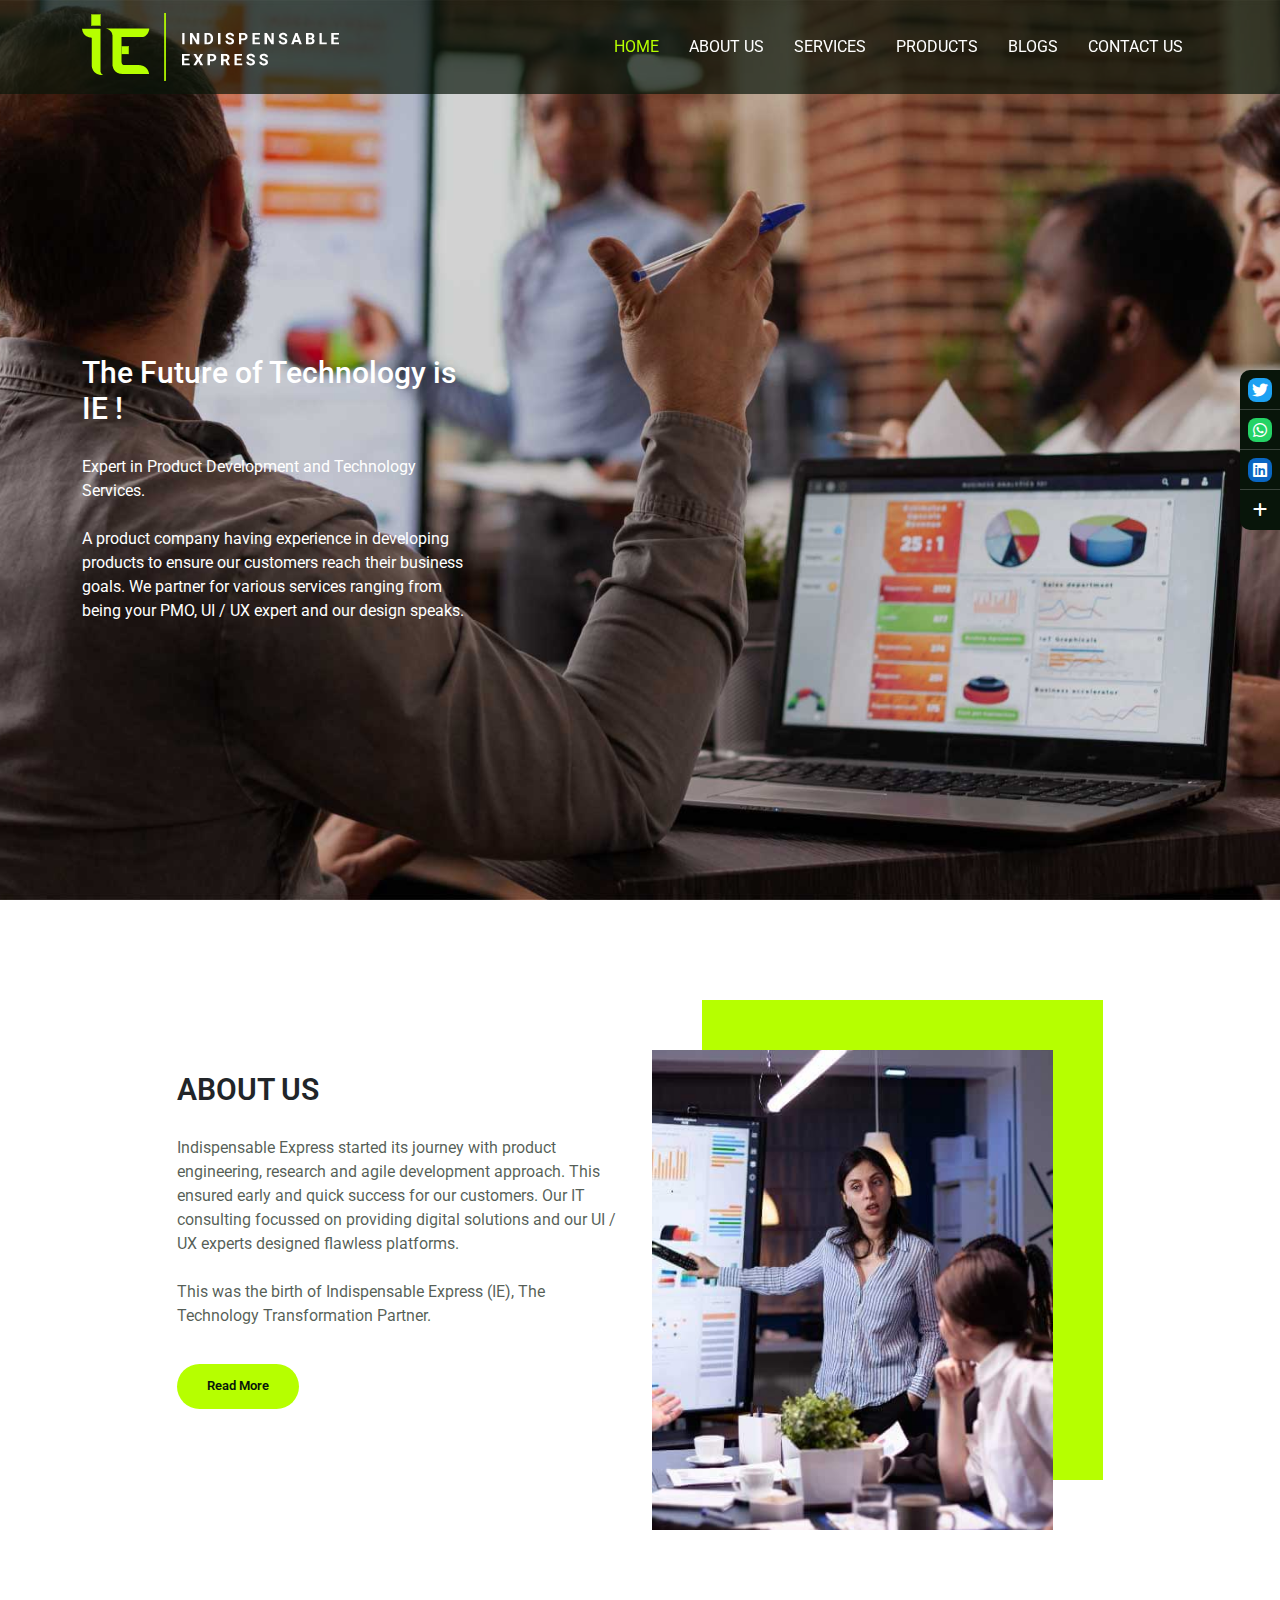
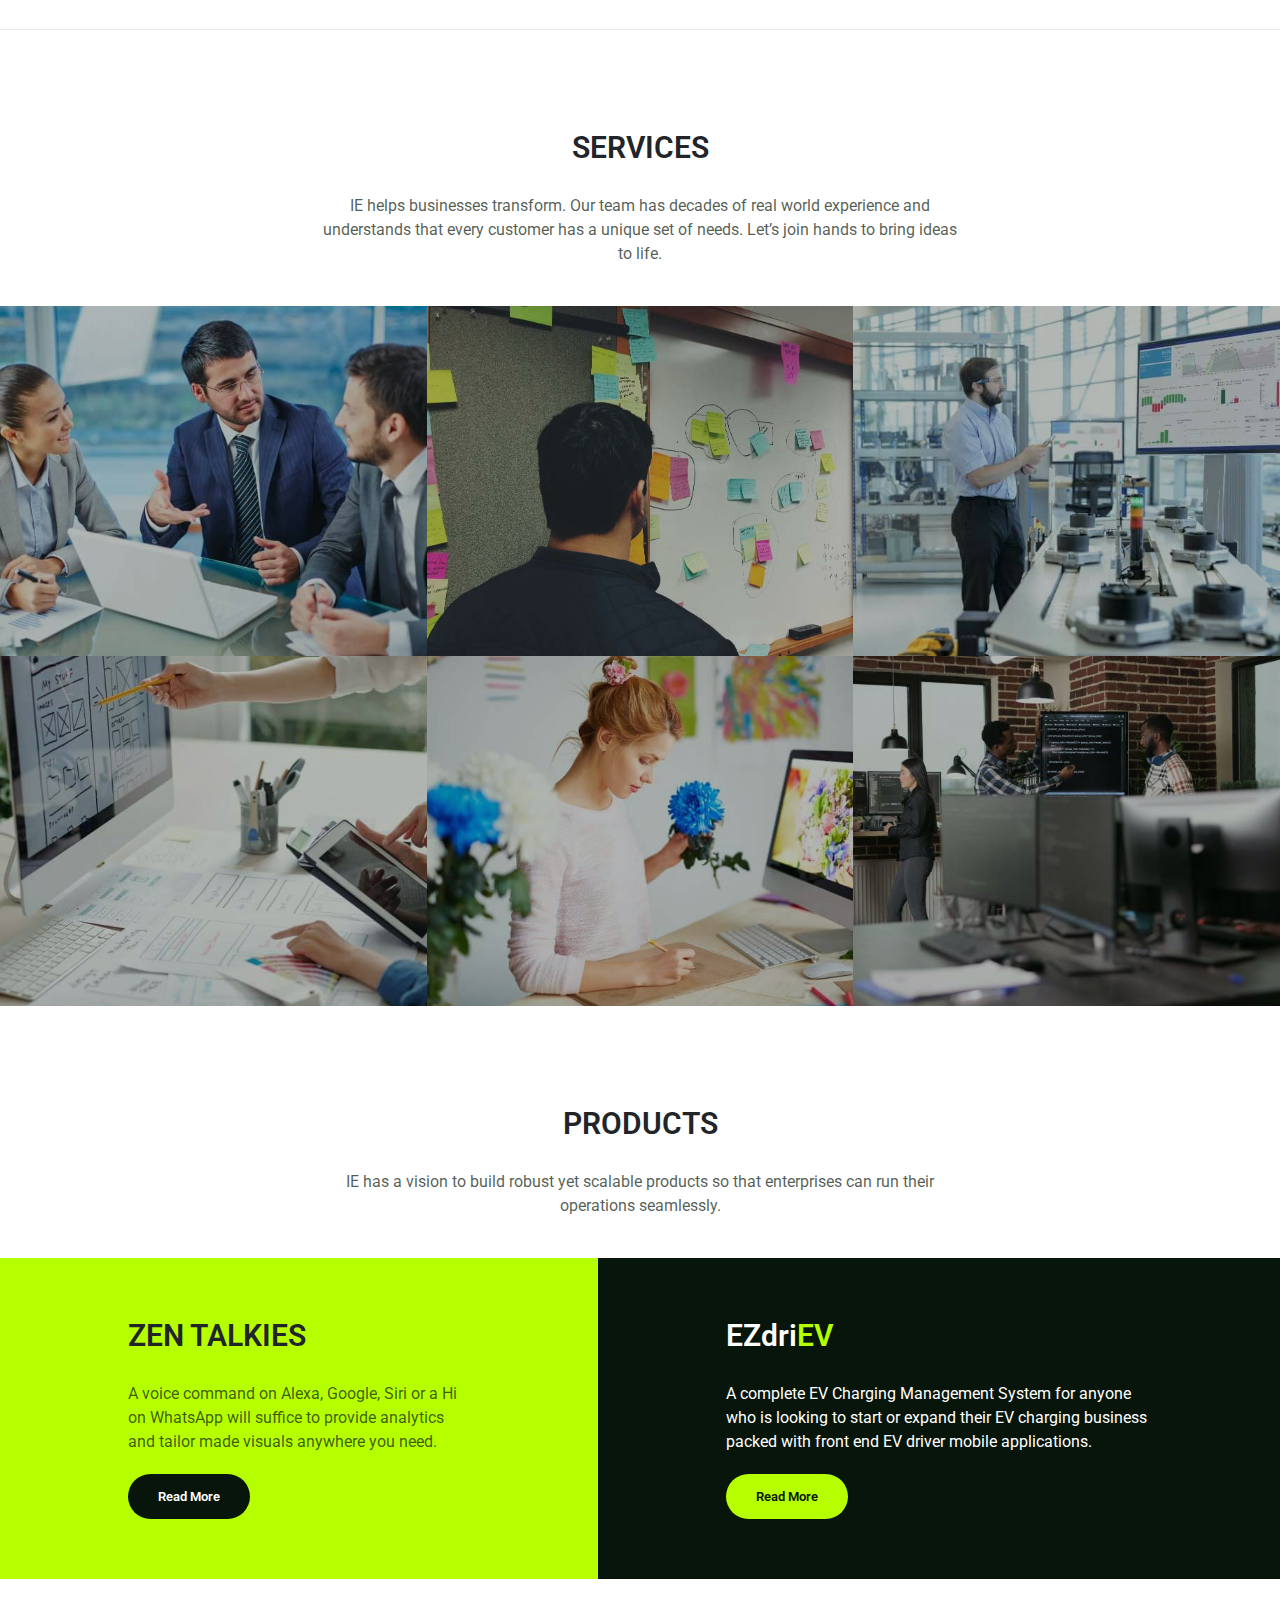
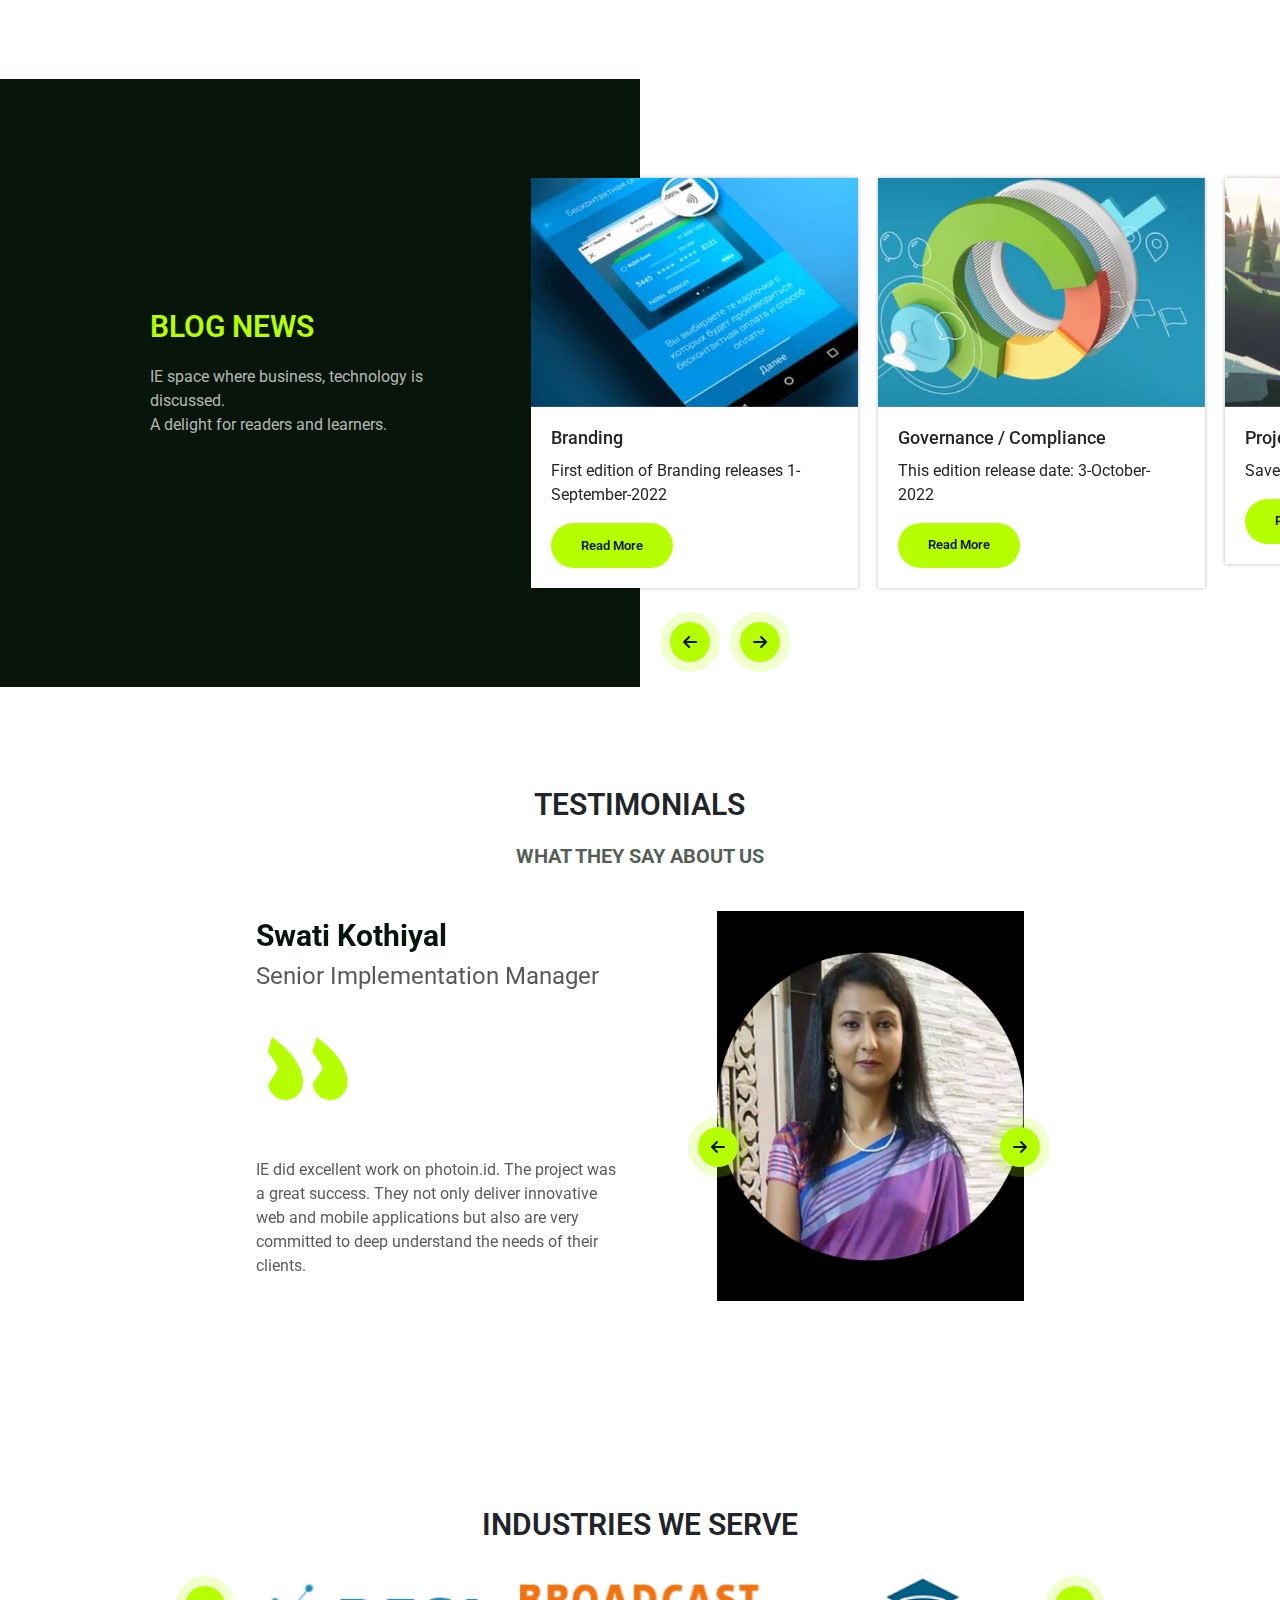
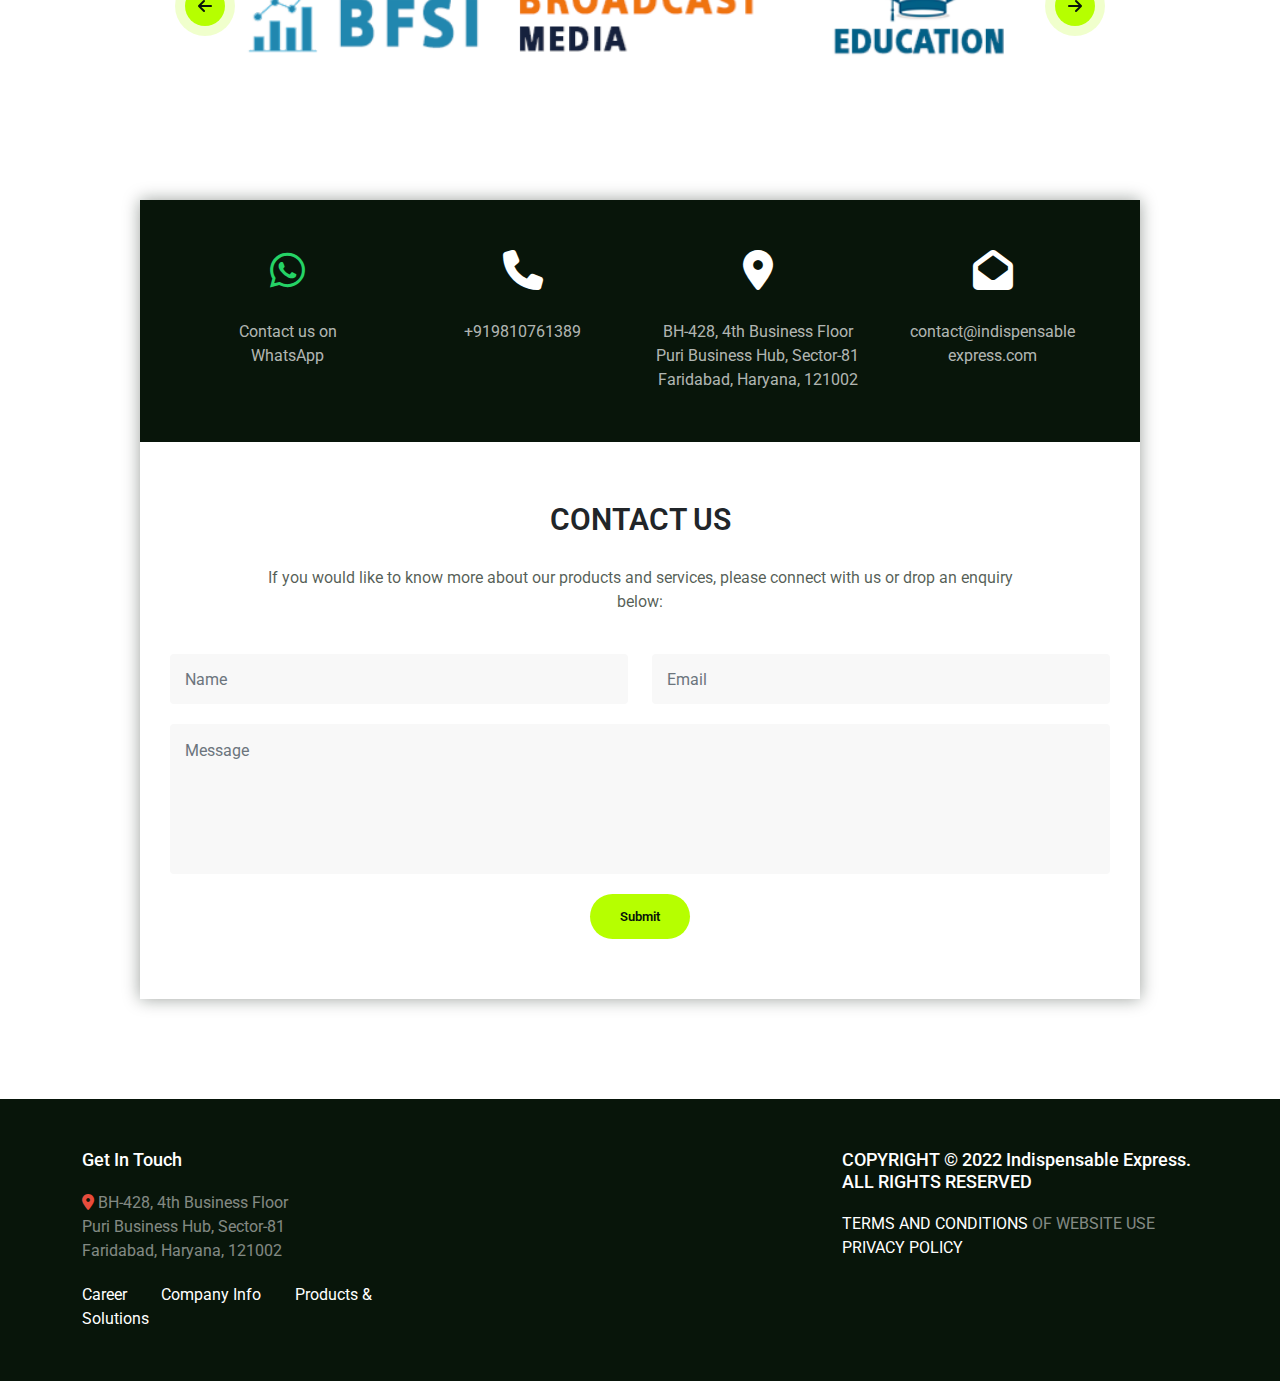
<file: index.html>
<!DOCTYPE html>
<html>
<head>
    <meta charset='utf-8'>
    <meta http-equiv='X-UA-Compatible' content='IE=edge'>
    <title>Indispensable Express | Home</title>
    <meta name="viewport" content="width=device-width, initial-scale=1, maximum-scale=1, user-scalable=no">
    <link rel="icon" type="image/x-icon" href="assets/images/icon.jpg">
    <link rel='stylesheet' type='text/css' href='assets/css/bootstrap.min.css'>
    <link rel="stylesheet" href="https://cdnjs.cloudflare.com/ajax/libs/font-awesome/6.1.2/css/all.min.css"  />
    <link rel='stylesheet' type='text/css' href='assets/css/main.css'>
    <link rel="stylesheet" href="https://cdnjs.cloudflare.com/ajax/libs/OwlCarousel2/2.3.4/assets/owl.carousel.min.css">
</head>
<body>
    <section class="socialLinks">
        <a class="tw" target="_blank" href="https://twitter.com/IEpvtltd"><i class="tw fab fa-twitter"></i></a>
        <a class="wp" target="_blank" href="https://api.whatsapp.com/send?phone=919810761389"><i class="wp fab fa-whatsapp"></i></a>
        <a class="ln" target="_blank" href="https://www.linkedin.com/company/indispensable-express/?viewAsMember=true"><i class="ln fab fa-linkedin"></i></a>
        <span class="more" style="display:none;">
            <!--<a class="ig" target="_blank" href="javascript:void(0)"><i class="ig fab fa-instagram"></i></a> -->
            <!--<a class="fb" target="_blank" href="javascript:void(0)"><i class="fb fab fa-facebook-f"></i></a> -->
            <!-- <a class="sp" target="_blank" href="javascript:void(0)"><i class="sp fab fa-snapchat"></i></a> -->
        </span>
        <a href="javascript:void(0)" class="moreSocial"><i class="fas fa-plus"></i></a>
    </section>

    
    <nav class="navbar navbar-expand-lg fixed-top customNavbar">
        <div class="container">
          <a class="navbar-brand" href="index.html"><img src="assets/images/logo.png"></a>
          <button class="navbar-toggler" type="button" data-bs-toggle="collapse" data-bs-target="#customNavbar" aria-controls="customNavbar" aria-expanded="false" aria-label="Toggle navigation">
            <i class="fas fa-bars"></i>
          </button>
          <div class="collapse navbar-collapse" id="customNavbar">
            <ul class="navbar-nav ms-auto mb-2 mb-lg-0">
              <li class="nav-item"><a class="nav-link active" href="index.html">Home</a></li>
              <li class="nav-item"><a class="nav-link" href="about.html">About Us</a></li>
              <li class="nav-item"><a class="nav-link" href="services.html">Services</a></li>
              <li class="nav-item"><a class="nav-link" href="product.html">Products</a></li>
              <li class="nav-item"><a class="nav-link" href="blog_detail1.html">Blogs</a></li>
              <li class="nav-item"><a class="nav-link" href="contact.html">Contact Us</a></li>
            </ul>
          </div>
        </div>
    </nav>

    <section class="mainBanner">
        <div class="container bannerCaption">
            <span class="h2">The Future of Technology is IE ! </span>
            <p class="text">Expert in Product Development and Technology Services. <br><br>A product company having experience in developing products to ensure our customers reach their business goals. We partner for various services ranging from being your PMO, UI / UX expert and our design  speaks.</p>
        </div>
        <img src="assets/images/banner.jpg">
    </section>

    <section class="aboutUs">
        <div class="container">
            <div class="row">
                <div class="col-lg-5 offset-lg-1 aboutInfo">
                    <span class="h2">About Us</span>
                    <p class="text">Indispensable Express started its journey with product engineering, research and agile development approach. This ensured early and quick success for our customers. Our IT consulting focussed on providing digital solutions and our UI / UX experts designed flawless platforms. <br><br> This was the birth of Indispensable Express (IE), The Technology Transformation Partner.</p>
                    <a class="btn btn-primary" href="about.html">Read More</a>
                </div>
                <div class="col-lg-5">
                    <div class="aboutImage">
                        <img src="assets/images/about-home.jpg">
                    </div>
                </div>
            </div>
        </div>
    </section>

    <section class="services">
        <span class="h2">Services</span>
        <p class="text">IE helps businesses transform. Our team has decades of real world experience and understands that every customer has a unique set of needs.
            Let’s join hands to bring ideas to life.</p>
        <div class="servicesView">
            <div class="item">
                <div class="itemCaption">
                    <span class="h3">IT Consulting</span>
                    <p class="text">Our qualitative consulting approach ensure customers business or process advancement covering all dimension of technology.</p>
                    <a class="btn btn-secondary" href="services.html">Read More</a>
                </div>
                <img src="assets/images/gallery1.jpg">
            </div>
            <div class="item">
                <div class="itemCaption">
                    <span class="h3">PMO/Agile</span>
                    <p class="text">Our PMI certified, experienced project managers have a modern take on project management. We facilitate product delivery by becoming bridge between project sponsor, development team and all the project stakeholders.</p>
                    <a class="btn btn-secondary" href="services.html">Read More</a>
                </div>
                <img src="assets/images/gallery2.jpg">
            </div>
            <div class="item">
                <div class="itemCaption">
                    <span class="h3">Data Science & Anlytics</span>
                    <p class="text">We have the art of extracting knowledge and insights from raw, structured or unstructured ocean of data. Further helping consumers of our analytics to take better business decisions.</p>
                    <a class="btn btn-secondary" href="services.html">Read More</a>
                </div>
                <img src="assets/images/gallery3.jpg">
            </div>
            <div class="item">
                <div class="itemCaption">
                    <span class="h3">UI/UX</span>
                    <p class="text">Our team spends time researching and then designing, developing beautifully looking GUI with priority for smooth and logical navigation yet delivering the brand value.</p>
                    <a class="btn btn-secondary" href="services.html">Read More</a>
                </div>
                <img src="assets/images/gallery4.jpg">
            </div>
            <div class="item">
                <div class="itemCaption">
                    <span class="h3">Branding</span>
                    <p class="text">Partner with us and witness your brand, design or symbol getting distinctive yet positive perception from others throughout marketing communications, channels.</p>
                    <a class="btn btn-secondary" href="services.html">Read More</a>
                </div>
                <img src="assets/images/gallery5.jpg">
            </div>
            <div class="item">
                <div class="itemCaption">
                    <span class="h3">Product Engineering</span>
                    <p class="text">We are an engineering firm where scoping of innovative ideas are transformed into prototype. They are developed, tested, deployed and constantly serviced guaranteeing our customers are ahead of competitors.</p>
                    <a class="btn btn-secondary" href="services.html">Read More</a>
                </div>
                <img src="assets/images/gallery6.jpg">
            </div>
        </div>
    </section>

    <section class="products">
        <span class="h2">Products</span>
        <p class="text">IE has a vision to build robust yet scalable products so that enterprises can run their operations seamlessly.</p>
        <div class="productView">
            <div class="item">
                <span class="h2">ZEN TALKIES</span>
                <p class="text">A voice command on Alexa, Google, Siri or a Hi on WhatsApp will suffice to provide analytics and tailor made visuals anywhere you need.</p>
                <a class="btn btn-secondary" href="product.html">Read More</a>
            </div>
            <div class="item">
                <span class="h2">EZdri<span>EV</span></span>
                <p class="text">A complete EV Charging Management System for anyone who is looking to start or expand their EV charging business packed with front end EV driver mobile applications.</p>
                <a class="btn btn-primary" href="product.html">Read More</a>
            </div>
        </div>
    </section>

    <section class="blogs">
        <div class="blogsTitle">
            <span class="h2">Blog News</span>
            <p class="text">IE space where business, technology is discussed. <br> A delight for readers and learners.</p>
            <a class="controls left" href="javascript:void(0)"><i class="fas fa-arrow-left"></i></a>
            <a class="controls right" href="javascript:void(0)"><i class="fas fa-arrow-right"></i></a>
        </div>
        <div class="owl-carousel owl-theme blogsSlide">
            <div class="item">
                <div class="thumb"><img src="assets/images/blog1.jpg"></div>
                <span class="h4">Branding</span>
                <p class="text">First edition of Branding releases 1-September-2022</p>
                <a href="blog_detail1.html" class="btn btn-primary">Read More</a>
            </div>
            <div class="item">
                <div class="thumb"><img src="assets/images/blog2.jpg"></div>
                <span class="h4">Governance / Compliance</span>
                <p class="text">This edition release date: 3-October-2022</p>
                <a href="blog_detail2.html" class="btn btn-primary">Read More</a>
            </div>
            <div class="item">
                <div class="thumb"><img src="assets/images/blog3.jpg"></div>
                <span class="h4">Project Methodologies</span>
                <p class="text">Save the date: 4-November-2022</p>
                <a href="blog_detail3.html" class="btn btn-primary">Read More</a>
            </div>
        </div>
    </section>

    <div class="container-fluid">
        <div class="row">
            <div class="col-lg-8 offset-lg-2">
                <section class="testimonial">
                    <span class="h2">Testimonials</span>
                    <p class="text">What they say about us</p>
                    <a class="controls left" href="javascript:void(0)"><i class="fas fa-arrow-left"></i></a>
                    <a class="controls right" href="javascript:void(0)"><i class="fas fa-arrow-right"></i></a>
                    <div class="owl-carousel owl-theme">
                        <div class="item">
                            <div class="testimonialView">
                                <div class="info">
                                    <span class="h3">Swati Kothiyal</span>
                                    <span class="h4">Senior Implementation Manager</span>
                                    <p class="text">IE did excellent work on photoin.id. The project was a great success. They not only deliver innovative web and mobile applications but also are very committed to deep understand the needs of their clients.</p>
                                </div>
                                <div class="img"><img src="assets/images/user1.jpeg"></div>
                            </div>
                        </div>
                        <div class="item">
                            <div class="testimonialView">
                                <div class="info">
                                    <span class="h3">Reema Sharma</span>
                                    <span class="h4">Senior Technical Manager</span>
                                    <p class="text">I want to thank IE for timely delivery with top notch quality. Their commitment is outstanding.</p>
                                </div>
                                <div class="img"><img src="assets/images/user2.jpeg"></div>
                            </div>
                        </div>
                        <div class="item">
                            <div class="testimonialView">
                                <div class="info">
                                    <span class="h3">Salim Charania</span>
                                    <span class="h4">Business Head</span>
                                    <p class="text">Perfection is not a myth. IE is true exception. Technology transformation with agile mindset, solving real world problem while empathizing with your problem is what IE did.</p>
                                </div>
                                <div class="img"><img src="assets/images/user3.jpeg"></div>
                            </div>
                        </div>
                    </div>
                </section>
            </div>
        </div>
    </div>

    <div class="container-fluid">
        <div class="row">
            <div class="col-md-8 offset-md-2">
                <section class="ourClient">
                    <div class="sectionTitle">
                        <span class="h2">Industries We Serve</span> <br>
                        <a class="controls left" href="javascript:void(0)"><i class="fas fa-arrow-left"></i></a>
                        <a class="controls right" href="javascript:void(0)"><i class="fas fa-arrow-right"></i></a>
                        <div class="owl-carousel clientSlide">
                            <div class="item"><img src="assets/Industries/Bfsi.png"></div>
                            <div class="item"><img src="assets/Industries/Broadcast Media.png"></div>
                            <div class="item"><img src="assets/Industries/Education.png"></div>
                            <div class="item"><img src="assets/Industries/Fintech.png"></div>
                            <div class="item"><img src="assets/Industries/Health tech.png"></div>
                            <div class="item"><img src="assets/Industries/Travel.png"></div>
                        </div>
                    </div>
                </section>
            </div>
        </div>
    </div>

    <section class="contactUs">
        <div class="contactUsForm">
            <div class="contactView">
                <div class="contactInfo">
                    <a target="_blank" href="https://api.whatsapp.com/send?phone=919810761389"><i class="fab fa-whatsapp"></i> Contact us on <br> WhatsApp</a>
                    <a href="tel:+919810761389"><i class="fas fa-phone"></i> +919810761389</a>
                    <a href="https://goo.gl/maps/MqLNaZSNCMxMQ8M9A" target="_blank"><i class="fa-solid fa-location-dot"></i> BH-428, 4th Business Floor Puri Business Hub, Sector-81 Faridabad, Haryana, 121002</a>
                    <a href="mailto:contact@indispensableexpress.com"><i class="fa-solid fa-envelope-open"></i> contact@indispensable<br>express.com</a>
                </div>
                <div class="contactForm">
                    <span class="h2">Contact Us</span>
                    <p class="text">If you would like to know more about our products and services, please connect with us or drop an enquiry below:</p>
                    <form action="contact-form-handler.php" method="POST">
                        <div class="row">
                            <div class="col-md-6">
                                <div class="form-group">
                                    <input type="text" placeholder="Name" class="form-control" required>
                                </div>
                            </div>
                            <div class="col-md-6">
                                <div class="form-group">
                                    <input type="email" placeholder="Email" class="form-control" required>
                                </div>
                            </div>
                        </div>
                        <div class="col-12">
                            <div class="form-group">
                                <textarea class="form-control" placeholder="Message"></textarea>
                            </div>
                        </div>
                        <button class="btn btn-primary">Submit</button>
                    </form>
                </div>
            </div>
            <iframe id="gmap_canvas" src="https://maps.google.com/maps?q=sector%2081%20faridabad&t=&z=17&ie=UTF8&iwloc=&output=embed" frameborder="0" scrolling="no" marginheight="0" marginwidth="0"></iframe>
        </div>
    </section>

    <footer class="mainFooter">
        <div class="container">
            <div class="row">
                <div class="col-lg-4">
                    <span class="h3">Get In Touch</span>
                    <a href="https://goo.gl/maps/MqLNaZSNCMxMQ8M9A" target="_blank"><i class="fa-solid fa-location-dot"></i> BH-428, 4th Business Floor <br> Puri Business Hub, Sector-81 <br> Faridabad, Haryana, 121002</a>
                    <span class="quickLinks">
                        <a href="career.html">Career</a>
                        <a href="about.html">Company Info</a>
                        <a href="product.html">Products & Solutions</a>
                    </span>
                </div>
                <div class="col-lg-4 offset-lg-4">
                    <span class="h3">COPYRIGHT © 2022 Indispensable Express. <br> ALL RIGHTS RESERVED</span>
                    <span><a href="t_c.html">TERMS AND CONDITIONS</a> OF WEBSITE USE <br> <a href="privacy_policy.html">PRIVACY POLICY</a></span>
                </div>
            </div>
        </div>
    </footer>

    <script src='https://code.jquery.com/jquery-3.6.0.min.js'></script>
    <script src='assets/js/bootstrap.min.js'></script>
    <script src="https://cdnjs.cloudflare.com/ajax/libs/OwlCarousel2/2.3.4/owl.carousel.min.js"></script>
    <script src="assets/js/custom.js"></script>
</body>
</html>
</file>
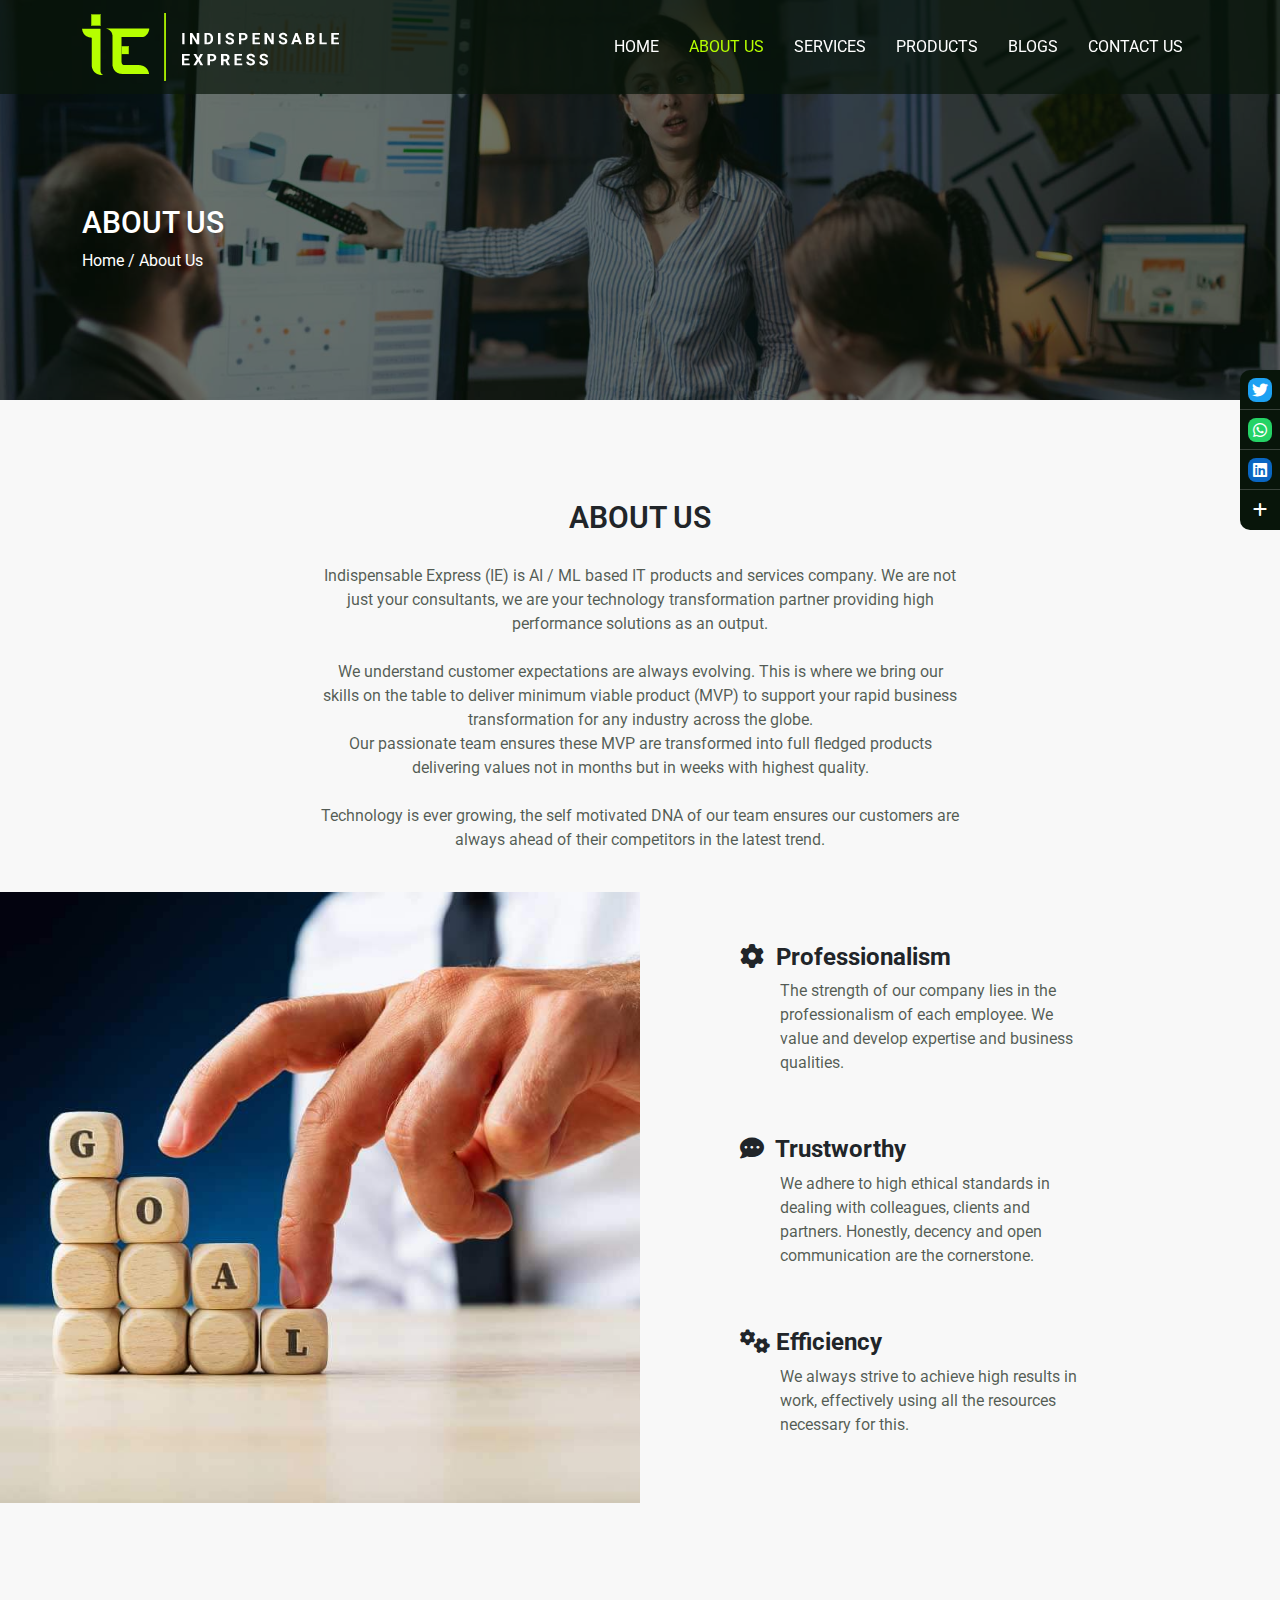
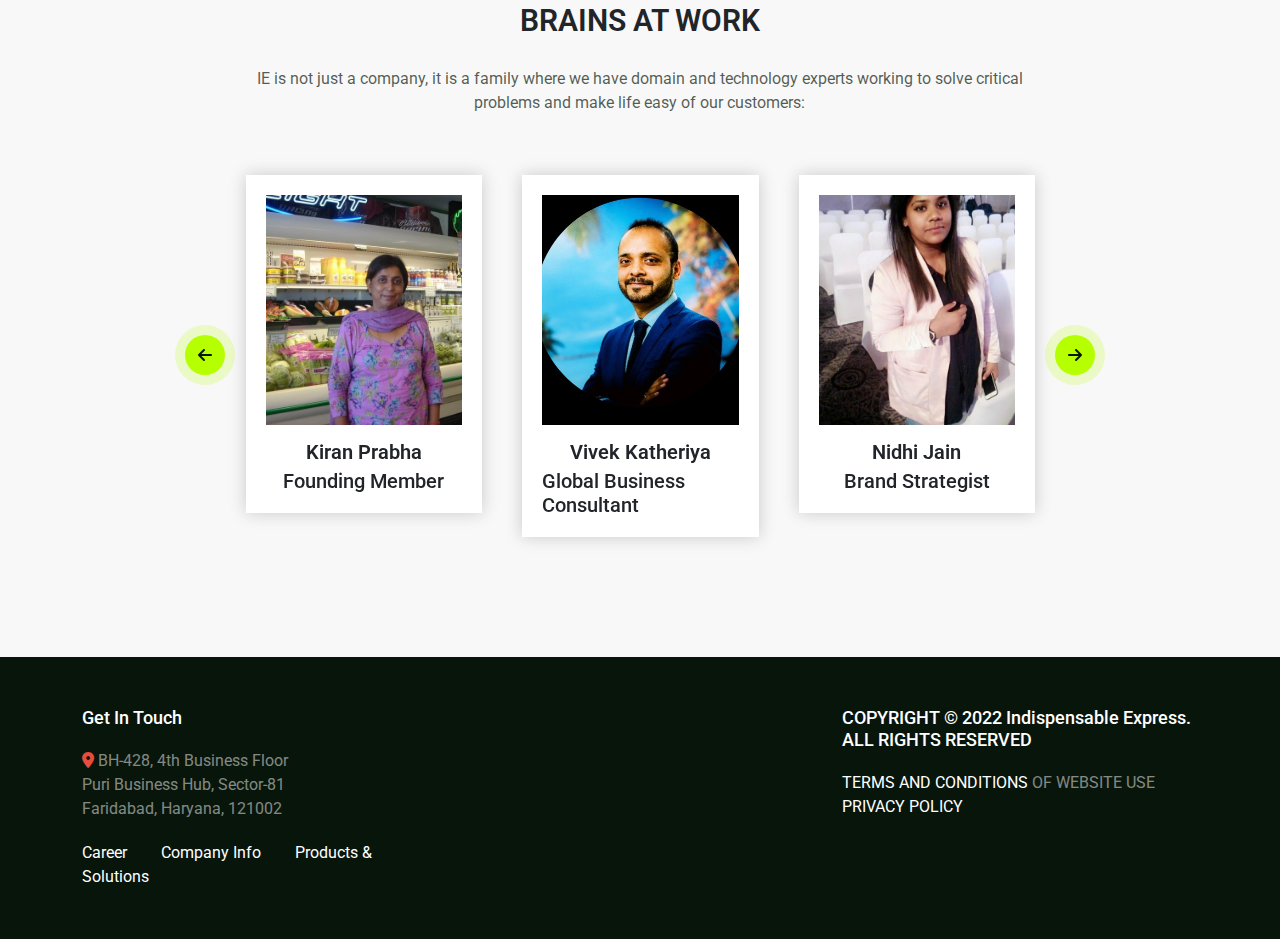
<file: about.html>
<!DOCTYPE html>
<html>
<head>
    <meta charset='utf-8'>
    <meta http-equiv='X-UA-Compatible' content='IE=edge'>
    <title>Indispensable Express | About Us</title>
    <meta name="viewport" content="width=device-width, initial-scale=1, maximum-scale=1, user-scalable=no">
    <link rel="icon" type="image/x-icon" href="assets/images/icon.jpg">
    <link rel='stylesheet' type='text/css' href='assets/css/bootstrap.min.css'>
    <link rel="stylesheet" href="https://cdnjs.cloudflare.com/ajax/libs/font-awesome/6.1.2/css/all.min.css"  />
    <link rel="stylesheet" href="https://cdnjs.cloudflare.com/ajax/libs/OwlCarousel2/2.3.4/assets/owl.carousel.min.css">
    <link rel='stylesheet' type='text/css' href='assets/css/main.css'>
</head>
<body style="background-color: #F8F8F8;">
    <section class="socialLinks">
        <a class="tw" target="_blank" href="https://twitter.com/IEpvtltd"><i class="tw fab fa-twitter"></i></a>
        <a class="wp" target="_blank" href="https://api.whatsapp.com/send?phone=919810761389"><i class="wp fab fa-whatsapp"></i></a>
        <a class="ln" target="_blank" href="https://www.linkedin.com/company/indispensable-express/?viewAsMember=true"><i class="ln fab fa-linkedin"></i></a>
        <span class="more" style="display:none;">
            <!--<a class="ig" target="_blank" href="javascript:void(0)"><i class="ig fab fa-instagram"></i></a> -->
            <!--<a class="fb" target="_blank" href="javascript:void(0)"><i class="fb fab fa-facebook-f"></i></a> -->
            <!-- <a class="sp" target="_blank" href="javascript:void(0)"><i class="sp fab fa-snapchat"></i></a> -->
        </span>
        <a href="javascript:void(0)" class="moreSocial"><i class="fas fa-plus"></i></a>
    </section>
    <nav class="navbar navbar-expand-lg fixed-top customNavbar">
        <div class="container">
          <a class="navbar-brand" href="index.html"><img src="assets/images/logo.png"></a>
          <button class="navbar-toggler" type="button" data-bs-toggle="collapse" data-bs-target="#customNavbar" aria-controls="customNavbar" aria-expanded="false" aria-label="Toggle navigation">
            <i class="fas fa-bars"></i>
          </button>
          <div class="collapse navbar-collapse" id="customNavbar">
            <ul class="navbar-nav ms-auto mb-2 mb-lg-0">
              <li class="nav-item"><a class="nav-link" href="index.html">Home</a></li>
              <li class="nav-item"><a class="nav-link active" href="about.html">About Us</a></li>
              <li class="nav-item"><a class="nav-link" href="services.html">Services</a></li>
              <li class="nav-item"><a class="nav-link" href="product.html">Products</a></li>
              <li class="nav-item"><a class="nav-link" href="blog_detail1.html">Blogs</a></li>
              <li class="nav-item"><a class="nav-link" href="contact.html">Contact Us</a></li>
            </ul>
          </div>
        </div>
      </nav>


    <section class="mainBanner small">
        <div class="container bannerCaption">
            <span class="h2">About Us</span>
            <p class="text"><a href="index.html">Home</a> / About Us</p>
        </div>
        <img src="assets/images/aboutbg.jpg">
    </section>

    <section class="aboutPage">
        <span class="h2">About Us</span>
        <p class="text">Indispensable Express (IE) is AI / ML based IT products and services company. We are not just your consultants, we are your technology transformation partner providing high performance solutions as an output. <br> <br> We understand customer expectations are always evolving. This is where we bring our skills on the table to deliver minimum viable product (MVP) to support your rapid business transformation for any industry across the globe. <br> Our passionate team ensures these MVP are transformed into full fledged products delivering values not in months but in weeks with highest quality. <br> <br> Technology is ever growing, the self motivated DNA of our team ensures our customers are always ahead of their competitors in the latest trend. </p>
        <div class="aboutView">
            <div class="aboutThumb">
                <img src="assets/images/aboutUs.jpg">
            </div>
            <div class="aboutText">
                <span class="h3"><i class="fas fa-cog"></i> Professionalism</span>
                <p class="text">The strength of our company lies in the professionalism of each employee. We value and develop expertise and business qualities.</p>
                <span class="h3"><i class="fas fa-comment-dots"></i> Trustworthy</span>
                <p class="text">We adhere to high ethical standards in dealing with colleagues, clients and partners. Honestly, decency and open communication are the cornerstone.</p>
                <span class="h3"><i class="fas fa-cogs"></i> Efficiency</span>
                <p class="text">We always strive to achieve high results in work, effectively using all the resources necessary for this.</p>
            </div>
        </div>
    </section>

    <div class="container-fluid">
        <div class="row">
            <div class="col-lg-8 offset-lg-2">
                <section class="teamView">
                    <a class="controls left" href="javascript:void(0)"><i class="fas fa-arrow-left"></i></a>
                    <a class="controls right" href="javascript:void(0)"><i class="fas fa-arrow-right"></i></a>
                    <span class="h2">Brains at work</span>
                    <p class="text">IE is not just a company, it is a family where we have domain and technology experts working to solve critical problems and make life easy of our customers:</p>
                    <div class="owl-carousel owl-theme teamSlide">
                        <div class="item">
                            <div class="teamList">
                                <span class="thumb"><img src="assets/images/founding_member.jpeg"></span>
                                <span class="h3">Kiran Prabha</span>
                                <span class="h4">Founding Member</span>
                            </div>
                        </div>
                        <div class="item">
                            <div class="teamList">
                                <span class="thumb"><img src="assets/images/vivek.jpeg"></span>
                                <span class="h3">Vivek Katheriya</span>
                                <span class="h4">Global Business Consultant</span>
                            </div>
                        </div>
                        <div class="item">
                            <div class="teamList">
                                <span class="thumb"><img src="assets/images/nidhi.jpeg"></span>
                                <span class="h3">Nidhi Jain</span>
                                <span class="h4">Brand Strategist</span>
                            </div>
                        </div>
                    </div>
                </section>
            </div>
        </div>
    </div>

    <footer class="mainFooter">
        <div class="container">
            <div class="row">
                <div class="col-lg-4">
                    <span class="h3">Get In Touch</span>
                    <a href="https://goo.gl/maps/MqLNaZSNCMxMQ8M9A" target="_blank"><i class="fa-solid fa-location-dot"></i> BH-428, 4th Business Floor <br> Puri Business Hub, Sector-81 <br> Faridabad, Haryana, 121002</a>
                    <span class="quickLinks">
                        <a href="career.html">Career</a>
                        <a href="about.html">Company Info</a>
                        <a href="product.html">Products & Solutions</a>
                    </span>
                </div>
                <div class="col-lg-4 offset-lg-4">
                    <span class="h3">COPYRIGHT © 2022 Indispensable Express. <br> ALL RIGHTS RESERVED</span>
                    <span><a href="t_c.html">TERMS AND CONDITIONS</a> OF WEBSITE USE <br> <a href="privacy_policy.html">PRIVACY POLICY</a></span>
                </div>
            </div>
        </div>
    </footer>

    <script src='https://code.jquery.com/jquery-3.6.0.min.js'></script>
    <script src='assets/js/bootstrap.min.js'></script>
    <script src="https://cdnjs.cloudflare.com/ajax/libs/OwlCarousel2/2.3.4/owl.carousel.min.js"></script>
    <script src="assets/js/custom.js"></script>
</body>
</html>
</file>
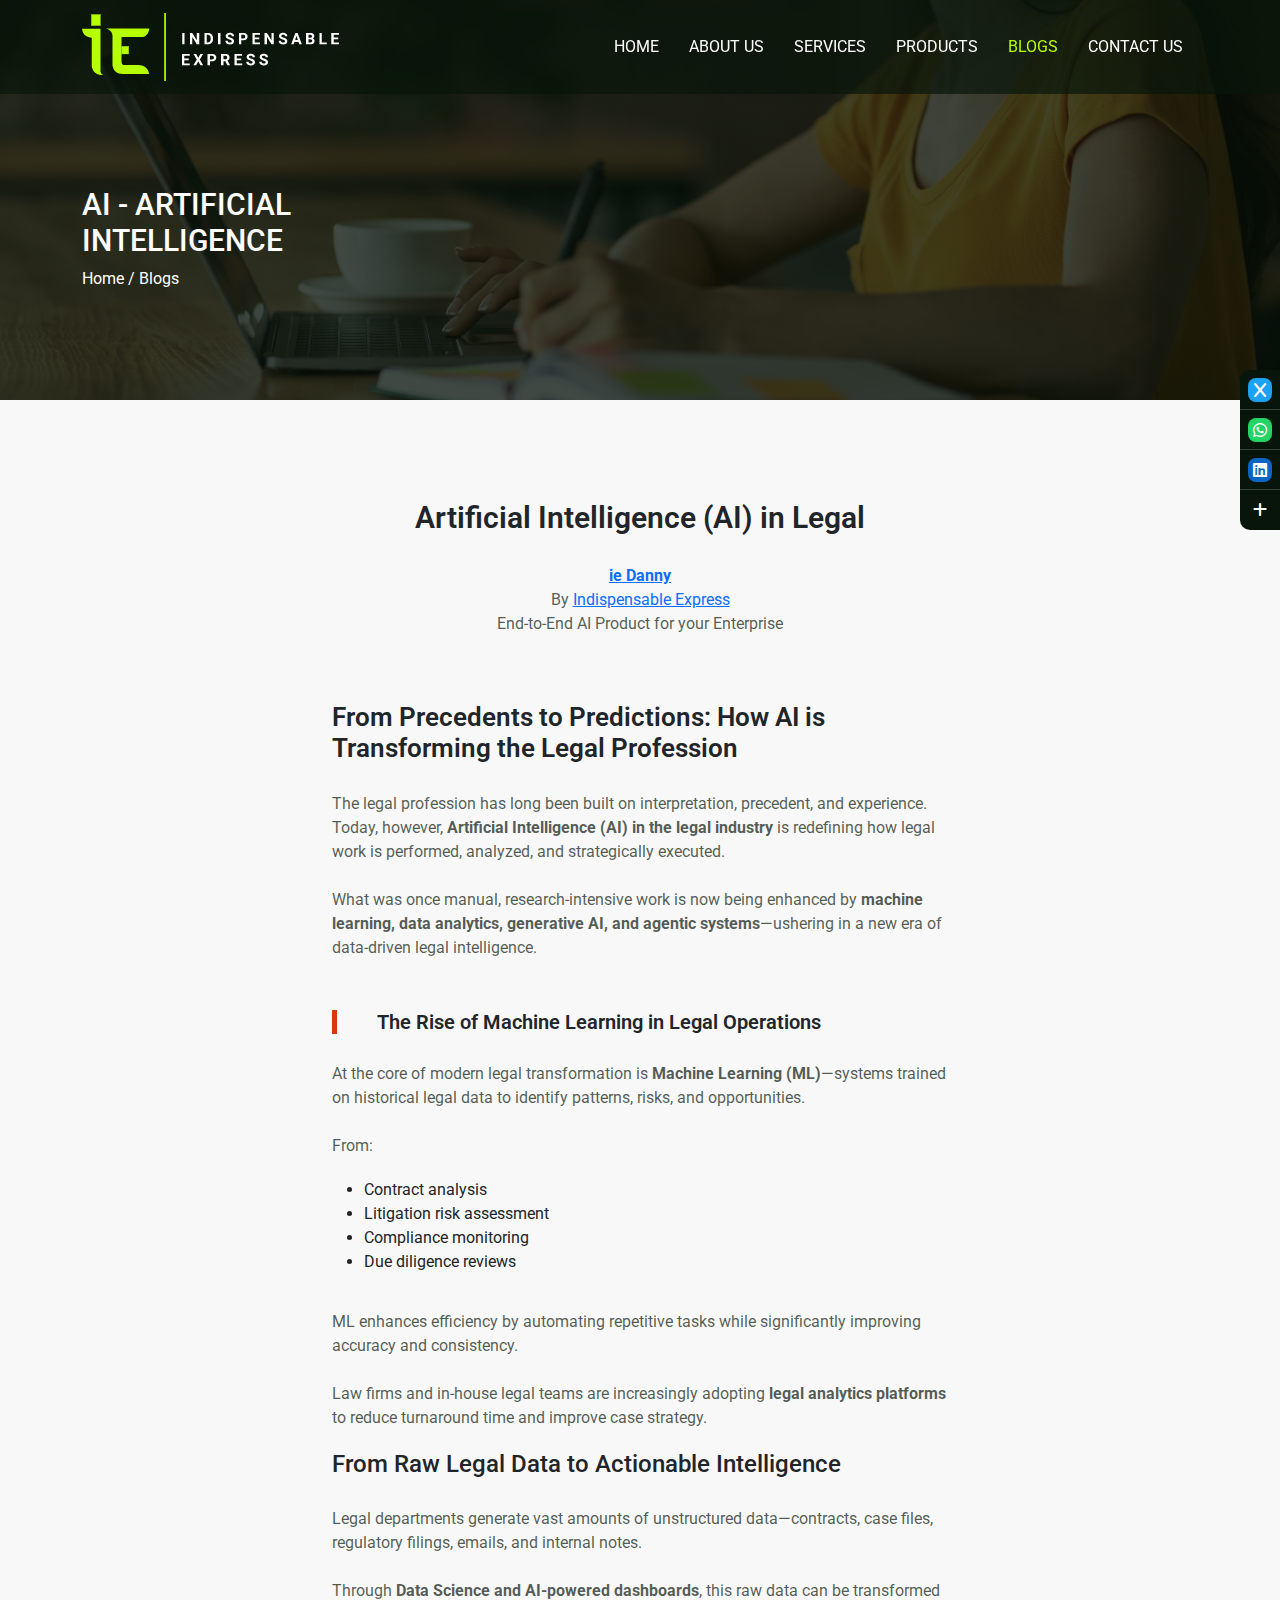
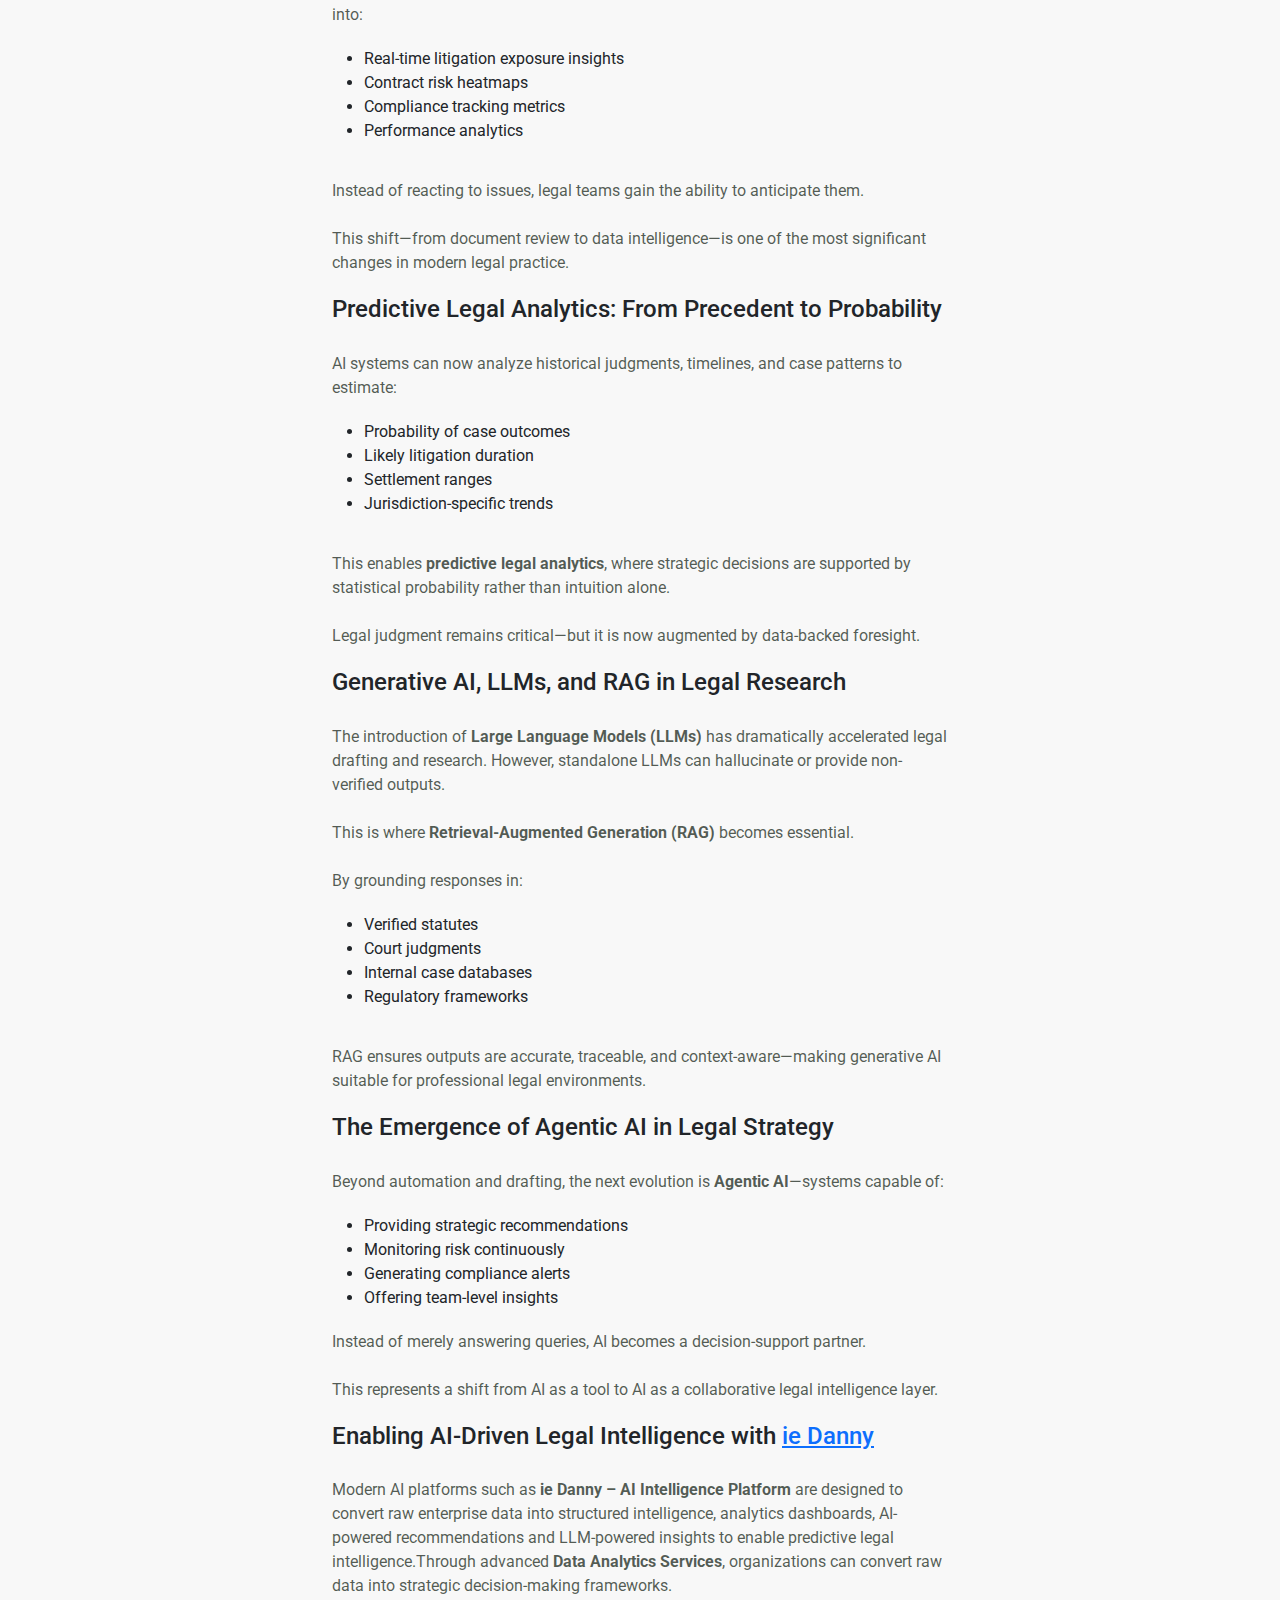
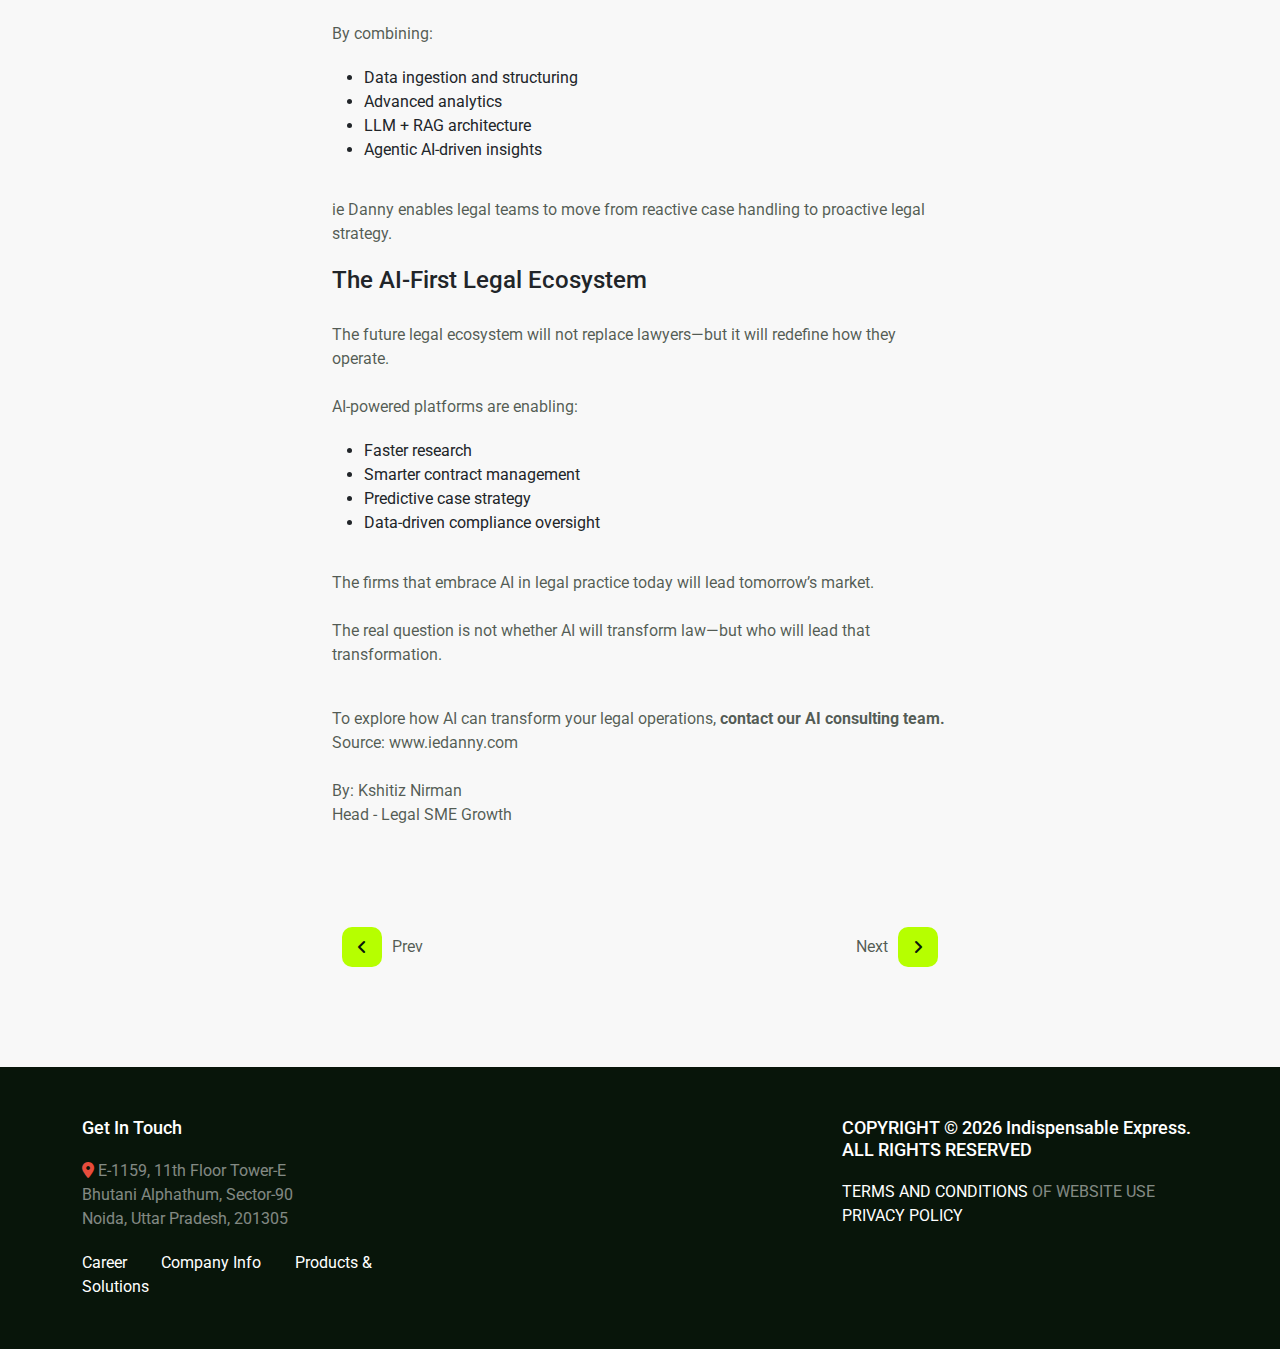
<file: ai-in-legal-industry-predictive-analytics.html>
<!DOCTYPE html>
<html>
<head>
    <meta charset='utf-8'>
    <meta http-equiv='X-UA-Compatible' content='IE=edge'>
    <title>AI in Legal Industry: From Predictive Analytics to Agentic AI</title>
    <meta name="viewport" content="width=device-width, initial-scale=1, maximum-scale=1, user-scalable=no">
    <meta name="description"Explore how AI, predictive legal analytics, LLMs, RAG, and Agentic AI are transforming the legal profession and enabling data-driven legal strategy.>
    <link rel="icon" type="image/x-icon" href="assets/images/icon.jpg">
    <link rel='stylesheet' type='text/css' href='assets/css/bootstrap.min.css'>
    <link rel="stylesheet" href="https://cdnjs.cloudflare.com/ajax/libs/font-awesome/6.1.2/css/all.min.css"  />
    <link rel="stylesheet" href="https://cdnjs.cloudflare.com/ajax/libs/OwlCarousel2/2.3.4/assets/owl.carousel.min.css">
    <link rel='stylesheet' type='text/css' href='assets/css/main.css'>
</head>
<body style="background-color: #F8F8F8;">
    <section class="socialLinks">
        <a class="tw" target="_blank" href="https://x.com/IEpvtltd"><i class="tw fab fa-x"></i></a>
        <a class="wp" target="_blank" href="https://api.whatsapp.com/send?phone=919810761389"><i class="wp fab fa-whatsapp"></i></a>
        <a class="ln" target="_blank" href="https://www.linkedin.com/company/indispensable-express/?viewAsMember=true"><i class="ln fab fa-linkedin"></i></a>
        <span class="more" style="display:none;">
            <!--<a class="ig" target="_blank" href="javascript:void(0)"><i class="ig fab fa-instagram"></i></a> -->
            <!--<a class="fb" target="_blank" href="javascript:void(0)"><i class="fb fab fa-facebook-f"></i></a> -->
            <!-- <a class="sp" target="_blank" href="javascript:void(0)"><i class="sp fab fa-snapchat"></i></a> -->
        </span>
        <a href="javascript:void(0)" class="moreSocial"><i class="fas fa-plus"></i></a>
    </section>
    <nav class="navbar navbar-expand-lg fixed-top customNavbar">
        <div class="container">
          <a class="navbar-brand" href="index.html"><img src="assets/images/logo.png"></a>
          <button class="navbar-toggler" type="button" data-bs-toggle="collapse" data-bs-target="#customNavbar" aria-controls="customNavbar" aria-expanded="false" aria-label="Toggle navigation">
            <i class="fas fa-bars"></i>
          </button>
          <div class="collapse navbar-collapse" id="customNavbar">
            <ul class="navbar-nav ms-auto mb-2 mb-lg-0">
              <li class="nav-item"><a class="nav-link" href="index.html">Home</a></li>
              <li class="nav-item"><a class="nav-link" href="about.html">About Us</a></li>
              <li class="nav-item"><a class="nav-link" href="services.html">Services</a></li>
              <li class="nav-item"><a class="nav-link" href="product.html">Products</a></li>
              <li class="nav-item"><a class="nav-link active" href="ai-in-legal-industry-predictive-analytics.html">Blogs</a></li>
              <li class="nav-item"><a class="nav-link" href="contact.html">Contact Us</a></li>
            </ul>
          </div>
        </div>
    </nav>

    <section class="mainBanner small">
        <div class="container bannerCaption">
            <span class="h2">AI - Artificial Intelligence</span>
            <p class="text"><a href="index.html">Home</a> / Blogs</p>
        </div>
        <img src="assets/images/BlogBanner.png">
    </section>

    <div class="container-fluid">
        <div class="row">
            <div class="col-lg-6 offset-lg-3">
                <section class="ourBlogDetail">
                    <span class="h2">Artificial Intelligence (AI) in Legal</span>
                    <p class="text"><a href="https://iedanny.com/"><strong>ie Danny</strong></a><br>By <a href="https://indispensableexpress.com/">Indispensable Express</a><br>End-to-End AI Product for your Enterprise</p>
                    <div class="detailText">
                        <span class="h1">From Precedents to Predictions: How AI is Transforming the Legal Profession</span>
                        <p class="text">The legal profession has long been built on interpretation, precedent, and experience. Today, however, <strong>Artificial Intelligence (AI) in the legal industry</strong> is redefining how legal work is performed, analyzed, and strategically executed.<br><br>What was once manual, research-intensive work is now being enhanced by <strong>machine learning, data analytics, generative AI, and agentic systems</strong>—ushering in a new era of data-driven legal intelligence.</p>
                        <span class="h2">The Rise of Machine Learning in Legal Operations</span>
                        <p class="text">At the core of modern legal transformation is <strong>Machine Learning (ML)</strong>—systems trained on historical legal data to identify patterns, risks, and opportunities.<br><br>From:
                            <ul style="margin-top: 0; margin-bottom: 0">
                                <li>Contract analysis</li>
                                <li>Litigation risk assessment</li>
                                <li>Compliance monitoring</li>
                                <li>Due diligence reviews</li>
                            </ul></p><p class="text">ML enhances efficiency by automating repetitive tasks while significantly improving accuracy and consistency.<br><br>Law firms and in-house legal teams are increasingly adopting <strong>legal analytics platforms</strong> to reduce turnaround time and improve case strategy.</p>
                        <!--<img src="assets/images/blog1.jpg">-->
                        <span class="h4">From Raw Legal Data to Actionable Intelligence</span>
                        <p class="text">Legal departments generate vast amounts of unstructured data—contracts, case files, regulatory filings, emails, and internal notes.<br><br>Through <strong>Data Science and AI-powered dashboards</strong>, this raw data can be transformed into:
                        <ul style="margin-top: 0; margin-bottom: 0">
                            <li>Real-time litigation exposure insights</li>
                            <li>Contract risk heatmaps</li>
                            <li>Compliance tracking metrics</li>
                            <li>Performance analytics</li>
                        </ul></p><p class="text">Instead of reacting to issues, legal teams gain the ability to anticipate them.<br><br>This shift—from document review to data intelligence—is one of the most significant changes in modern legal practice.</p>
                        <span class="h4">Predictive Legal Analytics: From Precedent to Probability</span>
                        <p class="text">AI systems can now analyze historical judgments, timelines, and case patterns to estimate:
                            <ul style="margin-top: 0; margin-bottom: 0">
                                <li>Probability of case outcomes</li>
                                <li>Likely litigation duration</li>
                                <li>Settlement ranges</li>
                                <li>Jurisdiction-specific trends</li>
                            </ul></p><p class="text">This enables <strong>predictive legal analytics</strong>, where strategic decisions are supported by statistical probability rather than intuition alone.<br><br>Legal judgment remains critical—but it is now augmented by data-backed foresight.</p>
                        <p class="h4">Generative AI, LLMs, and RAG in Legal Research</p>
                        <p class="text">The introduction of <strong>Large Language Models (LLMs)</strong> has dramatically accelerated legal drafting and research. However, standalone LLMs can hallucinate or provide non-verified outputs.<br><br>This is where <strong>Retrieval-Augmented Generation (RAG)</strong> becomes essential.<br><br>By grounding responses in:
                            <ul style="margin-top: 0; margin-bottom: 0">
                                <li>Verified statutes</li>
                                <li>Court judgments</li>
                                <li>Internal case databases</li>
                                <li>Regulatory frameworks</li>
                            </ul></p><p class="text">RAG ensures outputs are accurate, traceable, and context-aware—making generative AI suitable for professional legal environments.</p>
                        <span class="h4">The Emergence of Agentic AI in Legal Strategy</span>
                        <p class="text">Beyond automation and drafting, the next evolution is <strong>Agentic AI</strong>—systems capable of:</p>
                            <ul style="margin-top: 0; margin-bottom: 0">
                                <li>Providing strategic recommendations</li>
                                <li>Monitoring risk continuously</li>
                                <li>Generating compliance alerts</li>
                                <li>Offering team-level insights</li>
                            </ul><p class="text">Instead of merely answering queries, AI becomes a decision-support partner.<br><br>This represents a shift from AI as a tool to AI as a collaborative legal intelligence layer.</p>
                        <span class="h4">Enabling AI-Driven Legal Intelligence with <a href="https://iedanny.com/">ie Danny</a></span>
                        <p class="text">Modern AI platforms such as <a href="https://iedanny.com/"><strong>ie Danny – AI Intelligence Platform</strong></a> are designed to convert raw enterprise data into structured intelligence, analytics dashboards, AI-powered recommendations and LLM-powered insights to enable predictive legal intelligence.Through advanced <strong><a href="https://indispensableexpress.com/services.html">Data Analytics Services</a></strong>, organizations can convert raw data into strategic decision-making frameworks.<br><br>By combining:
                            <ul style="margin-top: 0; margin-bottom: 0">
                                <li>Data ingestion and structuring</li>
                                <li>Advanced analytics</li>
                                <li>LLM + RAG architecture</li>
                                <li>Agentic AI-driven insights</li>
                            </ul></p><p class="text"><a href="https://iedanny.com/">ie Danny</a> enables legal teams to move from reactive case handling to proactive legal strategy.</p>
                        <span class="h4">The AI-First Legal Ecosystem</span>
                        <p class="text">The future legal ecosystem will not replace lawyers—but it will redefine how they operate.<br><br>AI-powered platforms are enabling:
                            <ul style="margin-top: 0; margin-bottom: 0">
                                <li>Faster research</li>
                                <li>Smarter contract management</li>
                                <li>Predictive case strategy</li>
                                <li>Data-driven compliance oversight</li>
                            </ul></p><p class="text">The firms that embrace AI in legal practice today will lead tomorrow’s market.<br><br>The real question is not whether AI will transform law—but who will lead that transformation.</p>


                        <p class="text">To explore how AI can transform your legal operations, <strong><a href="https://indispensableexpress.com/contact.html">contact our AI consulting team.</a></strong><br>Source: <a target="_blank" href="https://iedanny.com/">www.iedanny.com</a><br><br>By: Kshitiz Nirman<br>Head - Legal SME Growth</p>
                    </div>
                    <div class="controls">
                        <a href="https://indispensableexpress.com/blog_detail3.html"><i class="fa fa-angle-left"></i> Prev</a>
                        <a href="https://indispensableexpress.com/blog_detail2.html">Next <i class="fa fa-angle-right"></i></a>
                    </div>
                </section>
            </div>
        </div>
    </div>

    <footer class="mainFooter">
        <div class="container">
            <div class="row">
                <div class="col-lg-4">
                    <span class="h3">Get In Touch</span>
                    <a href="https://maps.google.com/maps?q=Bhutani%20Alphathum%20Sector%2090%20Noida&z=17" target="_blank"><i class="fa-solid fa-location-dot"></i> E-1159, 11th Floor Tower-E <br> Bhutani Alphathum, Sector-90 <br> Noida, Uttar Pradesh, 201305</a>
                    <span class="quickLinks">
                        <a href="career.html">Career</a>
                        <a href="about.html">Company Info</a>
                        <a href="product.html">Products & Solutions</a>
                    </span>
                </div>
                <div class="col-lg-4 offset-lg-4">
                    <span class="h3">COPYRIGHT © 2026 Indispensable Express. <br> ALL RIGHTS RESERVED</span>
                    <span><a href="terms-and-conditions.html">TERMS AND CONDITIONS</a> OF WEBSITE USE <br> <a href="privacy-policy.html">PRIVACY POLICY</a></span>
                </div>
            </div>
        </div>
    </footer>

    <script src='https://code.jquery.com/jquery-3.6.0.min.js'></script>
    <script src='assets/js/bootstrap.min.js'></script>
    <script src="https://cdnjs.cloudflare.com/ajax/libs/OwlCarousel2/2.3.4/owl.carousel.min.js"></script>
    <script src="assets/js/custom.js"></script>
</body>
</html>
</file>
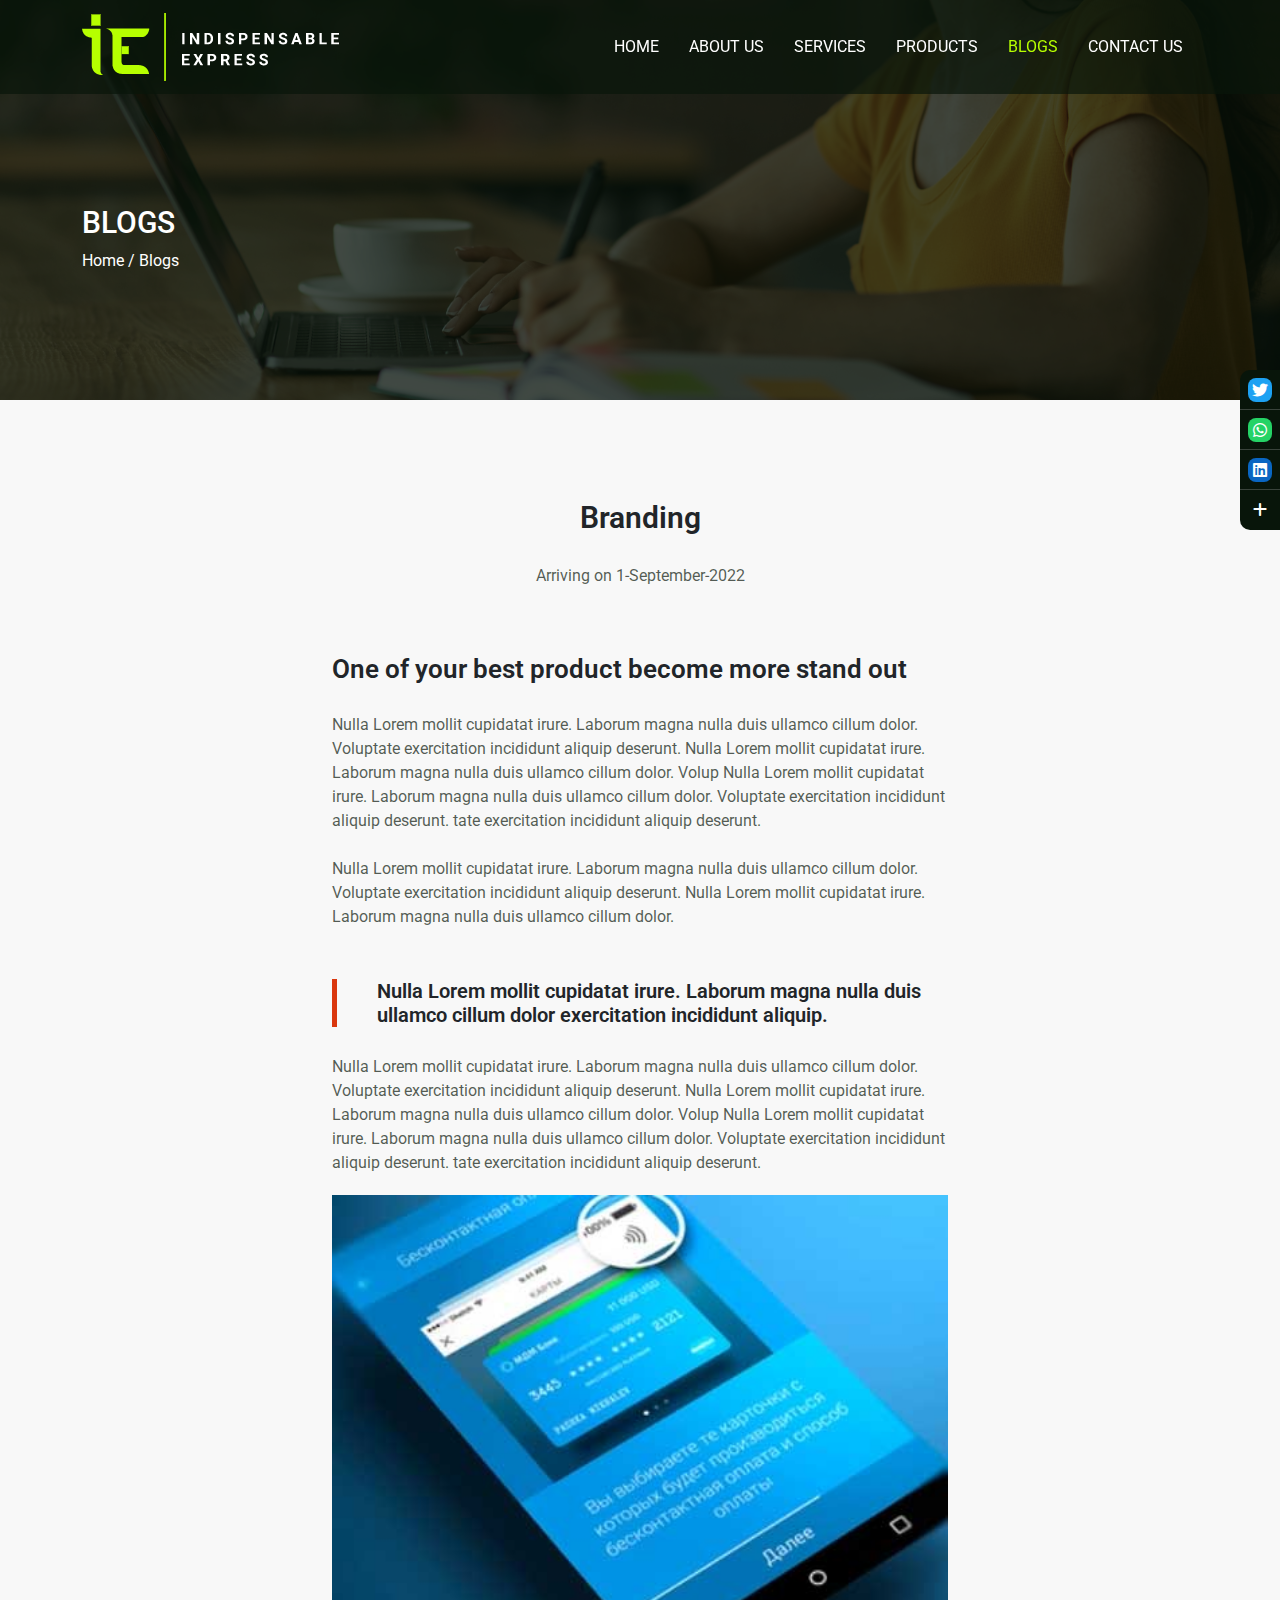
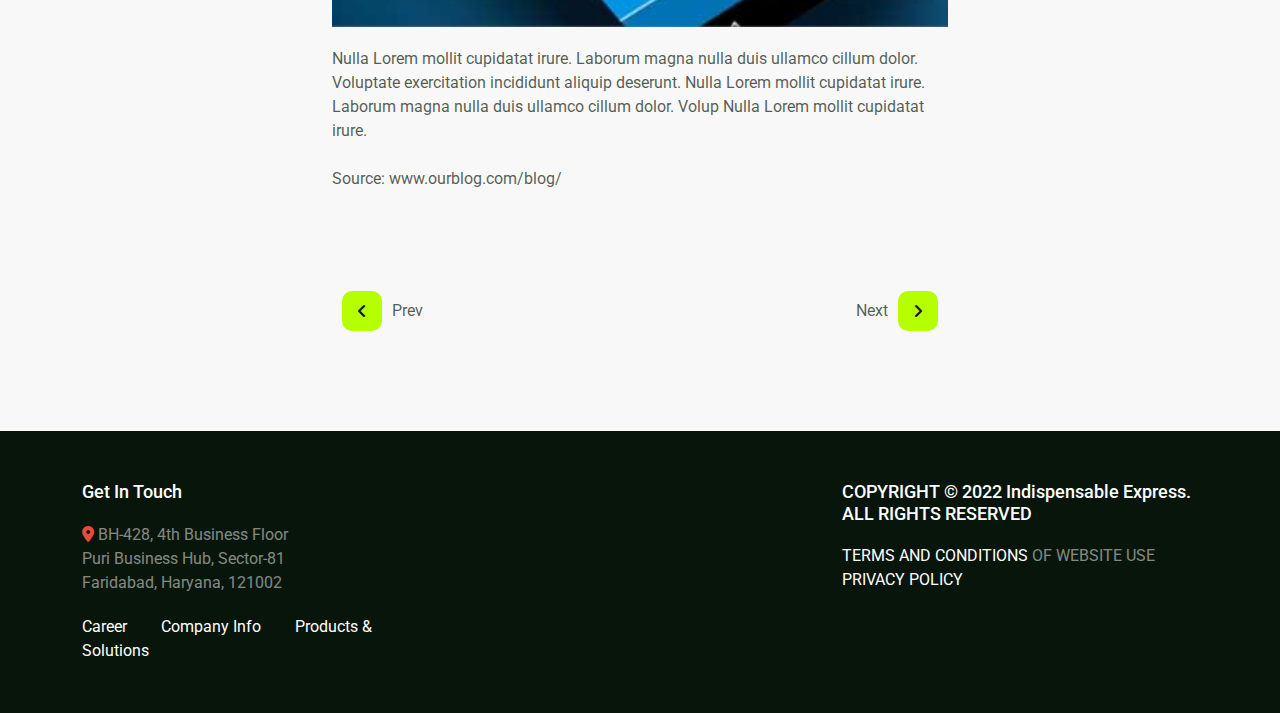
<file: blog_detail1.html>
<!DOCTYPE html>
<html>
<head>
    <meta charset='utf-8'>
    <meta http-equiv='X-UA-Compatible' content='IE=edge'>
    <title>Indispensable Express | Blog Detail</title>
    <meta name="viewport" content="width=device-width, initial-scale=1, maximum-scale=1, user-scalable=no">
    <link rel="icon" type="image/x-icon" href="assets/images/icon.jpg">
    <link rel='stylesheet' type='text/css' href='assets/css/bootstrap.min.css'>
    <link rel="stylesheet" href="https://cdnjs.cloudflare.com/ajax/libs/font-awesome/6.1.2/css/all.min.css"  />
    <link rel="stylesheet" href="https://cdnjs.cloudflare.com/ajax/libs/OwlCarousel2/2.3.4/assets/owl.carousel.min.css">
    <link rel='stylesheet' type='text/css' href='assets/css/main.css'>
</head>
<body style="background-color: #F8F8F8;">
    <section class="socialLinks">
        <a class="tw" target="_blank" href="https://twitter.com/IEpvtltd"><i class="tw fab fa-twitter"></i></a>
        <a class="wp" target="_blank" href="https://api.whatsapp.com/send?phone=919810761389"><i class="wp fab fa-whatsapp"></i></a>
        <a class="ln" target="_blank" href="https://www.linkedin.com/company/indispensable-express/?viewAsMember=true"><i class="ln fab fa-linkedin"></i></a>
        <span class="more" style="display:none;">
            <!--<a class="ig" target="_blank" href="javascript:void(0)"><i class="ig fab fa-instagram"></i></a> -->
            <!--<a class="fb" target="_blank" href="javascript:void(0)"><i class="fb fab fa-facebook-f"></i></a> -->
            <!-- <a class="sp" target="_blank" href="javascript:void(0)"><i class="sp fab fa-snapchat"></i></a> -->
        </span>
        <a href="javascript:void(0)" class="moreSocial"><i class="fas fa-plus"></i></a>
    </section>
    <nav class="navbar navbar-expand-lg fixed-top customNavbar">
        <div class="container">
          <a class="navbar-brand" href="index.html"><img src="assets/images/logo.png"></a>
          <button class="navbar-toggler" type="button" data-bs-toggle="collapse" data-bs-target="#customNavbar" aria-controls="customNavbar" aria-expanded="false" aria-label="Toggle navigation">
            <i class="fas fa-bars"></i>
          </button>
          <div class="collapse navbar-collapse" id="customNavbar">
            <ul class="navbar-nav ms-auto mb-2 mb-lg-0">
              <li class="nav-item"><a class="nav-link" href="index.html">Home</a></li>
              <li class="nav-item"><a class="nav-link" href="about.html">About Us</a></li>
              <li class="nav-item"><a class="nav-link" href="services.html">Services</a></li>
              <li class="nav-item"><a class="nav-link" href="product.html">Products</a></li>
              <li class="nav-item"><a class="nav-link active" href="blog_detail1.html">Blogs</a></li>
              <li class="nav-item"><a class="nav-link" href="contact.html">Contact Us</a></li>
            </ul>
          </div>
        </div>
    </nav>

    <section class="mainBanner small">
        <div class="container bannerCaption">
            <span class="h2">Blogs</span>
            <p class="text"><a href="index.html">Home</a> / Blogs</p>
        </div>
        <img src="assets/images/BlogBanner.png">
    </section>

    <div class="container-fluid">
        <div class="row">
            <div class="col-lg-6 offset-lg-3">
                <section class="ourBlogDetail">
                    <span class="h2">Branding</span>
                    <p class="text">Arriving on 1-September-2022</p>
                    <div class="detailText">
                        <span class="h1">One of your best product become more stand out</span>
                        <p class="text">Nulla Lorem mollit cupidatat irure. Laborum magna nulla duis ullamco cillum dolor. Voluptate exercitation incididunt aliquip deserunt. Nulla Lorem mollit cupidatat irure. Laborum magna nulla duis ullamco cillum dolor. Volup Nulla Lorem mollit cupidatat irure. Laborum magna nulla duis ullamco cillum dolor. Voluptate exercitation incididunt aliquip deserunt. tate exercitation incididunt aliquip deserunt. <br><br>Nulla Lorem mollit cupidatat irure. Laborum magna nulla duis ullamco cillum dolor. Voluptate exercitation incididunt aliquip deserunt. Nulla Lorem mollit cupidatat irure. Laborum magna nulla duis ullamco cillum dolor.</p>
                        <span class="h2">Nulla Lorem mollit cupidatat irure. Laborum magna nulla duis ullamco cillum dolor exercitation incididunt aliquip.</span>
                        <p class="text">Nulla Lorem mollit cupidatat irure. Laborum magna nulla duis ullamco cillum dolor. Voluptate exercitation incididunt aliquip deserunt. Nulla Lorem mollit cupidatat irure. Laborum magna nulla duis ullamco cillum dolor. Volup Nulla Lorem mollit cupidatat irure. Laborum magna nulla duis ullamco cillum dolor. Voluptate exercitation incididunt aliquip deserunt. tate exercitation incididunt aliquip deserunt.</p>
                        <img src="assets/images/blog1.jpg">
                        <p class="text">Nulla Lorem mollit cupidatat irure. Laborum magna nulla duis ullamco cillum dolor. Voluptate exercitation incididunt aliquip deserunt. Nulla Lorem mollit cupidatat irure. Laborum magna nulla duis ullamco cillum dolor. Volup Nulla Lorem mollit cupidatat irure. <br><br>Source: <a target="_blank" href="www.ourblog.com/blog/">www.ourblog.com/blog/</a></p>
                    </div>
                    <div class="controls">
                        <a href="javascript:void(0)"><i class="fa fa-angle-left"></i> Prev</a>
                        <a href="javascript:void(0)">Next <i class="fa fa-angle-right"></i></a>
                    </div>
                </section>
            </div>
        </div>
    </div>

    <footer class="mainFooter">
        <div class="container">
            <div class="row">
                <div class="col-lg-4">
                    <span class="h3">Get In Touch</span>
                    <a href="https://goo.gl/maps/MqLNaZSNCMxMQ8M9A" target="_blank"><i class="fa-solid fa-location-dot"></i> BH-428, 4th Business Floor <br> Puri Business Hub, Sector-81 <br> Faridabad, Haryana, 121002</a>
                    <span class="quickLinks">
                        <a href="career.html">Career</a>
                        <a href="about.html">Company Info</a>
                        <a href="product.html">Products & Solutions</a>
                    </span>
                </div>
                <div class="col-lg-4 offset-lg-4">
                    <span class="h3">COPYRIGHT © 2022 Indispensable Express. <br> ALL RIGHTS RESERVED</span>
                    <span><a href="t_c.html">TERMS AND CONDITIONS</a> OF WEBSITE USE <br> <a href="privacy_policy.html">PRIVACY POLICY</a></span>
                </div>
            </div>
        </div>
    </footer>

    <script src='https://code.jquery.com/jquery-3.6.0.min.js'></script>
    <script src='assets/js/bootstrap.min.js'></script>
    <script src="https://cdnjs.cloudflare.com/ajax/libs/OwlCarousel2/2.3.4/owl.carousel.min.js"></script>
    <script src="assets/js/custom.js"></script>
</body>
</html>
</file>
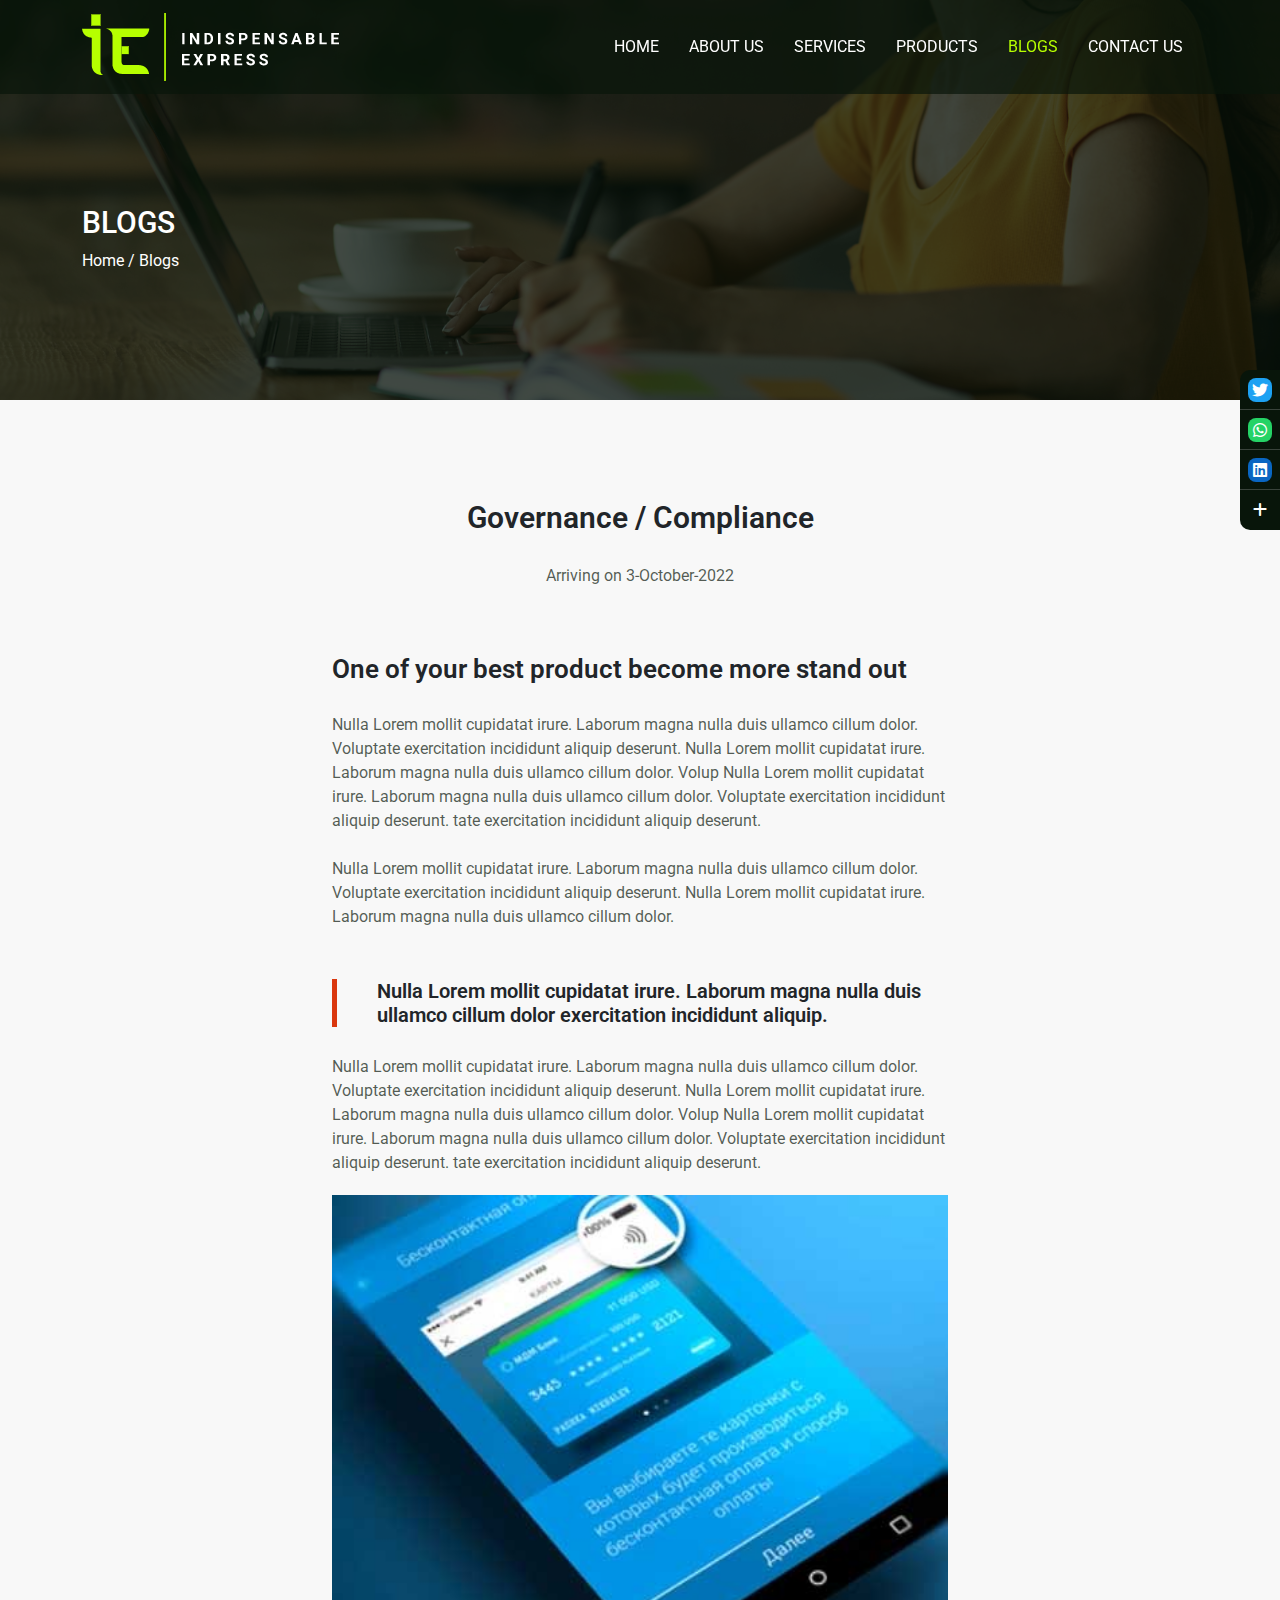
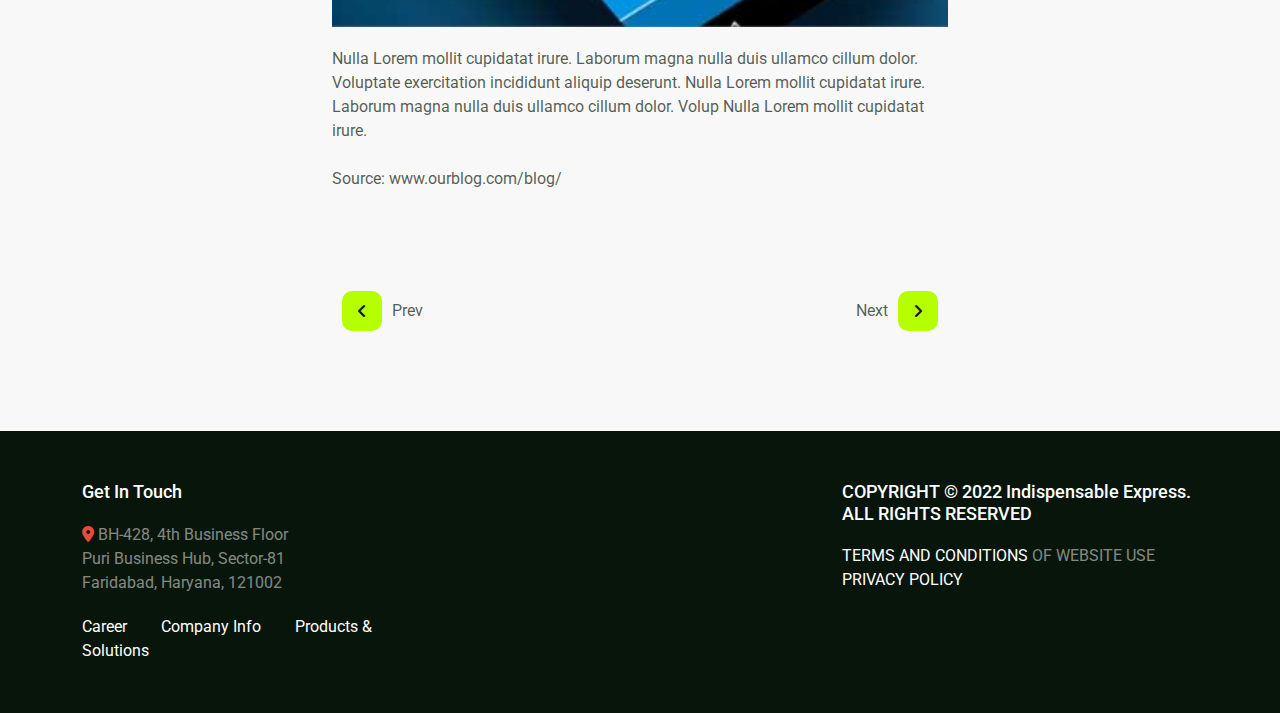
<file: blog_detail2.html>
<!DOCTYPE html>
<html>
<head>
    <meta charset='utf-8'>
    <meta http-equiv='X-UA-Compatible' content='IE=edge'>
    <title>Indispensable Express | Blog Detail</title>
    <meta name="viewport" content="width=device-width, initial-scale=1, maximum-scale=1, user-scalable=no">
    <link rel="icon" type="image/x-icon" href="assets/images/icon.jpg">
    <link rel='stylesheet' type='text/css' href='assets/css/bootstrap.min.css'>
    <link rel="stylesheet" href="https://cdnjs.cloudflare.com/ajax/libs/font-awesome/6.1.2/css/all.min.css"  />
    <link rel="stylesheet" href="https://cdnjs.cloudflare.com/ajax/libs/OwlCarousel2/2.3.4/assets/owl.carousel.min.css">
    <link rel='stylesheet' type='text/css' href='assets/css/main.css'>
</head>
<body style="background-color: #F8F8F8;">
    <section class="socialLinks">
        <a class="tw" target="_blank" href="https://twitter.com/IEpvtltd"><i class="tw fab fa-twitter"></i></a>
        <a class="wp" target="_blank" href="https://api.whatsapp.com/send?phone=919810761389"><i class="wp fab fa-whatsapp"></i></a>
        <a class="ln" target="_blank" href="https://www.linkedin.com/company/indispensable-express/?viewAsMember=true"><i class="ln fab fa-linkedin"></i></a>
        <span class="more" style="display:none;">
            <!--<a class="ig" target="_blank" href="javascript:void(0)"><i class="ig fab fa-instagram"></i></a> -->
            <!--<a class="fb" target="_blank" href="javascript:void(0)"><i class="fb fab fa-facebook-f"></i></a> -->
            <!-- <a class="sp" target="_blank" href="javascript:void(0)"><i class="sp fab fa-snapchat"></i></a> -->
        </span>
        <a href="javascript:void(0)" class="moreSocial"><i class="fas fa-plus"></i></a>
    </section>
    <nav class="navbar navbar-expand-lg fixed-top customNavbar">
        <div class="container">
          <a class="navbar-brand" href="index.html"><img src="assets/images/logo.png"></a>
          <button class="navbar-toggler" type="button" data-bs-toggle="collapse" data-bs-target="#customNavbar" aria-controls="customNavbar" aria-expanded="false" aria-label="Toggle navigation">
            <i class="fas fa-bars"></i>
          </button>
          <div class="collapse navbar-collapse" id="customNavbar">
            <ul class="navbar-nav ms-auto mb-2 mb-lg-0">
              <li class="nav-item"><a class="nav-link" href="index.html">Home</a></li>
              <li class="nav-item"><a class="nav-link" href="about.html">About Us</a></li>
              <li class="nav-item"><a class="nav-link" href="services.html">Services</a></li>
              <li class="nav-item"><a class="nav-link" href="product.html">Products</a></li>
              <li class="nav-item"><a class="nav-link active" href="blog_detail2.html">Blogs</a></li>
              <li class="nav-item"><a class="nav-link" href="contact.html">Contact Us</a></li>
            </ul>
          </div>
        </div>
    </nav>

    <section class="mainBanner small">
        <div class="container bannerCaption">
            <span class="h2">Blogs</span>
            <p class="text"><a href="index.html">Home</a> / Blogs</p>
        </div>
        <img src="assets/images/BlogBanner.png">
    </section>

    <div class="container-fluid">
        <div class="row">
            <div class="col-lg-6 offset-lg-3">
                <section class="ourBlogDetail">
                    <span class="h2">Governance / Compliance</span>
                    <p class="text">Arriving on 3-October-2022</p>
                    <div class="detailText">
                        <span class="h1">One of your best product become more stand out</span>
                        <p class="text">Nulla Lorem mollit cupidatat irure. Laborum magna nulla duis ullamco cillum dolor. Voluptate exercitation incididunt aliquip deserunt. Nulla Lorem mollit cupidatat irure. Laborum magna nulla duis ullamco cillum dolor. Volup Nulla Lorem mollit cupidatat irure. Laborum magna nulla duis ullamco cillum dolor. Voluptate exercitation incididunt aliquip deserunt. tate exercitation incididunt aliquip deserunt. <br><br>Nulla Lorem mollit cupidatat irure. Laborum magna nulla duis ullamco cillum dolor. Voluptate exercitation incididunt aliquip deserunt. Nulla Lorem mollit cupidatat irure. Laborum magna nulla duis ullamco cillum dolor.</p>
                        <span class="h2">Nulla Lorem mollit cupidatat irure. Laborum magna nulla duis ullamco cillum dolor exercitation incididunt aliquip.</span>
                        <p class="text">Nulla Lorem mollit cupidatat irure. Laborum magna nulla duis ullamco cillum dolor. Voluptate exercitation incididunt aliquip deserunt. Nulla Lorem mollit cupidatat irure. Laborum magna nulla duis ullamco cillum dolor. Volup Nulla Lorem mollit cupidatat irure. Laborum magna nulla duis ullamco cillum dolor. Voluptate exercitation incididunt aliquip deserunt. tate exercitation incididunt aliquip deserunt.</p>
                        <img src="assets/images/blog1.jpg">
                        <p class="text">Nulla Lorem mollit cupidatat irure. Laborum magna nulla duis ullamco cillum dolor. Voluptate exercitation incididunt aliquip deserunt. Nulla Lorem mollit cupidatat irure. Laborum magna nulla duis ullamco cillum dolor. Volup Nulla Lorem mollit cupidatat irure. <br><br>Source: <a target="_blank" href="www.ourblog.com/blog/">www.ourblog.com/blog/</a></p>
                    </div>
                    <div class="controls">
                        <a href="javascript:void(0)"><i class="fa fa-angle-left"></i> Prev</a>
                        <a href="javascript:void(0)">Next <i class="fa fa-angle-right"></i></a>
                    </div>
                </section>
            </div>
        </div>
    </div>

    <footer class="mainFooter">
        <div class="container">
            <div class="row">
                <div class="col-lg-4">
                    <span class="h3">Get In Touch</span>
                    <a href="https://goo.gl/maps/MqLNaZSNCMxMQ8M9A" target="_blank"><i class="fa-solid fa-location-dot"></i> BH-428, 4th Business Floor <br> Puri Business Hub, Sector-81 <br> Faridabad, Haryana, 121002</a>
                    <span class="quickLinks">
                        <a href="career.html">Career</a>
                        <a href="about.html">Company Info</a>
                        <a href="product.html">Products & Solutions</a>
                    </span>
                </div>
                <div class="col-lg-4 offset-lg-4">
                    <span class="h3">COPYRIGHT © 2022 Indispensable Express. <br> ALL RIGHTS RESERVED</span>
                    <span><a href="t_c.html">TERMS AND CONDITIONS</a> OF WEBSITE USE <br> <a href="privacy_policy.html">PRIVACY POLICY</a></span>
                </div>
            </div>
        </div>
    </footer>

    <script src='https://code.jquery.com/jquery-3.6.0.min.js'></script>
    <script src='assets/js/bootstrap.min.js'></script>
    <script src="https://cdnjs.cloudflare.com/ajax/libs/OwlCarousel2/2.3.4/owl.carousel.min.js"></script>
    <script src="assets/js/custom.js"></script>
</body>
</html>
</file>
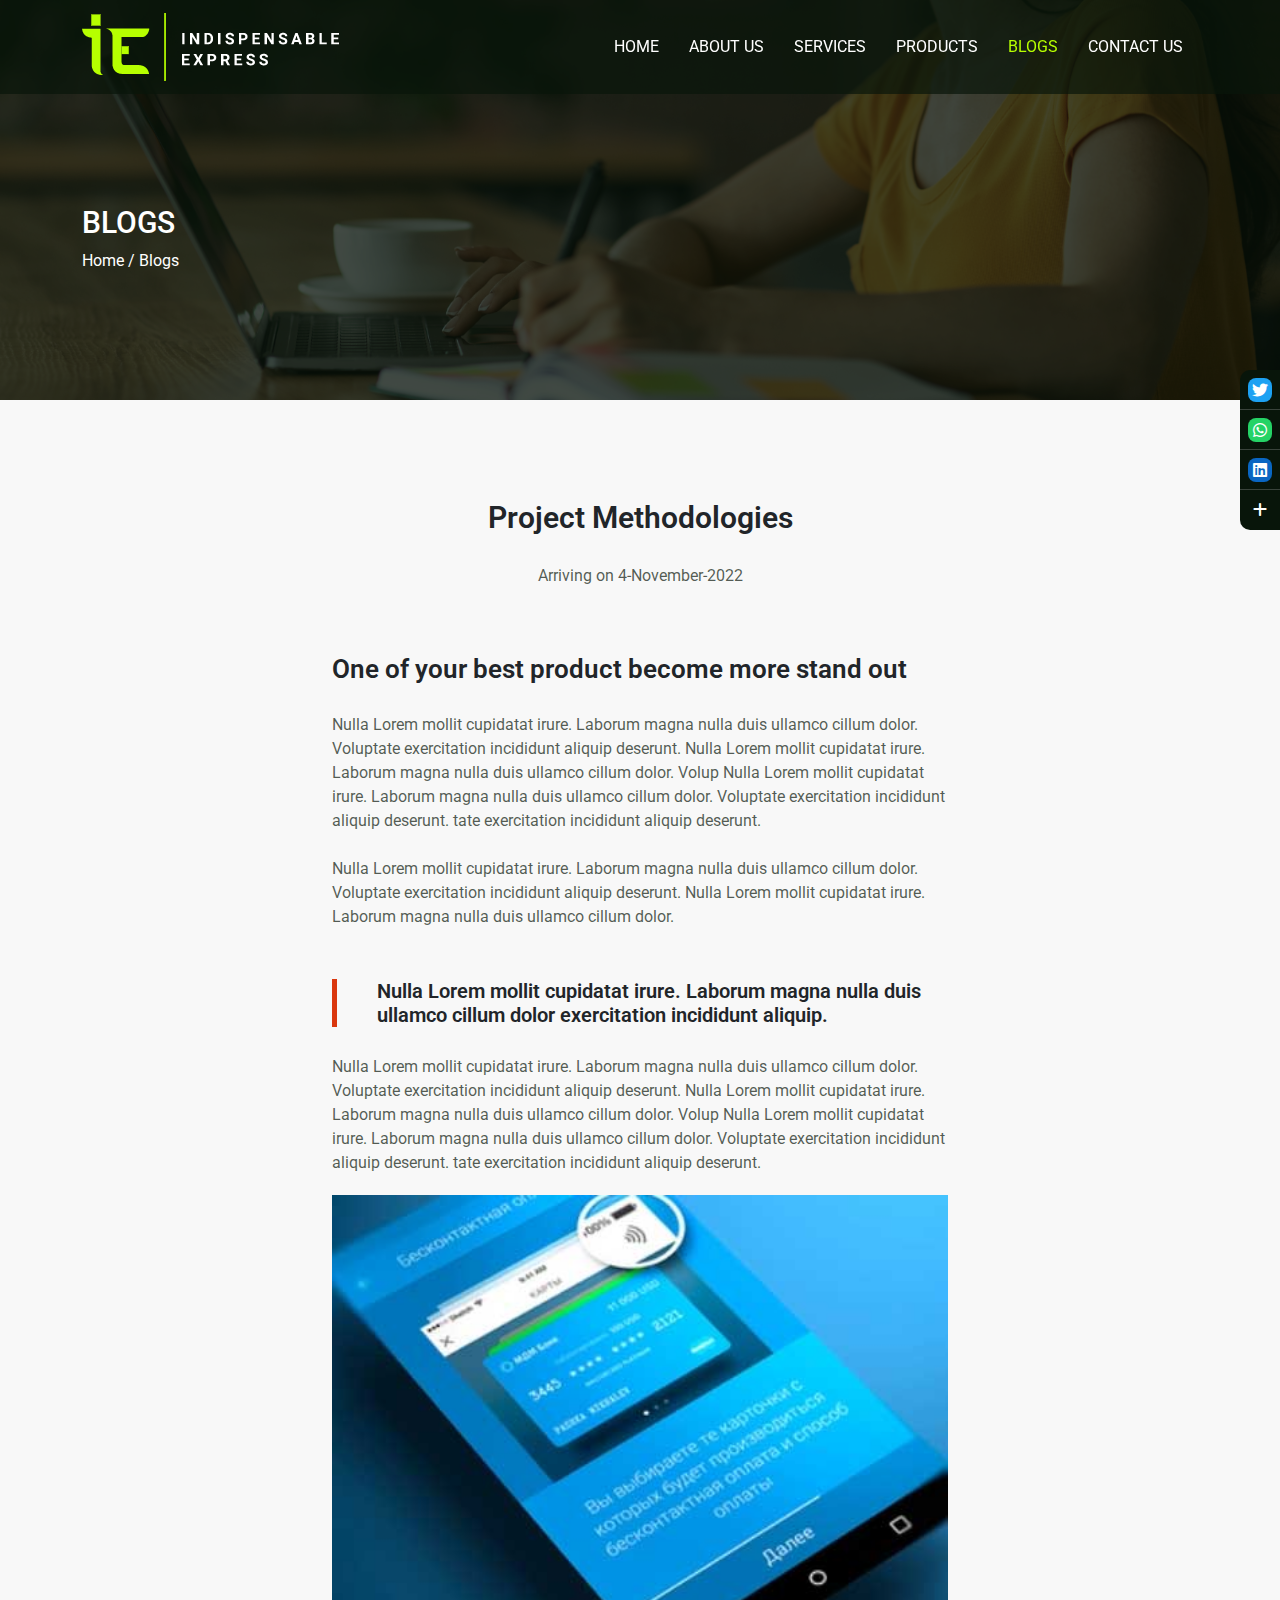
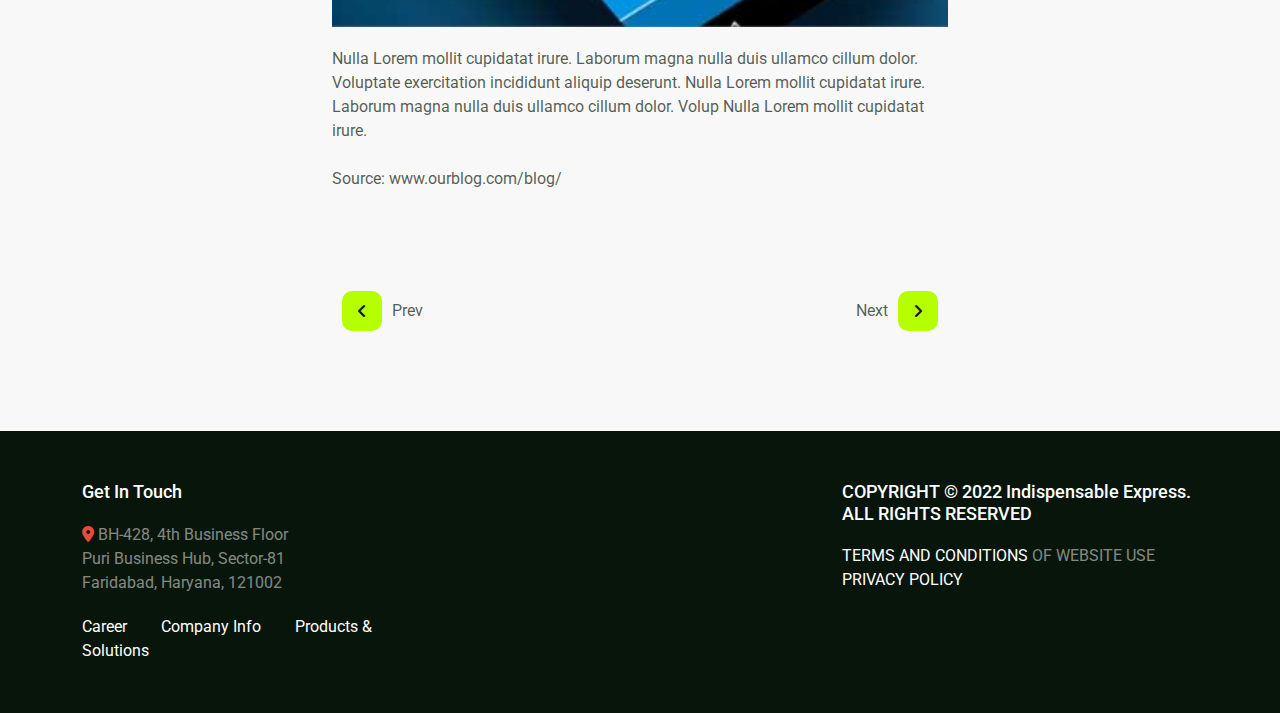
<file: blog_detail3.html>
<!DOCTYPE html>
<html>
<head>
    <meta charset='utf-8'>
    <meta http-equiv='X-UA-Compatible' content='IE=edge'>
    <title>Indispensable Express | Blog Detail</title>
    <meta name="viewport" content="width=device-width, initial-scale=1, maximum-scale=1, user-scalable=no">
    <link rel="icon" type="image/x-icon" href="assets/images/icon.jpg">
    <link rel='stylesheet' type='text/css' href='assets/css/bootstrap.min.css'>
    <link rel="stylesheet" href="https://cdnjs.cloudflare.com/ajax/libs/font-awesome/6.1.2/css/all.min.css"  />
    <link rel="stylesheet" href="https://cdnjs.cloudflare.com/ajax/libs/OwlCarousel2/2.3.4/assets/owl.carousel.min.css">
    <link rel='stylesheet' type='text/css' href='assets/css/main.css'>
</head>
<body style="background-color: #F8F8F8;">
    <section class="socialLinks">
        <a class="tw" target="_blank" href="https://twitter.com/IEpvtltd"><i class="tw fab fa-twitter"></i></a>
        <a class="wp" target="_blank" href="https://api.whatsapp.com/send?phone=919810761389"><i class="wp fab fa-whatsapp"></i></a>
        <a class="ln" target="_blank" href="https://www.linkedin.com/company/indispensable-express/?viewAsMember=true"><i class="ln fab fa-linkedin"></i></a>
        <span class="more" style="display:none;">
            <!--<a class="ig" target="_blank" href="javascript:void(0)"><i class="ig fab fa-instagram"></i></a> -->
            <!--<a class="fb" target="_blank" href="javascript:void(0)"><i class="fb fab fa-facebook-f"></i></a> -->
            <!-- <a class="sp" target="_blank" href="javascript:void(0)"><i class="sp fab fa-snapchat"></i></a> -->
        </span>
        <a href="javascript:void(0)" class="moreSocial"><i class="fas fa-plus"></i></a>
    </section>
    <nav class="navbar navbar-expand-lg fixed-top customNavbar">
        <div class="container">
          <a class="navbar-brand" href="index.html"><img src="assets/images/logo.png"></a>
          <button class="navbar-toggler" type="button" data-bs-toggle="collapse" data-bs-target="#customNavbar" aria-controls="customNavbar" aria-expanded="false" aria-label="Toggle navigation">
            <i class="fas fa-bars"></i>
          </button>
          <div class="collapse navbar-collapse" id="customNavbar">
            <ul class="navbar-nav ms-auto mb-2 mb-lg-0">
              <li class="nav-item"><a class="nav-link" href="index.html">Home</a></li>
              <li class="nav-item"><a class="nav-link" href="about.html">About Us</a></li>
              <li class="nav-item"><a class="nav-link" href="services.html">Services</a></li>
              <li class="nav-item"><a class="nav-link" href="product.html">Products</a></li>
              <li class="nav-item"><a class="nav-link active" href="blog_detail3.html">Blogs</a></li>
              <li class="nav-item"><a class="nav-link" href="contact.html">Contact Us</a></li>
            </ul>
          </div>
        </div>
    </nav>

    <section class="mainBanner small">
        <div class="container bannerCaption">
            <span class="h2">Blogs</span>
            <p class="text"><a href="index.html">Home</a> / Blogs</p>
        </div>
        <img src="assets/images/BlogBanner.png">
    </section>

    <div class="container-fluid">
        <div class="row">
            <div class="col-lg-6 offset-lg-3">
                <section class="ourBlogDetail">
                    <span class="h2">Project Methodologies</span>
                    <p class="text">Arriving on 4-November-2022</p>
                    <div class="detailText">
                        <span class="h1">One of your best product become more stand out</span>
                        <p class="text">Nulla Lorem mollit cupidatat irure. Laborum magna nulla duis ullamco cillum dolor. Voluptate exercitation incididunt aliquip deserunt. Nulla Lorem mollit cupidatat irure. Laborum magna nulla duis ullamco cillum dolor. Volup Nulla Lorem mollit cupidatat irure. Laborum magna nulla duis ullamco cillum dolor. Voluptate exercitation incididunt aliquip deserunt. tate exercitation incididunt aliquip deserunt. <br><br>Nulla Lorem mollit cupidatat irure. Laborum magna nulla duis ullamco cillum dolor. Voluptate exercitation incididunt aliquip deserunt. Nulla Lorem mollit cupidatat irure. Laborum magna nulla duis ullamco cillum dolor.</p>
                        <span class="h2">Nulla Lorem mollit cupidatat irure. Laborum magna nulla duis ullamco cillum dolor exercitation incididunt aliquip.</span>
                        <p class="text">Nulla Lorem mollit cupidatat irure. Laborum magna nulla duis ullamco cillum dolor. Voluptate exercitation incididunt aliquip deserunt. Nulla Lorem mollit cupidatat irure. Laborum magna nulla duis ullamco cillum dolor. Volup Nulla Lorem mollit cupidatat irure. Laborum magna nulla duis ullamco cillum dolor. Voluptate exercitation incididunt aliquip deserunt. tate exercitation incididunt aliquip deserunt.</p>
                        <img src="assets/images/blog1.jpg">
                        <p class="text">Nulla Lorem mollit cupidatat irure. Laborum magna nulla duis ullamco cillum dolor. Voluptate exercitation incididunt aliquip deserunt. Nulla Lorem mollit cupidatat irure. Laborum magna nulla duis ullamco cillum dolor. Volup Nulla Lorem mollit cupidatat irure. <br><br>Source: <a target="_blank" href="www.ourblog.com/blog/">www.ourblog.com/blog/</a></p>
                    </div>
                    <div class="controls">
                        <a href="javascript:void(0)"><i class="fa fa-angle-left"></i> Prev</a>
                        <a href="javascript:void(0)">Next <i class="fa fa-angle-right"></i></a>
                    </div>
                </section>
            </div>
        </div>
    </div>

    <footer class="mainFooter">
        <div class="container">
            <div class="row">
                <div class="col-lg-4">
                    <span class="h3">Get In Touch</span>
                    <a href="https://goo.gl/maps/MqLNaZSNCMxMQ8M9A" target="_blank"><i class="fa-solid fa-location-dot"></i> BH-428, 4th Business Floor <br> Puri Business Hub, Sector-81 <br> Faridabad, Haryana, 121002</a>
                    <span class="quickLinks">
                        <a href="career.html">Career</a>
                        <a href="about.html">Company Info</a>
                        <a href="product.html">Products & Solutions</a>
                    </span>
                </div>
                <div class="col-lg-4 offset-lg-4">
                    <span class="h3">COPYRIGHT © 2022 Indispensable Express. <br> ALL RIGHTS RESERVED</span>
                    <span><a href="t_c.html">TERMS AND CONDITIONS</a> OF WEBSITE USE <br> <a href="privacy_policy.html">PRIVACY POLICY</a></span>
                </div>
            </div>
        </div>
    </footer>

    <script src='https://code.jquery.com/jquery-3.6.0.min.js'></script>
    <script src='assets/js/bootstrap.min.js'></script>
    <script src="https://cdnjs.cloudflare.com/ajax/libs/OwlCarousel2/2.3.4/owl.carousel.min.js"></script>
    <script src="assets/js/custom.js"></script>
</body>
</html>
</file>
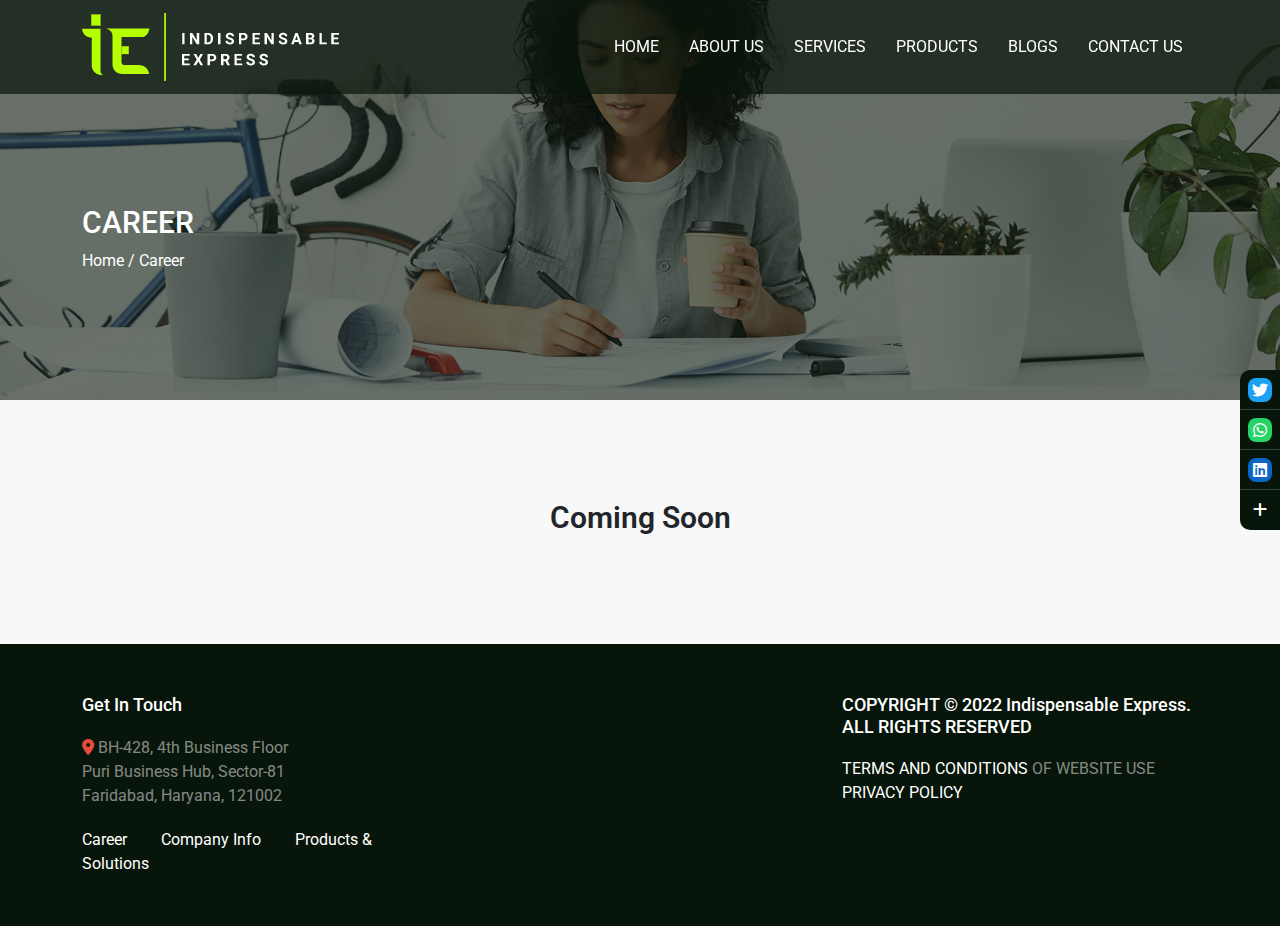
<file: career.html>
<!DOCTYPE html>
<html>
<head>
    <meta charset='utf-8'>
    <meta http-equiv='X-UA-Compatible' content='IE=edge'>
    <title>Indispensable Express | Career</title>
    <meta name="viewport" content="width=device-width, initial-scale=1, maximum-scale=1, user-scalable=no">
    <link rel="icon" type="image/x-icon" href="assets/images/icon.jpg">
    <link rel='stylesheet' type='text/css' href='assets/css/bootstrap.min.css'>
    <link rel="stylesheet" href="https://cdnjs.cloudflare.com/ajax/libs/font-awesome/6.1.2/css/all.min.css"  />
    <link rel="stylesheet" href="https://cdnjs.cloudflare.com/ajax/libs/OwlCarousel2/2.3.4/assets/owl.carousel.min.css">
    <link rel='stylesheet' type='text/css' href='assets/css/main.css'>
</head>
<body style="background-color: #F8F8F8;">
    <section class="socialLinks">
        <a class="tw" target="_blank" href="https://twitter.com/IEpvtltd"><i class="tw fab fa-twitter"></i></a>
        <a class="wp" target="_blank" href="https://api.whatsapp.com/send?phone=919810761389"><i class="wp fab fa-whatsapp"></i></a>
        <a class="ln" target="_blank" href="https://www.linkedin.com/company/indispensable-express/?viewAsMember=true"><i class="ln fab fa-linkedin"></i></a>
        <span class="more" style="display:none;">
            <!--<a class="ig" target="_blank" href="javascript:void(0)"><i class="ig fab fa-instagram"></i></a> -->
            <!--<a class="fb" target="_blank" href="javascript:void(0)"><i class="fb fab fa-facebook-f"></i></a> -->
            <!-- <a class="sp" target="_blank" href="javascript:void(0)"><i class="sp fab fa-snapchat"></i></a> -->
        </span>
        <a href="javascript:void(0)" class="moreSocial"><i class="fas fa-plus"></i></a>
    </section>
    <nav class="navbar navbar-expand-lg fixed-top customNavbar">
        <div class="container">
          <a class="navbar-brand" href="index.html"><img src="assets/images/logo.png"></a>
          <button class="navbar-toggler" type="button" data-bs-toggle="collapse" data-bs-target="#customNavbar" aria-controls="customNavbar" aria-expanded="false" aria-label="Toggle navigation">
            <i class="fas fa-bars"></i>
          </button>
          <div class="collapse navbar-collapse" id="customNavbar">
            <ul class="navbar-nav ms-auto mb-2 mb-lg-0">
              <li class="nav-item"><a class="nav-link" href="index.html">Home</a></li>
              <li class="nav-item"><a class="nav-link" href="about.html">About Us</a></li>
              <li class="nav-item"><a class="nav-link" href="services.html">Services</a></li>
              <li class="nav-item"><a class="nav-link" href="product.html">Products</a></li>
              <li class="nav-item"><a class="nav-link" href="blog_detail1.html">Blogs</a></li>
              <li class="nav-item"><a class="nav-link" href="contact.html">Contact Us</a></li>
            </ul>
          </div>
        </div>
    </nav>

    <section class="mainBanner small">
        <div class="container bannerCaption">
            <span class="h2">Career</span>
            <p class="text"><a href="index.html">Home</a> / Career</p>
        </div>
        <img src="assets/images/CareerBanner.png">
    </section>

    <div class="container-fluid">
        <div class="row">
            <div class="col-lg-6 offset-lg-3">
                <section class="ourBlogDetail">
                    <span class="h2">Coming Soon</span>
                </section>
            </div>
        </div>
    </div>

    <footer class="mainFooter">
        <div class="container">
            <div class="row">
                <div class="col-lg-4">
                    <span class="h3">Get In Touch</span>
                    <a href="https://goo.gl/maps/MqLNaZSNCMxMQ8M9A" target="_blank"><i class="fa-solid fa-location-dot"></i> BH-428, 4th Business Floor <br> Puri Business Hub, Sector-81 <br> Faridabad, Haryana, 121002</a>
                    <span class="quickLinks">
                        <a href="career.html">Career</a>
                        <a href="about.html">Company Info</a>
                        <a href="product.html">Products & Solutions</a>
                    </span>
                </div>
                <div class="col-lg-4 offset-lg-4">
                    <span class="h3">COPYRIGHT © 2022 Indispensable Express. <br> ALL RIGHTS RESERVED</span>
                    <span><a href="t_c.html">TERMS AND CONDITIONS</a> OF WEBSITE USE <br> <a href="privacy_policy.html">PRIVACY POLICY</a></span>
                </div>
            </div>
        </div>
    </footer>

    <script src='https://code.jquery.com/jquery-3.6.0.min.js'></script>
    <script src='assets/js/bootstrap.min.js'></script>
    <script src="https://cdnjs.cloudflare.com/ajax/libs/OwlCarousel2/2.3.4/owl.carousel.min.js"></script>
    <script src="assets/js/custom.js"></script>
</body>
</html>
</file>
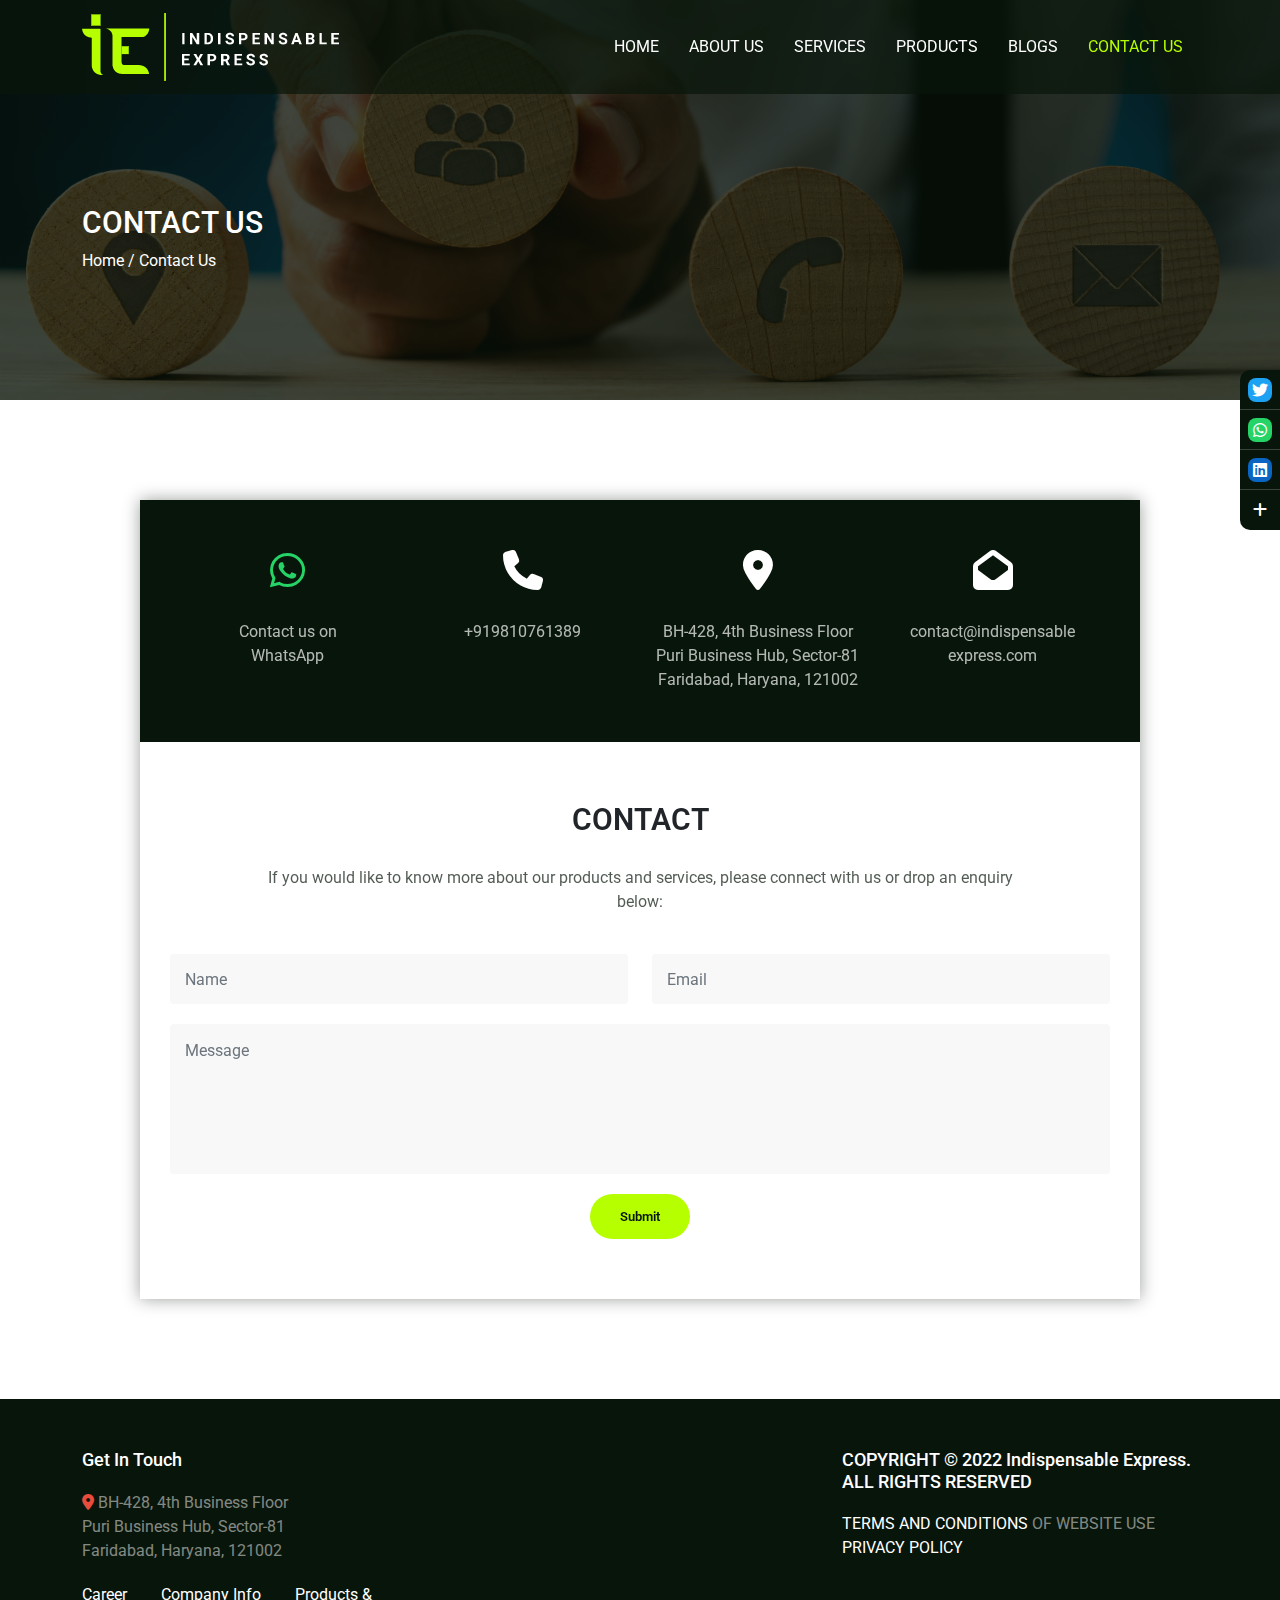
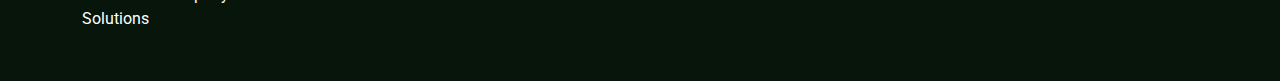
<file: contact.html>
<!DOCTYPE html>
<html>
<head>
    <meta charset='utf-8'>
    <meta http-equiv='X-UA-Compatible' content='IE=edge'>
    <title>Indispensable Express | Contact Us</title>
    <meta name="viewport" content="width=device-width, initial-scale=1, maximum-scale=1, user-scalable=no">
    <link rel="icon" type="image/x-icon" href="assets/images/icon.jpg">
    <link rel='stylesheet' type='text/css' href='assets/css/bootstrap.min.css'>
    <link rel="stylesheet" href="https://cdnjs.cloudflare.com/ajax/libs/font-awesome/6.1.2/css/all.min.css"  />
    <link rel="stylesheet" href="https://cdnjs.cloudflare.com/ajax/libs/OwlCarousel2/2.3.4/assets/owl.carousel.min.css">
    <link rel='stylesheet' type='text/css' href='assets/css/main.css'>
</head>
<body>
    <section class="socialLinks">
        <a class="tw" target="_blank" href="https://twitter.com/IEpvtltd"><i class="tw fab fa-twitter"></i></a>
        <a class="wp" target="_blank" href="https://api.whatsapp.com/send?phone=919810761389"><i class="wp fab fa-whatsapp"></i></a>
        <a class="ln" target="_blank" href="https://www.linkedin.com/company/indispensable-express/?viewAsMember=true"><i class="ln fab fa-linkedin"></i></a>
        <span class="more" style="display:none;">
            <!--<a class="ig" target="_blank" href="javascript:void(0)"><i class="ig fab fa-instagram"></i></a> -->
            <!--<a class="fb" target="_blank" href="javascript:void(0)"><i class="fb fab fa-facebook-f"></i></a> -->
            <!-- <a class="sp" target="_blank" href="javascript:void(0)"><i class="sp fab fa-snapchat"></i></a> -->
        </span>
        <a href="javascript:void(0)" class="moreSocial"><i class="fas fa-plus"></i></a>
    </section>
    <nav class="navbar navbar-expand-lg fixed-top customNavbar">
        <div class="container">
          <a class="navbar-brand" href="index.html"><img src="assets/images/logo.png"></a>
          <button class="navbar-toggler" type="button" data-bs-toggle="collapse" data-bs-target="#customNavbar" aria-controls="customNavbar" aria-expanded="false" aria-label="Toggle navigation">
            <i class="fas fa-bars"></i>
          </button>
          <div class="collapse navbar-collapse" id="customNavbar">
            <ul class="navbar-nav ms-auto mb-2 mb-lg-0">
              <li class="nav-item"><a class="nav-link" href="index.html">Home</a></li>
              <li class="nav-item"><a class="nav-link" href="about.html">About Us</a></li>
              <li class="nav-item"><a class="nav-link" href="services.html">Services</a></li>
              <li class="nav-item"><a class="nav-link" href="product.html">Products</a></li>
              <li class="nav-item"><a class="nav-link" href="blog_detail1.html">Blogs</a></li>
              <li class="nav-item"><a class="nav-link active" href="contact.html">Contact Us</a></li>
            </ul>
          </div>
        </div>
      </nav>

      <section class="mainBanner small">
          <div class="container bannerCaption">
              <span class="h2">Contact Us</span>
              <p class="text"><a href="index.html">Home</a> / Contact Us</p>
          </div>
          <img src="assets/images/ContactUSBanner.png">
      </section>

      <section class="contactUs pt-0">
          <div class="contactUsForm mt-0">
              <div class="contactView">
                  <div class="contactInfo">
                      <a target="_blank" href="https://api.whatsapp.com/send?phone=919810761389"><i class="fab fa-whatsapp"></i> Contact us on <br> WhatsApp</a>
                      <a href="tel:+919810761389"><i class="fas fa-phone"></i> +919810761389</a>
                      <a href="https://goo.gl/maps/MqLNaZSNCMxMQ8M9A" target="_blank"><i class="fa-solid fa-location-dot"></i> BH-428, 4th Business Floor Puri Business Hub, Sector-81 Faridabad, Haryana, 121002</a>
                      <a href="mailto:contact@indispensableexpress.com"><i class="fa-solid fa-envelope-open"></i> contact@indispensable<br>express.com</a>
                  </div>
                  <div class="contactForm">
                      <span class="h2">Contact</span>
                      <p class="text">If you would like to know more about our products and services, please connect with us or drop an enquiry below:</p>
                      <form action="contact-form-handler.php" method="POST">
                          <div class="row">
                              <div class="col-md-6">
                                  <div class="form-group">
                                      <input type="text" placeholder="Name" class="form-control" required>
                                  </div>
                              </div>
                              <div class="col-md-6">
                                  <div class="form-group">
                                      <input type="email" placeholder="Email" class="form-control" required>
                                  </div>
                              </div>
                          </div>
                          <div class="col-12">
                              <div class="form-group">
                                  <textarea class="form-control" placeholder="Message"></textarea>
                              </div>
                          </div>
                          <button class="btn btn-primary">Submit</button>
                      </form>
                  </div>
              </div>
              <iframe id="gmap_canvas" src="https://maps.google.com/maps?q=sector%2081%20faridabad&t=&z=17&ie=UTF8&iwloc=&output=embed" frameborder="0" scrolling="no" marginheight="0" marginwidth="0"></iframe>
          </div>
      </section>

      <footer class="mainFooter">
          <div class="container">
              <div class="row">
                  <div class="col-lg-4">
                      <span class="h3">Get In Touch</span>
                      <a href="https://goo.gl/maps/MqLNaZSNCMxMQ8M9A" target="_blank"><i class="fa-solid fa-location-dot"></i> BH-428, 4th Business Floor <br> Puri Business Hub, Sector-81 <br> Faridabad, Haryana, 121002</a>
                      <span class="quickLinks">
                          <a href="career.html">Career</a>
                          <a href="about.html">Company Info</a>
                          <a href="product.html">Products & Solutions</a>
                      </span>
                  </div>
                  <div class="col-lg-4 offset-lg-4">
                      <span class="h3">COPYRIGHT © 2022 Indispensable Express. <br> ALL RIGHTS RESERVED</span>
                      <span><a href="t_c.html">TERMS AND CONDITIONS</a> OF WEBSITE USE <br> <a href="privacy_policy.html">PRIVACY POLICY</a></span>
                  </div>
              </div>
          </div>
      </footer>

    <script src='https://code.jquery.com/jquery-3.6.0.min.js'></script>
    <script src='assets/js/bootstrap.min.js'></script>
    <script src="https://cdnjs.cloudflare.com/ajax/libs/OwlCarousel2/2.3.4/owl.carousel.min.js"></script>
    <script src="assets/js/custom.js"></script>
</body>
</html>
</file>
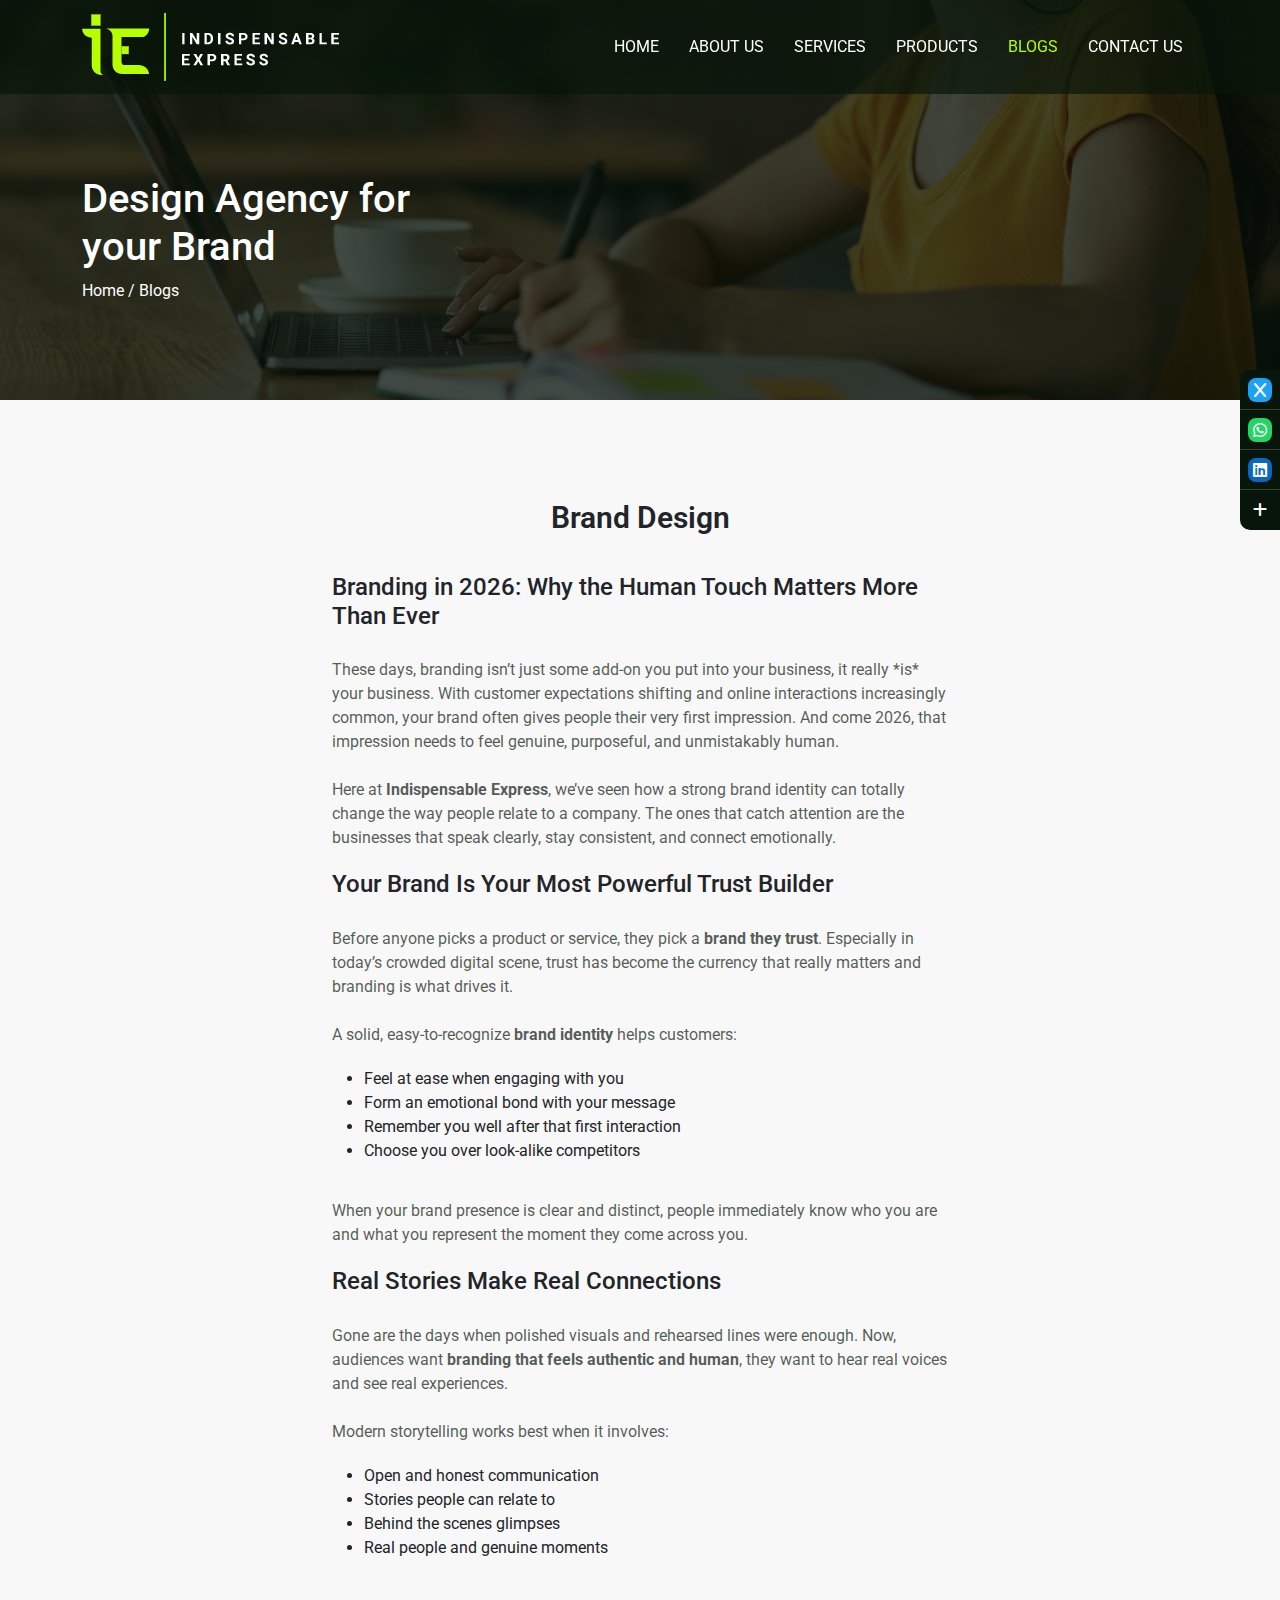
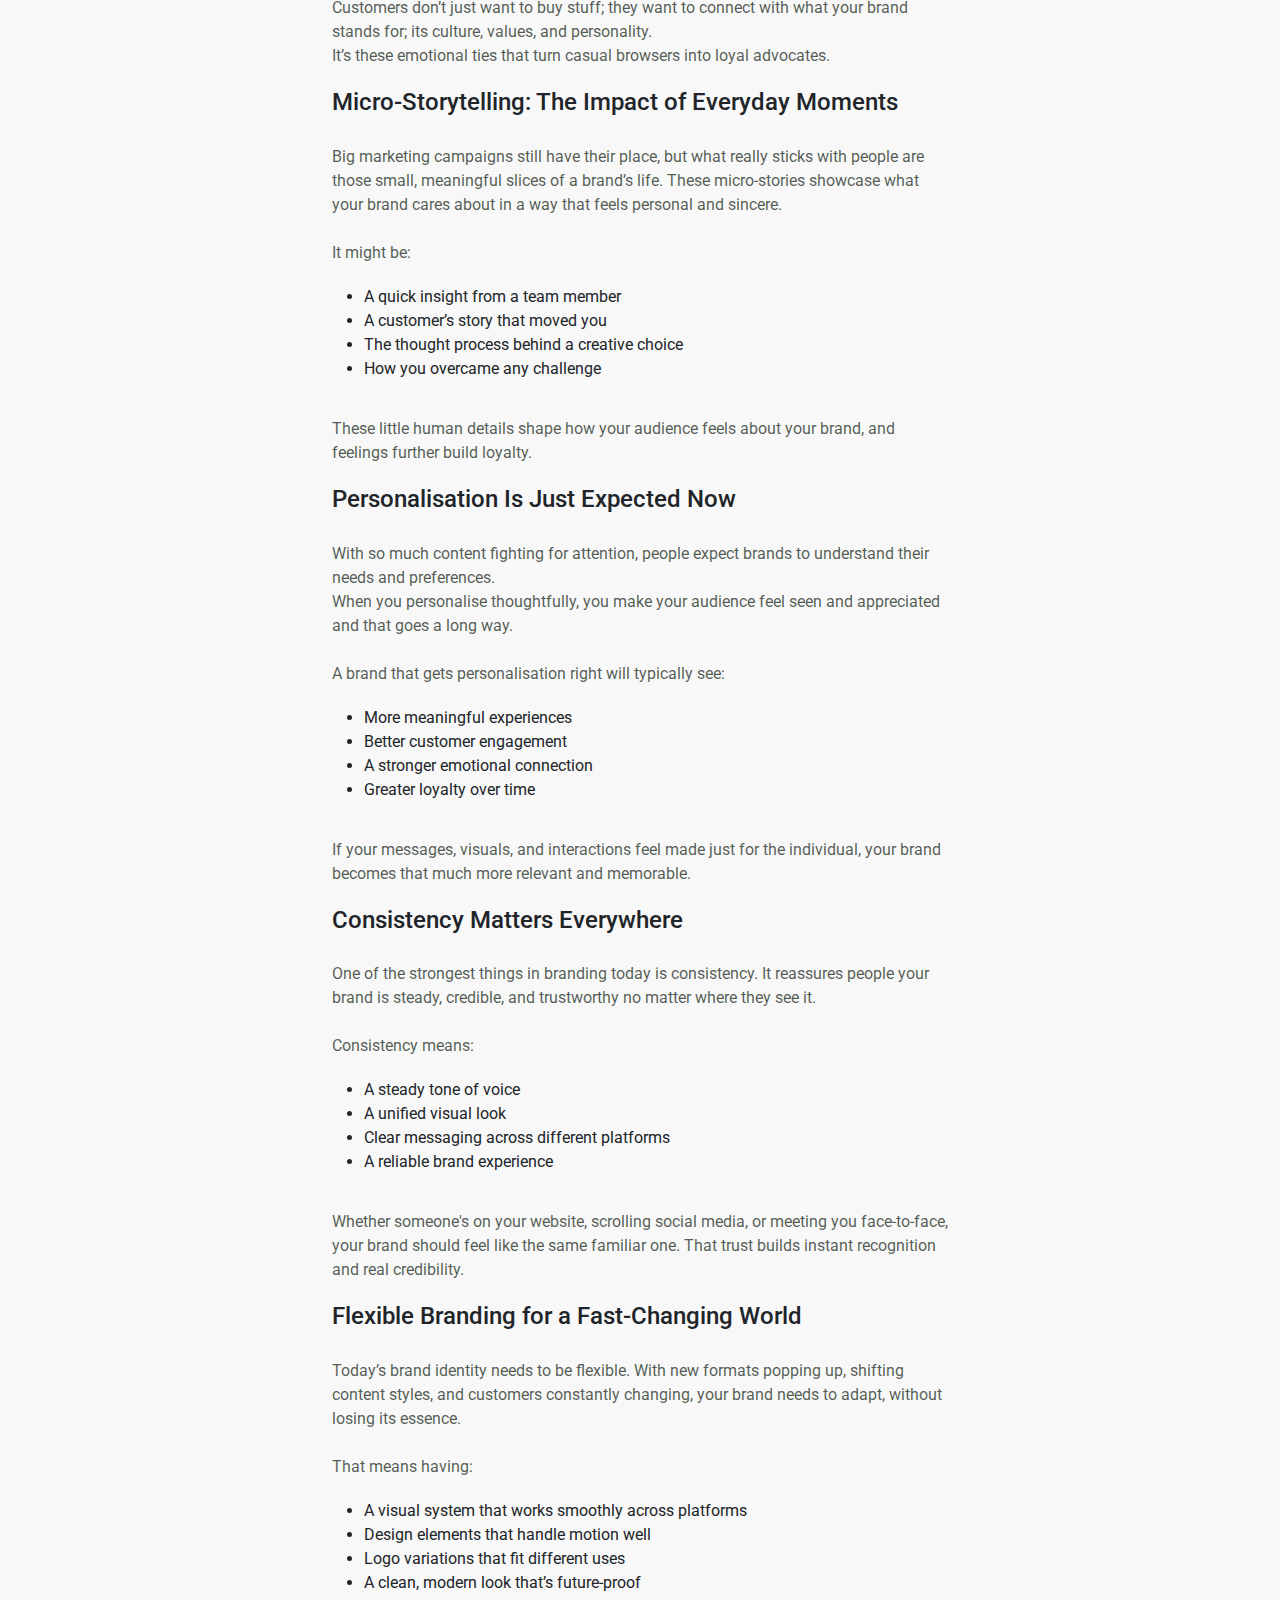
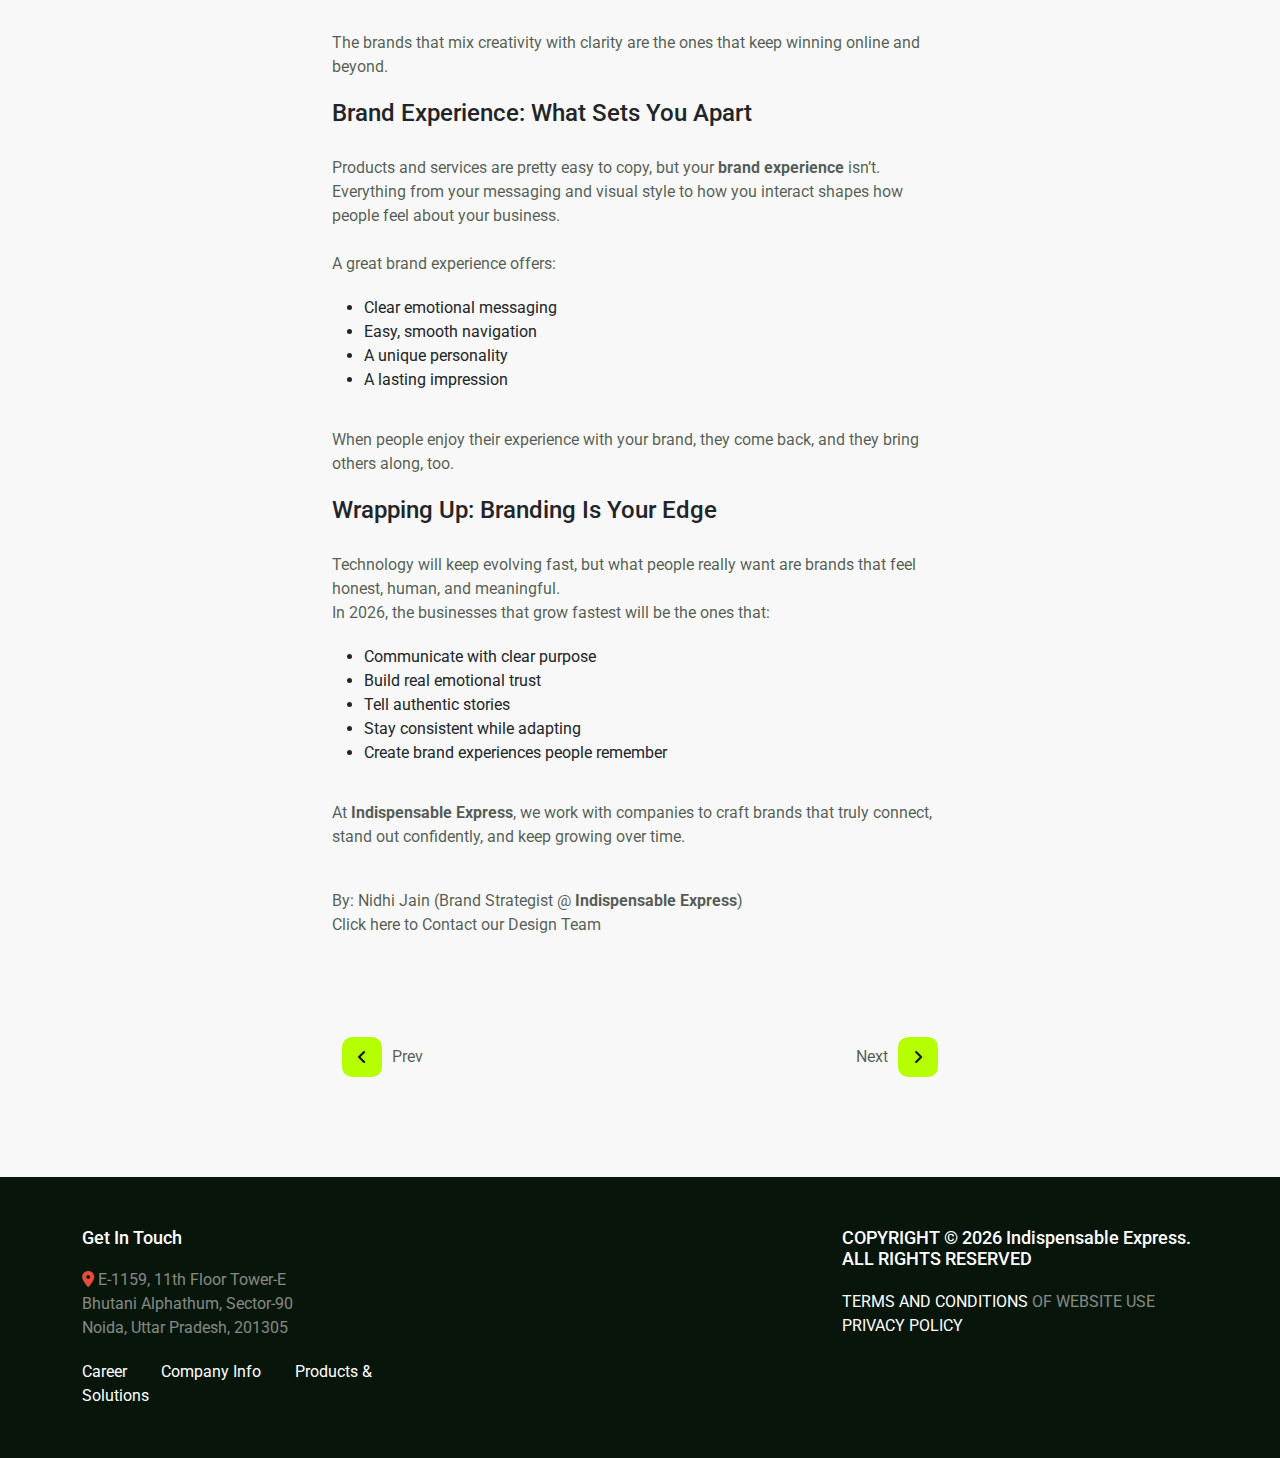
<file: future-of-branding-2026.html>
<!DOCTYPE html>
<html>
<head>
    <meta charset='utf-8'>
    <meta http-equiv='X-UA-Compatible' content='IE=edge'>
    <title>Modern Branding Strategies for 2026: Trust, Personalization & Brand Experience</title>
    <meta name="viewport" content="width=device-width, initial-scale=1, maximum-scale=1, user-scalable=no">
    <meta name="description" content="Discover why branding in 2026 is about authenticity, storytelling, and customer experience. Learn how human-centric branding builds trust, loyalty, and long-term business growth.">
    <script type="application/ld+json">
        {
         "@context": "https://schema.org",
         "@type": "Organization",
         "name": "Indispensable Express",
         "url": "https://indispensableexpress.com",
         "logo": "https://indispensableexpress.com/assets/images/logo.png",
         "sameAs": [
           "https://www.linkedin.com/company/indispensable-express/"
         ]
        }
        </script>
        <script type="application/ld+json">
            {
             "@context": "https://schema.org",
             "@type": "BlogPosting",
             "headline": "Branding in 2026: Why the Human Touch Matters More Than Ever",
             "description": "Discover why branding in 2026 is about authenticity, storytelling, and customer experience. Learn how human-centric branding builds trust and loyalty.",
             "image": "https://indispensableexpress.com/assets/images/future-of-branding-2026.jpg",
             "author": {
               "@type": "Organization",
               "name": "Indispensable Express"
             },
             "publisher": {
               "@type": "Organization",
               "name": "Indispensable Express",
               "logo": {
                 "@type": "ImageObject",
                 "url": "https://indispensableexpress.com/assets/images/logo.png"
               }
             },
             "datePublished": "2026-03-10",
             "dateModified": "2026-03-10",
             "mainEntityOfPage": {
               "@type": "WebPage",
               "@id": "https://indispensableexpress.com/future-of-branding-2026"
             }
            }
            </script>
            <script type="application/ld+json">
                {
                 "@context": "https://schema.org",
                 "@type": "Organization",
                 "name": "Indispensable Express",
                 "url": "https://indispensableexpress.com",
                 "logo": "https://indispensableexpress.com/assets/images/logo.png",
                 "sameAs": [
                   "https://www.linkedin.com/company/indispensable-express/"
                 ]
                }
                </script>
        
    <link rel="icon" type="image/x-icon" href="assets/images/icon.jpg">
    <link rel='stylesheet' type='text/css' href='assets/css/bootstrap.min.css'>
    <link rel="stylesheet" href="https://cdnjs.cloudflare.com/ajax/libs/font-awesome/6.1.2/css/all.min.css"  />
    <link rel="stylesheet" href="https://cdnjs.cloudflare.com/ajax/libs/OwlCarousel2/2.3.4/assets/owl.carousel.min.css">
    <link rel='stylesheet' type='text/css' href='assets/css/main.css'>
</head>
<body style="background-color: #F8F8F8;">
    <section class="socialLinks">
        <a class="tw" target="_blank" href="https://x.com/IEpvtltd"><i class="tw fab fa-x"></i></a>
        <a class="wp" target="_blank" href="https://api.whatsapp.com/send?phone=919911377330"><i class="wp fab fa-whatsapp"></i></a>
        <a class="ln" target="_blank" href="https://www.linkedin.com/company/indispensable-express/?viewAsMember=true"><i class="ln fab fa-linkedin"></i></a>
        <span class="more" style="display:none;">
            <!--<a class="ig" target="_blank" href="javascript:void(0)"><i class="ig fab fa-instagram"></i></a> -->
            <!--<a class="fb" target="_blank" href="javascript:void(0)"><i class="fb fab fa-facebook-f"></i></a> -->
            <!-- <a class="sp" target="_blank" href="javascript:void(0)"><i class="sp fab fa-snapchat"></i></a> -->
        </span>
        <a href="javascript:void(0)" class="moreSocial"><i class="fas fa-plus"></i></a>
    </section>
    <nav class="navbar navbar-expand-lg fixed-top customNavbar">
        <div class="container">
          <a class="navbar-brand" href="index.html"><img src="assets/images/logo.png"></a>
          <button class="navbar-toggler" type="button" data-bs-toggle="collapse" data-bs-target="#customNavbar" aria-controls="customNavbar" aria-expanded="false" aria-label="Toggle navigation">
            <i class="fas fa-bars"></i>
          </button>
          <div class="collapse navbar-collapse" id="customNavbar">
            <ul class="navbar-nav ms-auto mb-2 mb-lg-0">
              <li class="nav-item"><a class="nav-link" href="index.html">Home</a></li>
              <li class="nav-item"><a class="nav-link" href="about.html">About Us</a></li>
              <li class="nav-item"><a class="nav-link" href="services.html">Services</a></li>
              <li class="nav-item"><a class="nav-link" href="product.html">Products</a></li>
              <li class="nav-item"><a class="nav-link active" href="future-of-branding-2026.html">Blogs</a></li>
              <li class="nav-item"><a class="nav-link" href="contact.html">Contact Us</a></li>
            </ul>
          </div>
        </div>
    </nav>

    <section class="mainBanner small">
        <div class="container bannerCaption">
            <span class="h1">Design Agency for your Brand</span>
            <p class="text"><a href="index.html">Home</a> / Blogs</p>
        </div>
        <img src="assets/images/BlogBanner.png">
    </section>

    <div class="container-fluid">
        <div class="row">
            <div class="col-lg-6 offset-lg-3">
                <section class="ourBlogDetail">
                    <span class="h2">Brand Design</span>
                    <div class="detailText">
                        <span class="h4"><br>Branding in 2026: Why the Human Touch Matters More Than Ever</span>
                        <p class="text">These days, branding isn’t just some add-on you put into your business, it really *is* your business. With customer expectations shifting and online interactions increasingly common, your brand often gives people their very first impression. And come 2026, that impression needs to feel genuine, purposeful, and unmistakably human.
                            <br><br>Here at <a href="https://indispensableexpress.com/"><strong>Indispensable Express</strong></a>, we’ve seen how a strong brand identity can totally change the way people relate to a company. The ones that catch attention are the businesses that speak clearly, stay consistent, and connect emotionally.
                        </p>
                        <span class="h4">Your Brand Is Your Most Powerful Trust Builder</span>
                        <p class="text">Before anyone picks a product or service, they pick a <strong>brand they trust</strong>. Especially in today’s crowded digital scene, trust has become the currency that really matters and branding is what drives it.
                            <br><br>A solid, easy-to-recognize <strong>brand identity</strong> helps customers:
                            <ul style="margin-top: 0; margin-bottom: 0">
                                <li>Feel at ease when engaging with you</li>
                                <li>Form an emotional bond with your message</li>
                                <li>Remember you well after that first interaction</li>
                                <li>Choose you over look-alike competitors</li>
                            </ul></p><p class="text">When your brand presence is clear and distinct, people immediately know who you are and what you represent the moment they come across you.</p>
                        <span class="h4">Real Stories Make Real Connections</span>
                        <p class="text">Gone are the days when polished visuals and rehearsed lines were enough. Now, audiences want <strong>branding that feels authentic and human</strong>, they want to hear real voices and see real experiences.
                            <br><br>Modern storytelling works best when it involves:
                            <ul style="margin-top: 0; margin-bottom: 0">
                                <li>Open and honest communication</li>
                                <li>Stories people can relate to</li>
                                <li>Behind the scenes glimpses</li>
                                <li>Real people and genuine moments</li>
                            </ul></p><p class="text">Customers don’t just want to buy stuff; they want to connect with what your brand stands for; its culture, values, and personality.
                                <br>It’s these emotional ties that turn casual browsers into loyal advocates.</p>
                        <!-- <img src="assets/images/blog1.jpg"> -->
                        <span class="h4">Micro-Storytelling: The Impact of Everyday Moments</span>
                        <p class="text">Big marketing campaigns still have their place, but what really sticks with people are those small, meaningful slices of a brand’s life. These micro-stories showcase what your brand cares about in a way that feels personal and sincere.
                            <br><br>It might be:
                            <ul style="margin-top: 0; margin-bottom: 0">
                                <li>A quick insight from a team member</li>
                                <li>A customer’s story that moved you</li>
                                <li>The thought process behind a creative choice</li>
                                <li>How you overcame any challenge</li>
                            </ul></p><p class="text">These little human details shape how your audience feels about your brand, and feelings further build loyalty.</p>
                        <span class="h4">Personalisation Is Just Expected Now</span>
                        <p class="text">With so much content fighting for attention, people expect brands to understand their needs and preferences.
                            <br>When you personalise thoughtfully, you make your audience feel seen and appreciated and that goes a long way.<br><br>A brand that gets personalisation right will typically see:
                            <ul style="margin-top: 0; margin-bottom: 0">
                                <li>More meaningful experiences</li>
                                <li>Better customer engagement</li>
                                <li>A stronger emotional connection</li>
                                <li>Greater loyalty over time</li>
                            </ul></p><p class="text">If your messages, visuals, and interactions feel made just for the individual, your brand becomes that much more relevant and memorable.</p>
                        <span class="h4">Consistency Matters Everywhere</span>
                        <p class="text">One of the strongest things in branding today is consistency. It reassures people your brand is steady, credible, and trustworthy no matter where they see it.
                            <br><br>Consistency means:
                            <ul style="margin-top: 0; margin-bottom: 0">
                                <li>A steady tone of voice</li>
                                <li>A unified visual look</li>
                                <li>Clear messaging across different platforms</li>
                                <li>A reliable brand experience</li>
                            </ul></p><p class="text">Whether someone's on your website, scrolling social media, or meeting you face-to-face, your brand should feel like the same familiar one. That trust builds instant recognition and real credibility.</p>
                        <span class="h4">Flexible Branding for a Fast-Changing World</span>
                        <p class="text">Today’s brand identity needs to be flexible. With new formats popping up, shifting content styles, and customers constantly changing, your brand needs to adapt, without losing its essence.
                            <br><br>That means having:
                            <ul style="margin-top: 0; margin-bottom: 0">
                                <li>A visual system that works smoothly across platforms</li>
                                <li>Design elements that handle motion well</li>
                                <li>Logo variations that fit different uses</li>
                                <li>A clean, modern look that’s future-proof</li>
                            </ul></p><p class="text">The brands that mix creativity with clarity are the ones that keep winning online and beyond.</p>
                        <span class="h4">Brand Experience: What Sets You Apart</span>
                        <p class="text">Products and services are pretty easy to copy, but your <strong><a href="https://indispensableexpress.com/services.html">brand experience</a></strong> isn’t. Everything from your messaging and visual style to how you interact shapes how people feel about your business.
                            <br><br>A great brand experience offers:
                            <ul style="margin-top: 0; margin-bottom: 0">
                                <li>Clear emotional messaging</li>
                                <li>Easy, smooth navigation</li>
                                <li>A unique personality</li>
                                <li>A lasting impression</li>
                            </ul></p><p class="text">When people enjoy their experience with your brand, they come back, and they bring others along, too.</p>
                        <span class="h4">Wrapping Up: Branding Is Your Edge</span>
                        <p class="text">Technology will keep evolving fast, but what people really want are brands that feel honest, human, and meaningful.
                            <br>In 2026, the businesses that grow fastest will be the ones that:
                            <ul style="margin-top: 0; margin-bottom: 0">
                                <li>Communicate with clear purpose</li>
                                <li>Build real emotional trust</li>
                                <li>Tell authentic stories</li>
                                <li>Stay consistent while adapting</li>
                                <li>Create brand experiences people remember</li>
                            </ul></p><p class="text">At <a href="https://indispensableexpress.com/"><strong>Indispensable Express</strong></a>, we work with companies to craft brands that truly connect, stand out confidently, and keep growing over time.</p>
                        
                        <p class="text">By: Nidhi Jain (Brand Strategist @ <a href="https://indispensableexpress.com/"><strong>Indispensable Express</strong></a>)<br><a target="_blank" href="https://indispensableexpress.com/contact.html">Click here to Contact our Design Team</a></p>
                    </div>
                    <div class="controls">
                        <a href="https://indispensableexpress.com/pmo-agile-project-management-services.html"><i class="fa fa-angle-left"></i> Prev</a>
                        <a href="https://indispensableexpress.com/ai-in-legal-industry-predictive-analytics.html">Next <i class="fa fa-angle-right"></i></a>
                    </div>
                </section>
            </div>
        </div>
    </div>

    <footer class="mainFooter">
        <div class="container">
            <div class="row">
                <div class="col-lg-4">
                    <span class="h3">Get In Touch</span>
                    <a href="https://maps.google.com/maps?q=Bhutani%20Alphathum%20Sector%2090%20Noida&z=17" target="_blank"><i class="fa-solid fa-location-dot"></i> E-1159, 11th Floor Tower-E <br> Bhutani Alphathum, Sector-90 <br> Noida, Uttar Pradesh, 201305</a>
                    <span class="quickLinks">
                        <a href="career.html">Career</a>
                        <a href="about.html">Company Info</a>
                        <a href="product.html">Products & Solutions</a>
                    </span>
                </div>
                <div class="col-lg-4 offset-lg-4">
                    <span class="h3">COPYRIGHT © 2026 Indispensable Express. <br> ALL RIGHTS RESERVED</span>
                    <span><a href="terms-and-conditions.html">TERMS AND CONDITIONS</a> OF WEBSITE USE <br> <a href="privacy-policy.html">PRIVACY POLICY</a></span>
                </div>
            </div>
        </div>
    </footer>

    <script src='https://code.jquery.com/jquery-3.6.0.min.js'></script>
    <script src='assets/js/bootstrap.min.js'></script>
    <script src="https://cdnjs.cloudflare.com/ajax/libs/OwlCarousel2/2.3.4/owl.carousel.min.js"></script>
    <script src="assets/js/custom.js"></script>
</body>
</html>
</file>
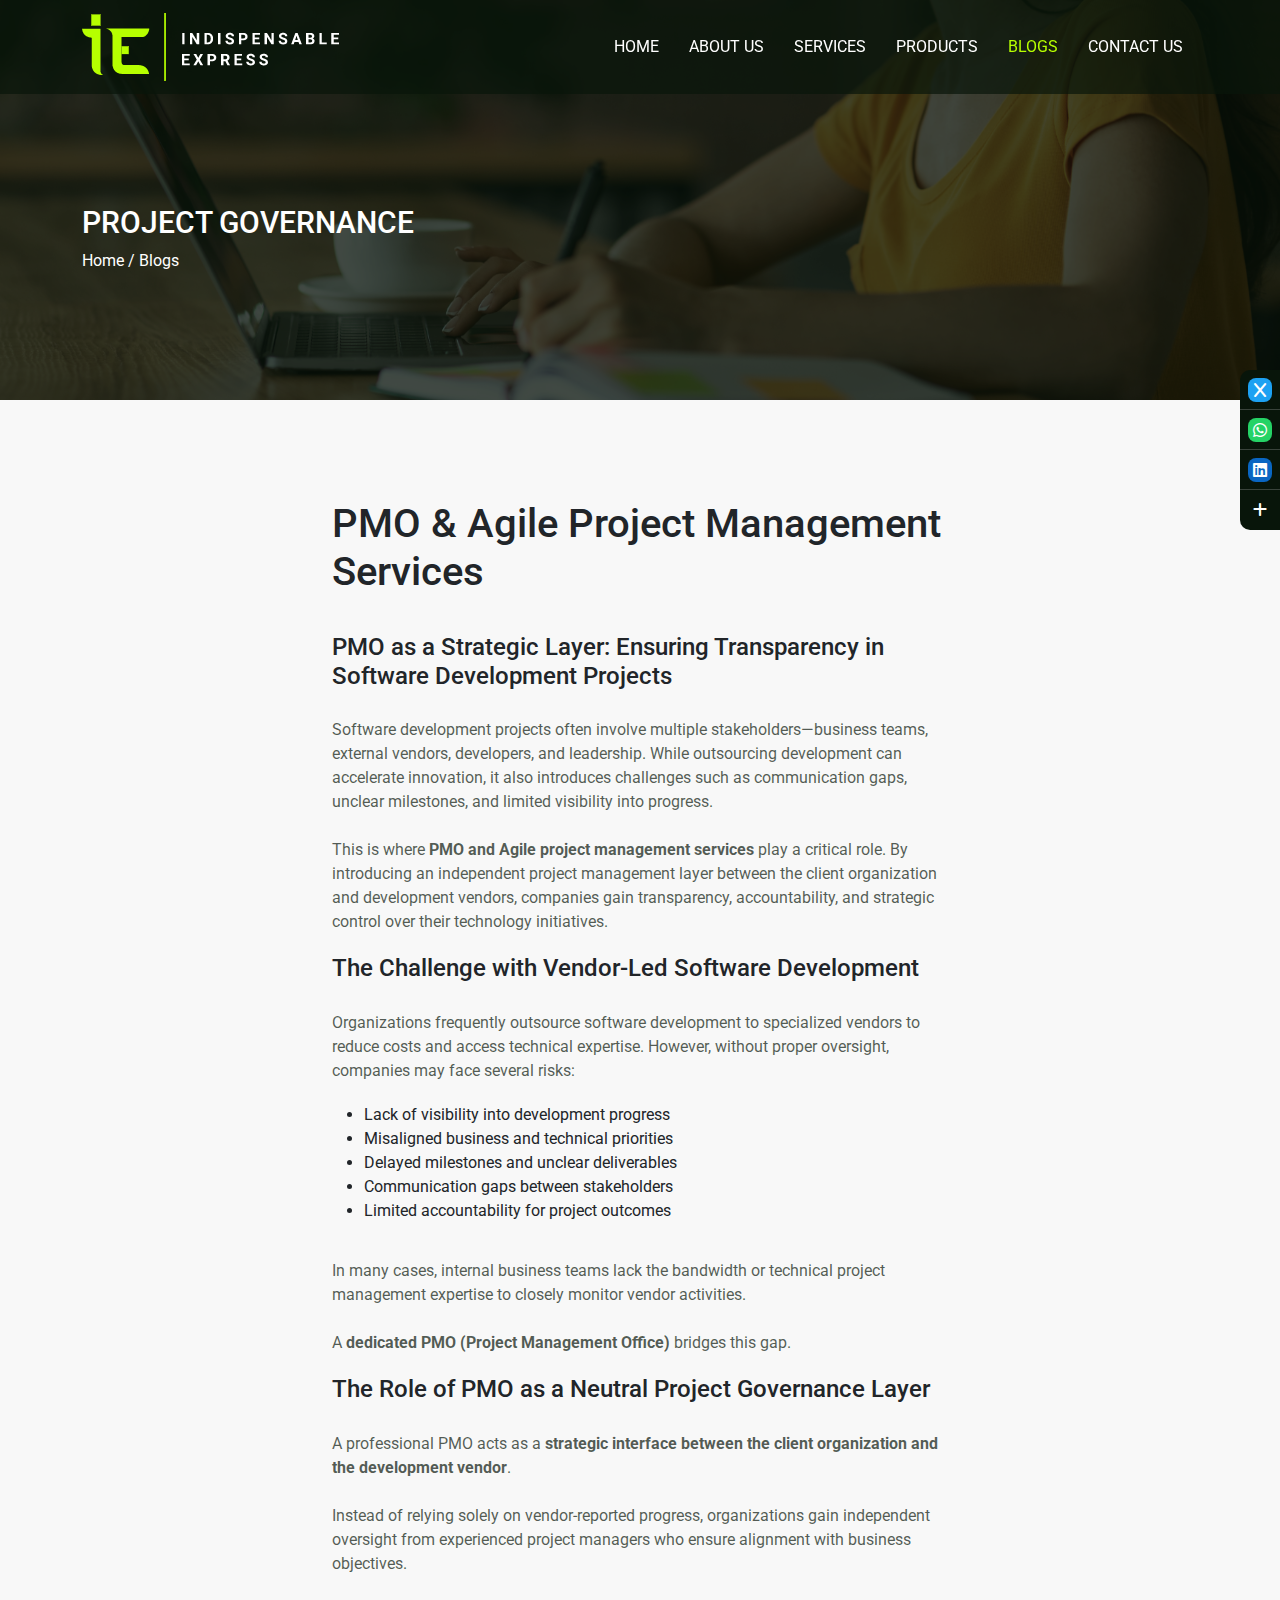
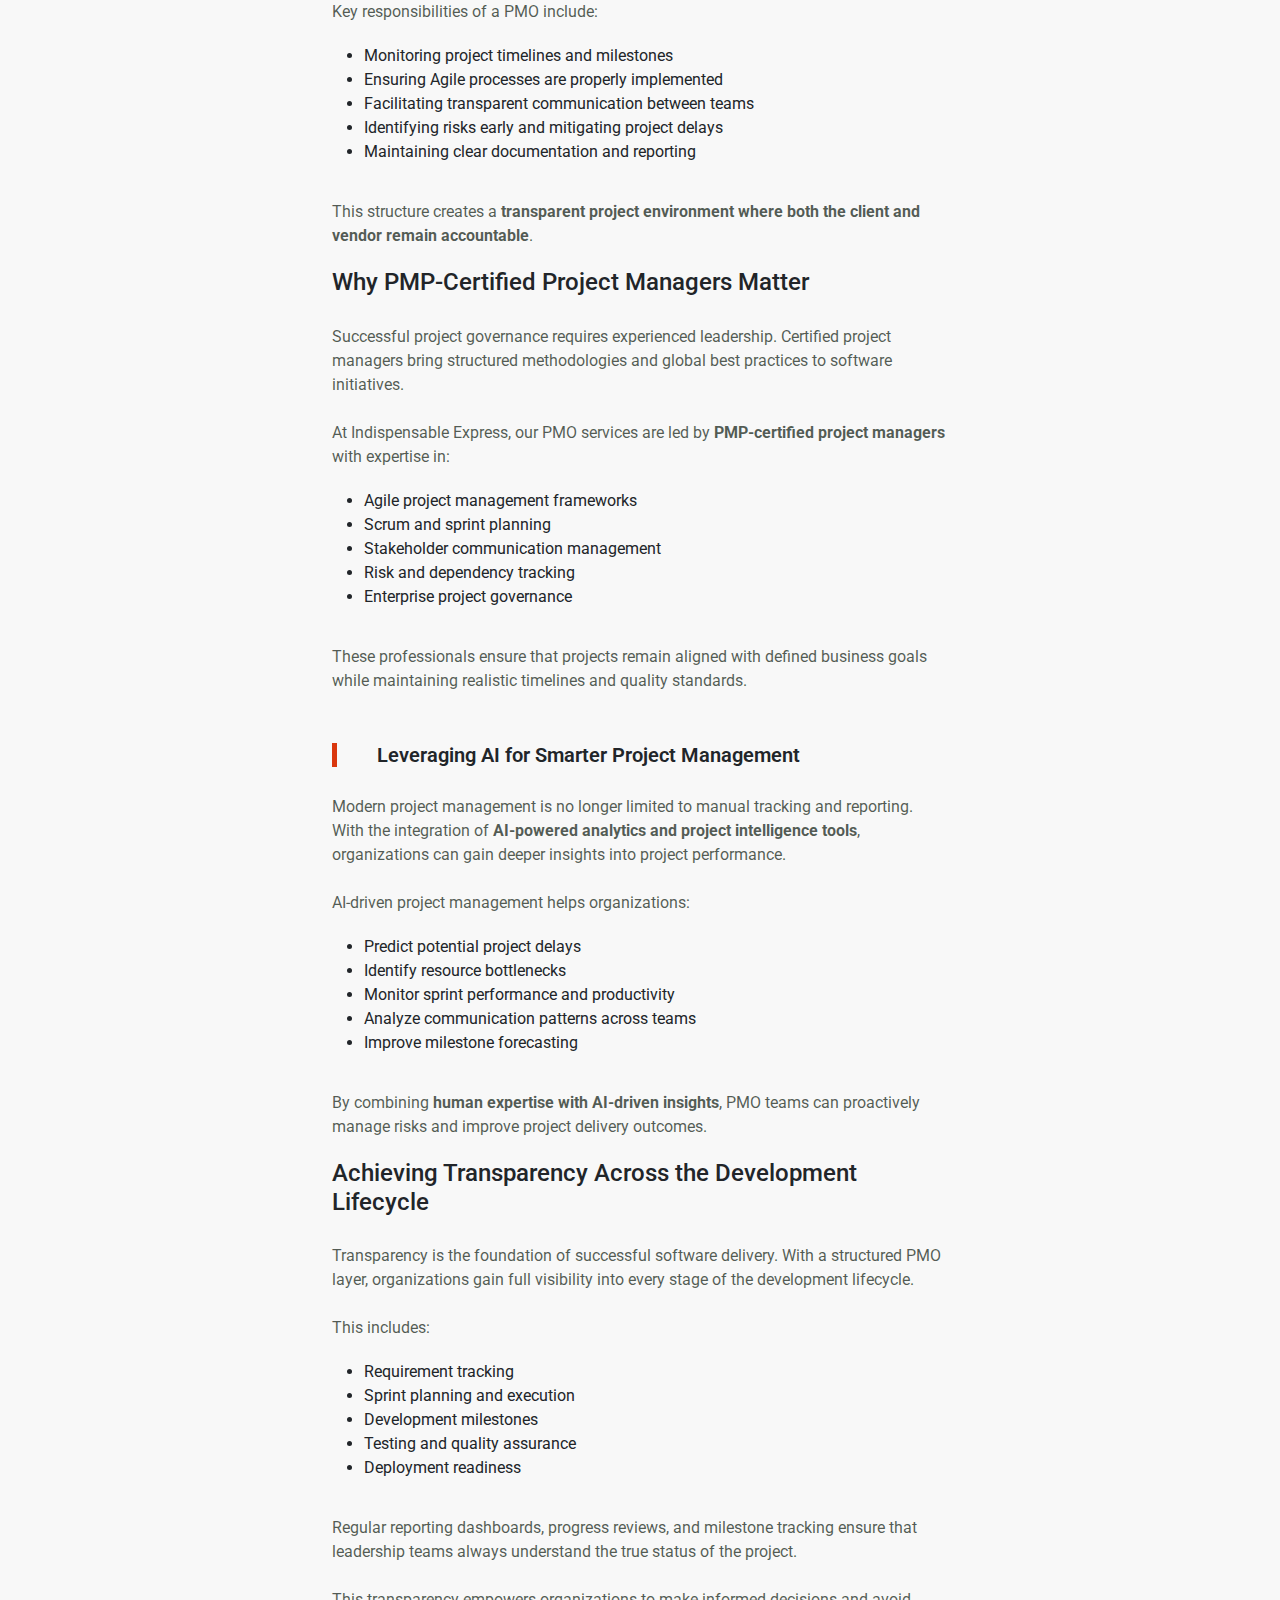
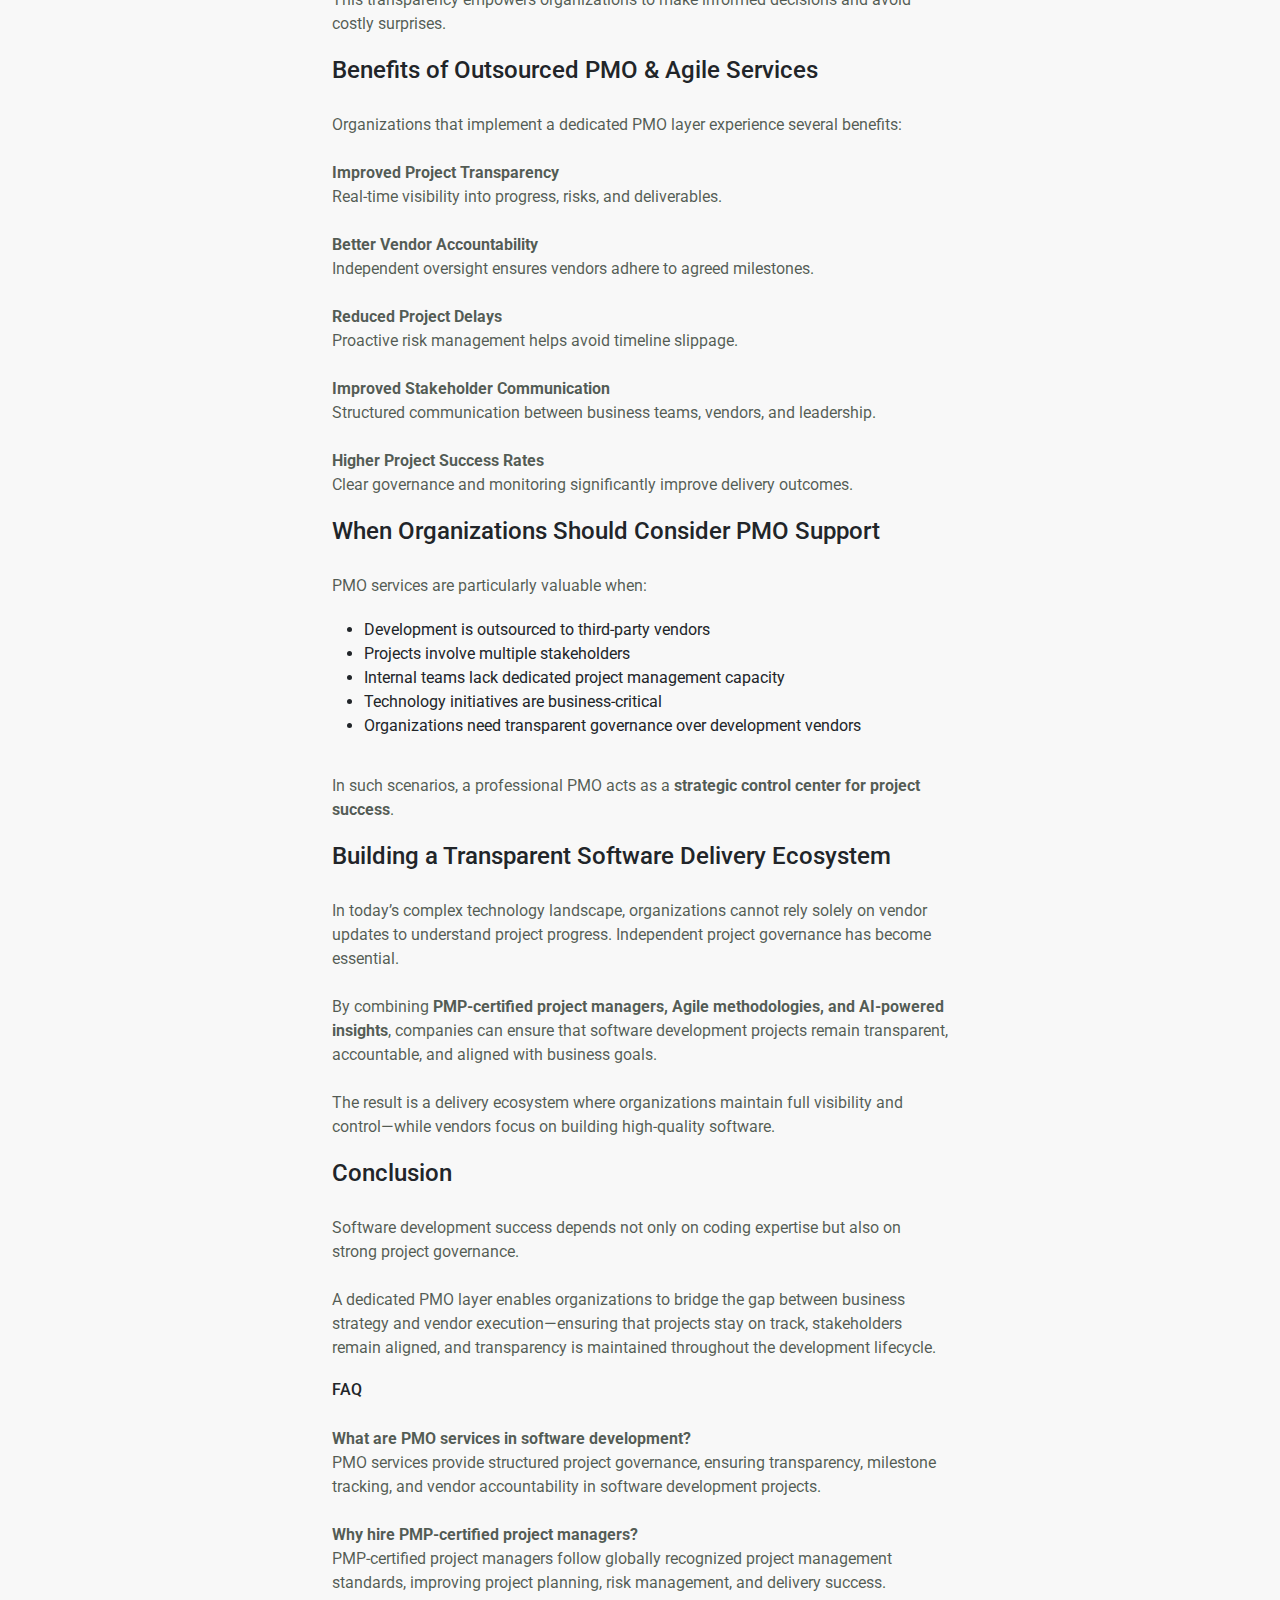
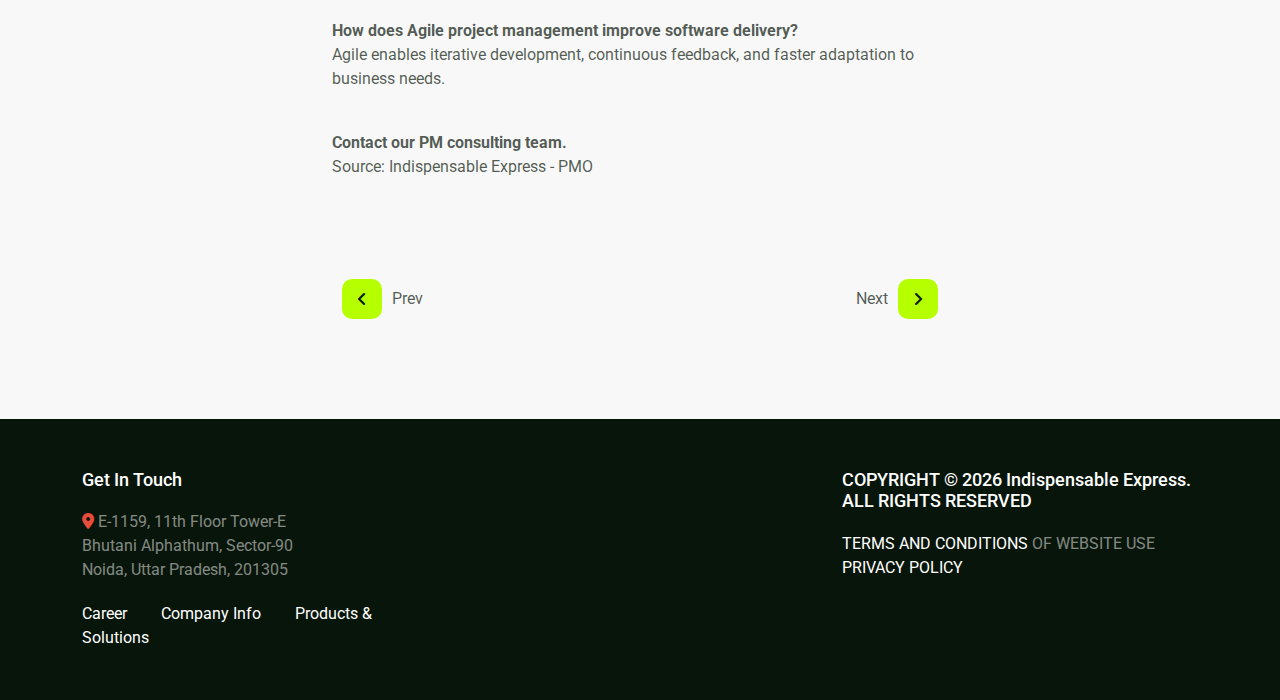
<file: pmo-agile-project-management-services.html>
<!DOCTYPE html>
<html>
<head>
    <meta charset='utf-8'>
    <meta http-equiv='X-UA-Compatible' content='IE=edge'>
    <title>PMO as a Service: Agile Project Management for Software Vendor Transparency</title>
    <meta name="viewport" content="width=device-width, initial-scale=1, maximum-scale=1, user-scalable=no">
    <meta name="description"Ensure transparency and control in software development with PMP-certified project managers. Our PMO and Agile services help organizations manage vendors, track milestones, and deliver projects successfully.>
    <link rel="icon" type="image/x-icon" href="assets/images/icon.jpg">
    <link rel='stylesheet' type='text/css' href='assets/css/bootstrap.min.css'>
    <link rel="stylesheet" href="https://cdnjs.cloudflare.com/ajax/libs/font-awesome/6.1.2/css/all.min.css"  />
    <link rel="stylesheet" href="https://cdnjs.cloudflare.com/ajax/libs/OwlCarousel2/2.3.4/assets/owl.carousel.min.css">
    <link rel='stylesheet' type='text/css' href='assets/css/main.css'>
</head>
<body style="background-color: #F8F8F8;">
    <section class="socialLinks">
        <a class="tw" target="_blank" href="https://x.com/IEpvtltd"><i class="tw fab fa-x"></i></a>
        <a class="wp" target="_blank" href="https://api.whatsapp.com/send?phone=919810761389"><i class="wp fab fa-whatsapp"></i></a>
        <a class="ln" target="_blank" href="https://www.linkedin.com/company/indispensable-express/?viewAsMember=true"><i class="ln fab fa-linkedin"></i></a>
        <span class="more" style="display:none;">
            <!--<a class="ig" target="_blank" href="javascript:void(0)"><i class="ig fab fa-instagram"></i></a> -->
            <!--<a class="fb" target="_blank" href="javascript:void(0)"><i class="fb fab fa-facebook-f"></i></a> -->
            <!-- <a class="sp" target="_blank" href="javascript:void(0)"><i class="sp fab fa-snapchat"></i></a> -->
        </span>
        <a href="javascript:void(0)" class="moreSocial"><i class="fas fa-plus"></i></a>
    </section>
    <nav class="navbar navbar-expand-lg fixed-top customNavbar">
        <div class="container">
          <a class="navbar-brand" href="index.html"><img src="assets/images/logo.png"></a>
          <button class="navbar-toggler" type="button" data-bs-toggle="collapse" data-bs-target="#customNavbar" aria-controls="customNavbar" aria-expanded="false" aria-label="Toggle navigation">
            <i class="fas fa-bars"></i>
          </button>
          <div class="collapse navbar-collapse" id="customNavbar">
            <ul class="navbar-nav ms-auto mb-2 mb-lg-0">
              <li class="nav-item"><a class="nav-link" href="index.html">Home</a></li>
              <li class="nav-item"><a class="nav-link" href="about.html">About Us</a></li>
              <li class="nav-item"><a class="nav-link" href="services.html">Services</a></li>
              <li class="nav-item"><a class="nav-link" href="product.html">Products</a></li>
              <li class="nav-item"><a class="nav-link active" href="pmo-agile-project-management-services.html">Blogs</a></li>
              <li class="nav-item"><a class="nav-link" href="contact.html">Contact Us</a></li>
            </ul>
          </div>
        </div>
    </nav>

    <section class="mainBanner small">
        <div class="container bannerCaption">
            <span class="h2">Project Governance</span>
            <p class="text"><a href="index.html">Home</a> / Blogs</p>
        </div>
        <img src="assets/images/BlogBanner.png">
    </section>

    <div class="container-fluid">
        <div class="row">
            <div class="col-lg-6 offset-lg-3">
                <section class="ourBlogDetail">
                    <span class="h1">PMO & Agile Project Management Services</span>
                    <!-- <p class="text">Arriving on 9-March-2026</p> -->
                    <div class="detailText">
                        <span class="h4"><br>PMO as a Strategic Layer: Ensuring Transparency in Software Development Projects</span>
                        <p class="text">Software development projects often involve multiple stakeholders—business teams, external vendors, developers, and leadership. While outsourcing development can accelerate innovation, it also introduces challenges such as communication gaps, unclear milestones, and limited visibility into progress.<br><br>This is where <strong><a href="https://indispensableexpress.com/services.html">PMO and Agile project management services</a></strong> play a critical role. By introducing an independent project management layer between the client organization and development vendors, companies gain transparency, accountability, and strategic control over their technology initiatives.</p>
                        <span class="h4">The Challenge with Vendor-Led Software Development</span>
                        <p class="text">Organizations frequently outsource software development to specialized vendors to reduce costs and access technical expertise. However, without proper oversight, companies may face several risks:
                            <ul style="margin-top: 0; margin-bottom: 0">
                                <li>Lack of visibility into development progress</li>
                                <li>Misaligned business and technical priorities</li>
                                <li>Delayed milestones and unclear deliverables</li>
                                <li>Communication gaps between stakeholders</li>
                                <li>Limited accountability for project outcomes</li>
                            </ul></p><p class="text">In many cases, internal business teams lack the bandwidth or technical project management expertise to closely monitor vendor activities.<br><br>A <strong>dedicated PMO (Project Management Office)</strong> bridges this gap.</p>
                        <!-- <img src="assets/images/blog1.jpg"> -->
                        <span class="h4">The Role of PMO as a Neutral Project Governance Layer</span>
                        <p class="text">A professional PMO acts as a <strong>strategic interface between the client organization and the development vendor</strong>.<br><br>Instead of relying solely on vendor-reported progress, organizations gain independent oversight from experienced project managers who ensure alignment with business objectives.<br><br>Key responsibilities of a PMO include:
                            <ul style="margin-top: 0; margin-bottom: 0">
                                <li>Monitoring project timelines and milestones</li>
                                <li>Ensuring Agile processes are properly implemented</li>
                                <li>Facilitating transparent communication between teams</li>
                                <li>Identifying risks early and mitigating project delays</li>
                                <li>Maintaining clear documentation and reporting</li>
                            </ul></p><p class="text">This structure creates a <strong>transparent project environment where both the client and vendor remain accountable</strong>.</p>
                        <span class="h4">Why PMP-Certified Project Managers Matter</span>
                        <p class="text">Successful project governance requires experienced leadership. Certified project managers bring structured methodologies and global best practices to software initiatives.<br><br>At Indispensable Express, our PMO services are led by <strong>PMP-certified project managers</strong> with expertise in:
                            <ul style="margin-top: 0; margin-bottom: 0">
                                <li>Agile project management frameworks</li>
                                <li>Scrum and sprint planning</li>
                                <li>Stakeholder communication management</li>
                                <li>Risk and dependency tracking</li>
                                <li>Enterprise project governance</li>
                            </ul></p><p class="text">These professionals ensure that projects remain aligned with defined business goals while maintaining realistic timelines and quality standards.</p>
                        <span class="h2">Leveraging AI for Smarter Project Management</span>
                        <p class="text">Modern project management is no longer limited to manual tracking and reporting. With the integration of <strong><a href="https://indispensableexpress.com/services.html">AI-powered analytics and project intelligence tools</a></strong>, organizations can gain deeper insights into project performance.<br><br>AI-driven project management helps organizations:
                            <ul style="margin-top: 0; margin-bottom: 0">
                                <li>Predict potential project delays</li>
                                <li>Identify resource bottlenecks</li>
                                <li>Monitor sprint performance and productivity</li>
                                <li>Analyze communication patterns across teams</li>
                                <li>Improve milestone forecasting</li>
                            </ul></p><p class="text">By combining <strong>human expertise with AI-driven insights</strong>, PMO teams can proactively manage risks and improve project delivery outcomes.</p>
                        <span class="h4">Achieving Transparency Across the Development Lifecycle</span>
                        <p class="text">Transparency is the foundation of successful software delivery. With a structured PMO layer, organizations gain full visibility into every stage of the development lifecycle.<br><br>This includes:
                            <ul style="margin-top: 0; margin-bottom: 0">
                                <li>Requirement tracking</li>
                                <li>Sprint planning and execution</li>
                                <li>Development milestones</li>
                                <li>Testing and quality assurance</li>
                                <li>Deployment readiness</li>
                            </ul></p><p class="text">Regular reporting dashboards, progress reviews, and milestone tracking ensure that leadership teams always understand the true status of the project.<br><br>This transparency empowers organizations to make informed decisions and avoid costly surprises.</p>
                        <span class="h4">Benefits of Outsourced PMO & Agile Services</span>
                        <p class="text">Organizations that implement a dedicated PMO layer experience several benefits:<br><br><strong>Improved Project Transparency</strong><br>Real-time visibility into progress, risks, and deliverables.<br><br><strong>Better Vendor Accountability</strong><br>Independent oversight ensures vendors adhere to agreed milestones.<br><br><strong>Reduced Project Delays</strong><br>Proactive risk management helps avoid timeline slippage.<br><br><strong>Improved Stakeholder Communication</strong><br>Structured communication between business teams, vendors, and leadership.<br><br><strong>Higher Project Success Rates</strong><br>Clear governance and monitoring significantly improve delivery outcomes.</p>
                        <span class="h4">When Organizations Should Consider PMO Support</span>
                        <p class="text">PMO services are particularly valuable when:
                            <ul style="margin-top: 0; margin-bottom: 0">
                                <li>Development is outsourced to third-party vendors</li>
                                <li>Projects involve multiple stakeholders</li>
                                <li>Internal teams lack dedicated project management capacity</li>
                                <li>Technology initiatives are business-critical</li>
                                <li>Organizations need transparent governance over development vendors</li>
                            </ul></p><p class="text">In such scenarios, a professional PMO acts as a <strong>strategic control center for project success</strong>.</p>
                        <span class="h4">Building a Transparent Software Delivery Ecosystem</span>
                        <p class="text">In today’s complex technology landscape, organizations cannot rely solely on vendor updates to understand project progress. Independent project governance has become essential.<br><br>By combining <strong>PMP-certified project managers, Agile methodologies, and AI-powered insights</strong>, companies can ensure that software development projects remain transparent, accountable, and aligned with business goals.<br><br>The result is a delivery ecosystem where organizations maintain full visibility and control—while vendors focus on building high-quality software.</p>
                        <span class="h4">Conclusion</span>
                        <p class="text">Software development success depends not only on coding expertise but also on strong project governance.<br><br>A dedicated PMO layer enables organizations to bridge the gap between business strategy and vendor execution—ensuring that projects stay on track, stakeholders remain aligned, and transparency is maintained throughout the development lifecycle.</p>
                        <span class="h6">FAQ</span>
                        <p class="text"><strong>What are PMO services in software development?</strong><br>PMO services provide structured project governance, ensuring transparency, milestone tracking, and vendor accountability in software development projects.
                                    <br><br><strong>Why hire PMP-certified project managers?</strong><br>PMP-certified project managers follow globally recognized project management standards, improving project planning, risk management, and delivery success.
                                    <br><br><strong>How does Agile project management improve software delivery?</strong><br>Agile enables iterative development, continuous feedback, and faster adaptation to business needs.</p>

                        <p class="text"><strong><a href="https://indispensableexpress.com/contact.html">Contact our PM consulting team.</a></strong><br>Source: <a target="_blank" href="https://indispensableexpress.com/">Indispensable Express - PMO</a></p>
                    </div>
                    <div class="controls">
                        <a href="https://indispensableexpress.com/ai-in-legal-industry-predictive-analytics.html"><i class="fa fa-angle-left"></i> Prev</a>
                        <a href="https://indispensableexpress.com/blog_detail3.html">Next <i class="fa fa-angle-right"></i></a>
                    </div>
                </section>
            </div>
        </div>
    </div>

    <footer class="mainFooter">
        <div class="container">
            <div class="row">
                <div class="col-lg-4">
                    <span class="h3">Get In Touch</span>
                    <a href="https://maps.google.com/maps?q=Bhutani%20Alphathum%20Sector%2090%20Noida&z=17" target="_blank"><i class="fa-solid fa-location-dot"></i> E-1159, 11th Floor Tower-E <br> Bhutani Alphathum, Sector-90 <br> Noida, Uttar Pradesh, 201305</a>
                    <span class="quickLinks">
                        <a href="career.html">Career</a>
                        <a href="about.html">Company Info</a>
                        <a href="product.html">Products & Solutions</a>
                    </span>
                </div>
                <div class="col-lg-4 offset-lg-4">
                    <span class="h3">COPYRIGHT © 2026 Indispensable Express. <br> ALL RIGHTS RESERVED</span>
                    <span><a href="terms-and-conditions.html">TERMS AND CONDITIONS</a> OF WEBSITE USE <br> <a href="privacy-policy.html">PRIVACY POLICY</a></span>
                </div>
            </div>
        </div>
    </footer>

    <script src='https://code.jquery.com/jquery-3.6.0.min.js'></script>
    <script src='assets/js/bootstrap.min.js'></script>
    <script src="https://cdnjs.cloudflare.com/ajax/libs/OwlCarousel2/2.3.4/owl.carousel.min.js"></script>
    <script src="assets/js/custom.js"></script>
</body>
</html>
</file>
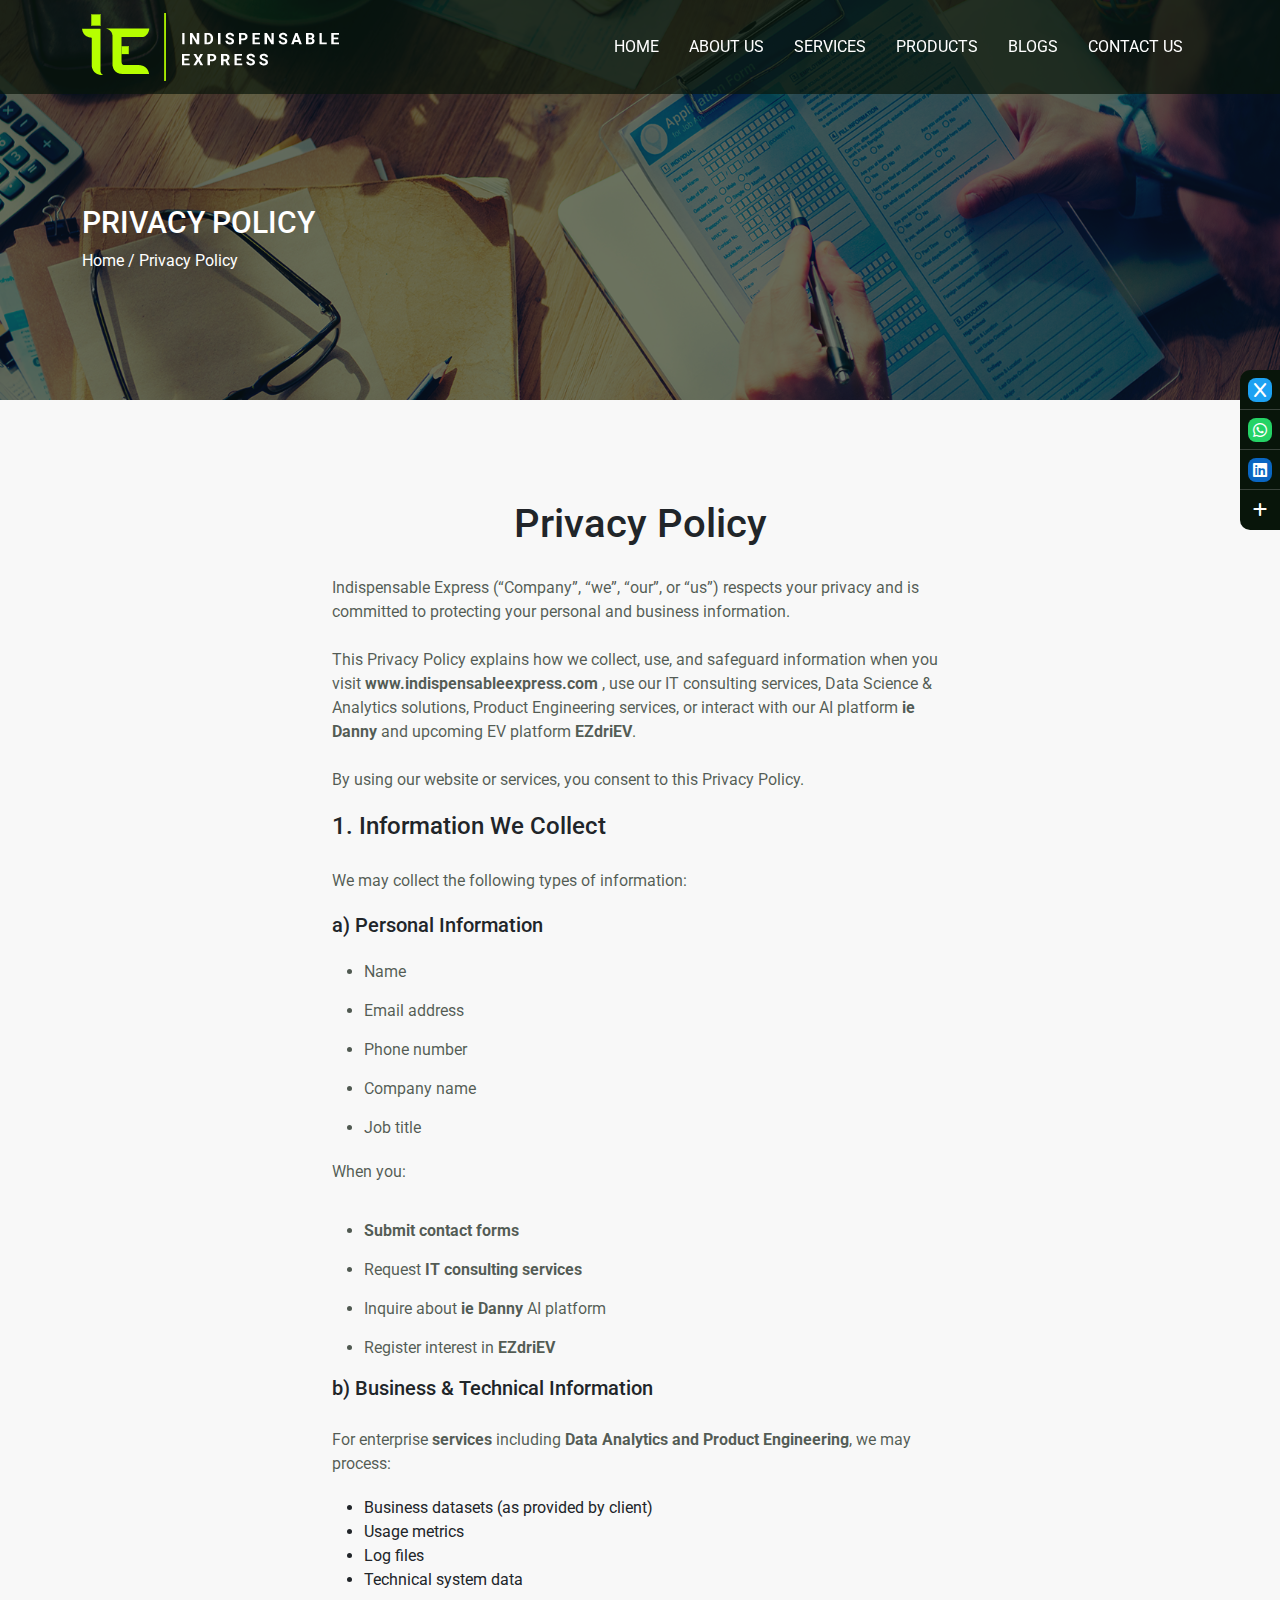
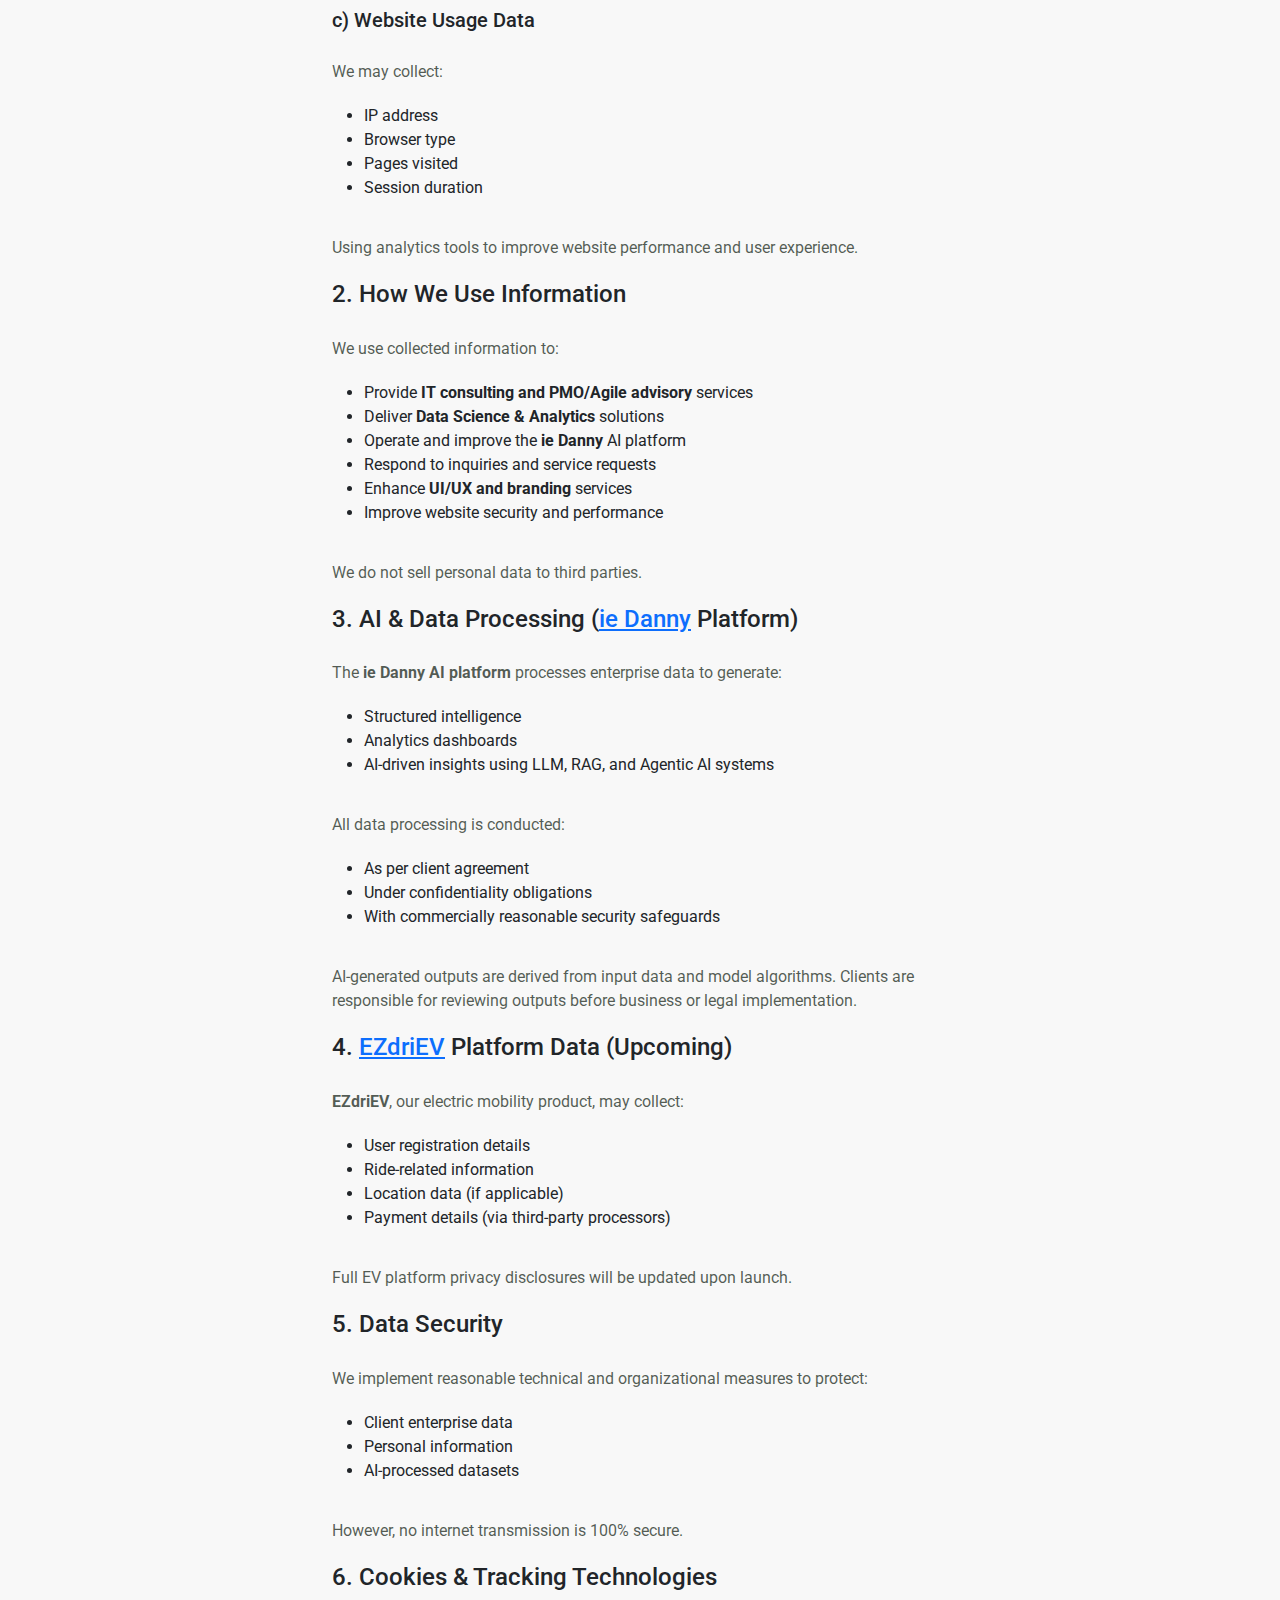
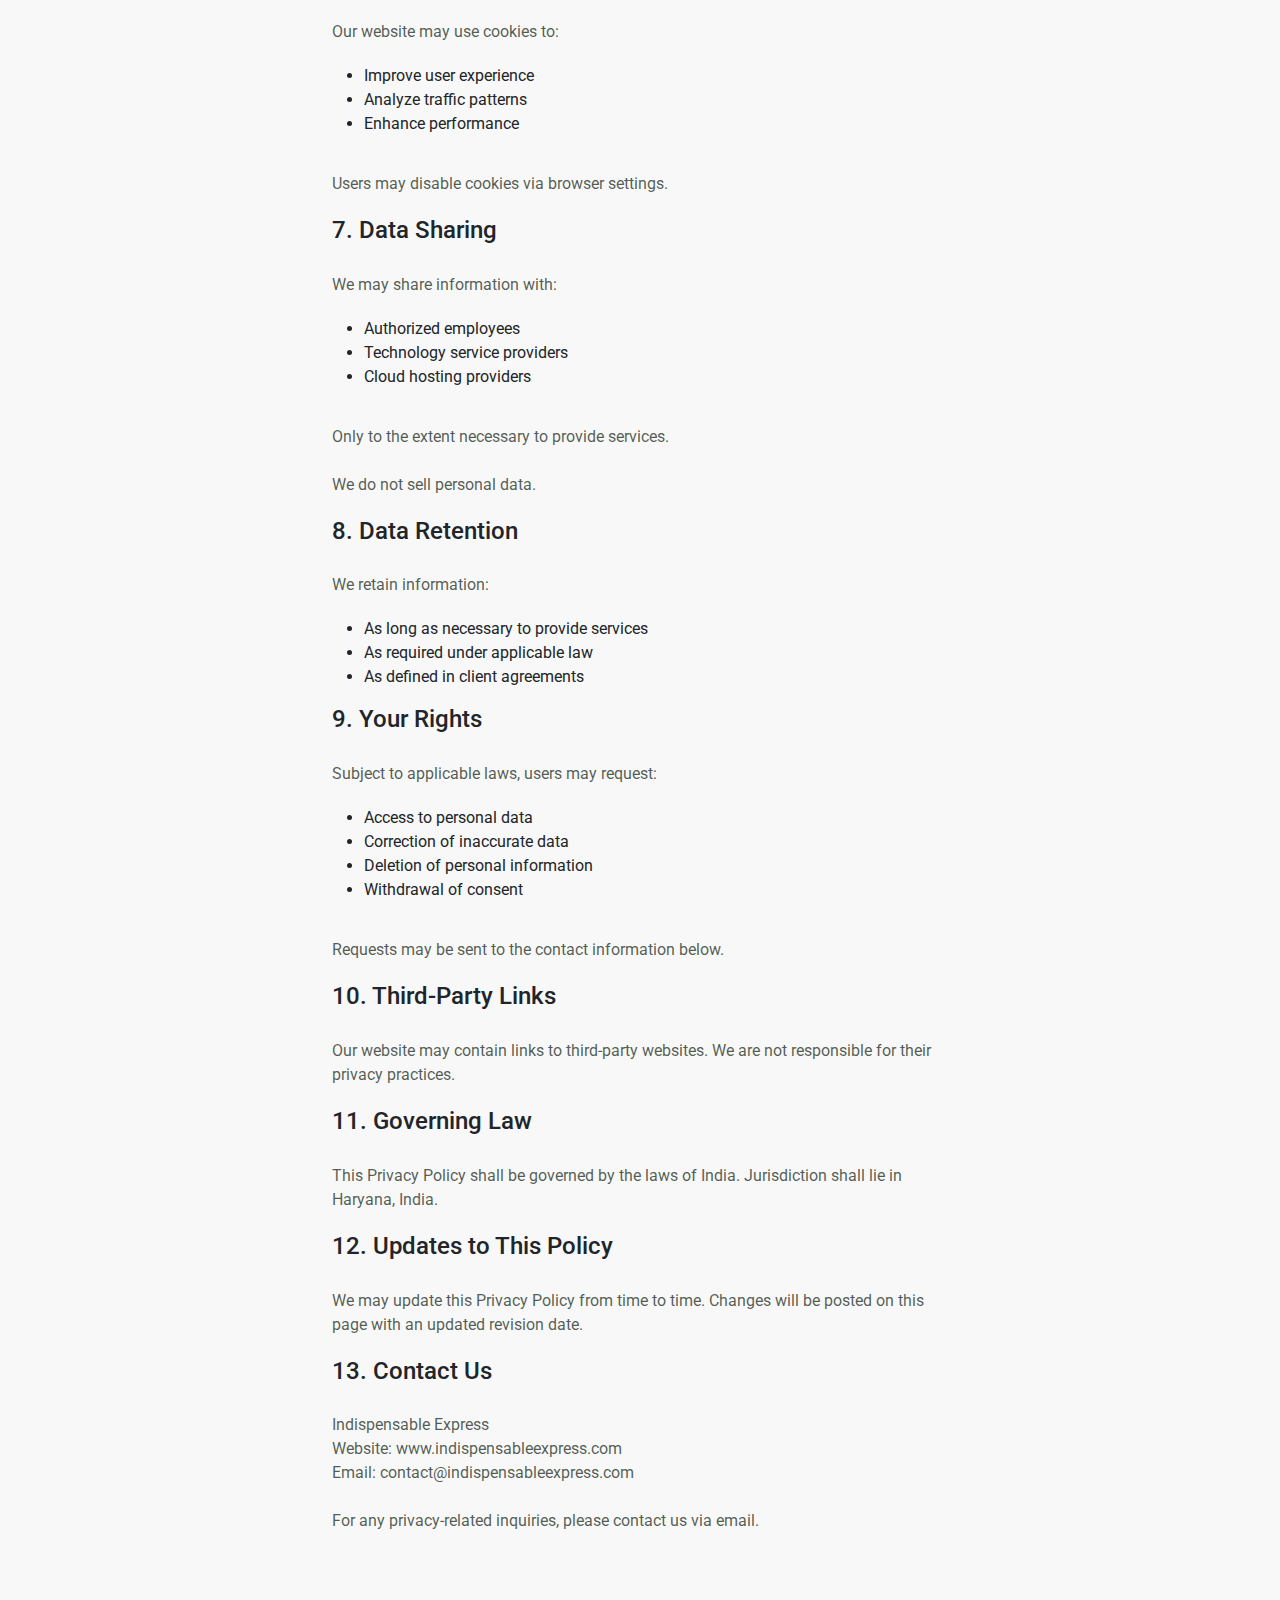
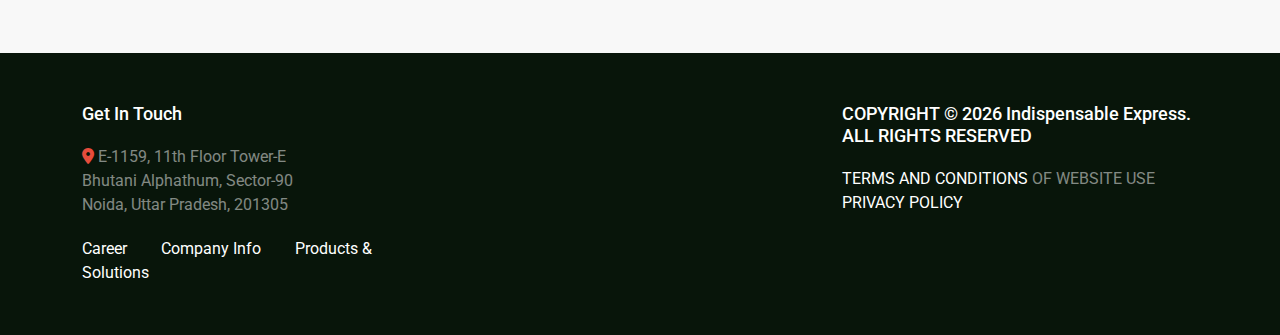
<file: privacy-policy.html>
<!DOCTYPE html>
<html>
<head>
    <meta charset='utf-8'>
    <meta http-equiv='X-UA-Compatible' content='IE=edge'>
    <title>Privacy Policy | Indispensable Express IT Consulting & AI Platform</title>
    <meta name="viewport" content="width=device-width, initial-scale=1, maximum-scale=1, user-scalable=no">
    <meta name="description"Read the Privacy Policy of Indispensable Express covering IT consulting, data analytics services, ie Danny AI platform, and upcoming EZdriEV solutions.>
    <link rel="icon" type="image/x-icon" href="assets/images/icon.jpg">
    <link rel='stylesheet' type='text/css' href='assets/css/bootstrap.min.css'>
    <link rel="stylesheet" href="https://cdnjs.cloudflare.com/ajax/libs/font-awesome/6.1.2/css/all.min.css"  />
    <link rel="stylesheet" href="https://cdnjs.cloudflare.com/ajax/libs/OwlCarousel2/2.3.4/assets/owl.carousel.min.css">
    <link rel='stylesheet' type='text/css' href='assets/css/main.css'>
</head>
<body style="background-color: #F8F8F8;">
    <section class="socialLinks">
        <a class="tw" target="_blank" href="https://x.com/IEpvtltd"><i class="tw fab fa-x"></i></a>
        <a class="wp" target="_blank" href="https://api.whatsapp.com/send?phone=919810761389"><i class="wp fab fa-whatsapp"></i></a>
        <a class="ln" target="_blank" href="https://www.linkedin.com/company/indispensable-express/?viewAsMember=true"><i class="ln fab fa-linkedin"></i></a>
        <span class="more" style="display:none;">
            <!--<a class="ig" target="_blank" href="javascript:void(0)"><i class="ig fab fa-instagram"></i></a> -->
            <!--<a class="fb" target="_blank" href="javascript:void(0)"><i class="fb fab fa-facebook-f"></i></a> -->
            <!-- <a class="sp" target="_blank" href="javascript:void(0)"><i class="sp fab fa-snapchat"></i></a> -->
        </span>
        <a href="javascript:void(0)" class="moreSocial"><i class="fas fa-plus"></i></a>
    </section>
    <nav class="navbar navbar-expand-lg fixed-top customNavbar">
        <div class="container">
          <a class="navbar-brand" href="index.html"><img src="assets/images/logo.png"></a>
          <button class="navbar-toggler" type="button" data-bs-toggle="collapse" data-bs-target="#customNavbar" aria-controls="customNavbar" aria-expanded="false" aria-label="Toggle navigation">
            <i class="fas fa-bars"></i>
          </button>
          <div class="collapse navbar-collapse" id="customNavbar">
            <ul class="navbar-nav ms-auto mb-2 mb-lg-0">
              <li class="nav-item"><a class="nav-link" href="index.html">Home</a></li>
              <li class="nav-item"><a class="nav-link" href="about.html">About Us</a></li>
              <li class="nav-item"><a class="nav-link" href="services.html">Services</a></li>
              <li class="nav-item"><a class="nav-link" href="product.html">Products</a></li>
              <li class="nav-item"><a class="nav-link" href="ai-in-legal-industry-predictive-analytics.html">Blogs</a></li>
              <li class="nav-item"><a class="nav-link" href="contact.html">Contact Us</a></li>
            </ul>
          </div>
        </div>
    </nav>

    <section class="mainBanner small">
        <div class="container bannerCaption">
            <span class="h2">Privacy Policy</span>
            <p class="text"><a href="index.html">Home</a> / Privacy Policy</p>
        </div>
        <img src="assets/images/PivacyPolicyBanner.png">
    </section>

    <div class="container-fluid">
        <div class="row">
            <div class="col-lg-6 offset-lg-3">
                <section class="ourBlogDetail">
                    <span class="h1">Privacy Policy</span>
                    <div class="detailText">
                        <p class="text"><a href="https://indispensableexpress.com/">Indispensable Express</a> (“Company”, “we”, “our”, or “us”) respects your privacy and is committed to protecting your personal and business information.<br><br>This Privacy Policy explains how we collect, use, and safeguard information when you visit <strong><a href="https://indispensableexpress.com/">www.indispensableexpress.com</a></strong>
                            , use our <a href="https://indispensableexpress.com/services.html/">IT consulting services, Data Science & Analytics solutions, Product Engineering services</a>, or interact with our AI platform <strong><a href="https://iedanny.com/">ie Danny</a></strong> and upcoming EV platform <strong><a href="https://ezdriev.com/">EZdriEV</a></strong>.<br><br>By using our website or services, you consent to this Privacy Policy.</p>
                        <span class="h4">1. Information We Collect</span>
                        <p class="text">We may collect the following types of information:</p>
                        <span class="h5">a) Personal Information</span>
                            <ul class="text" style="margin-top: 0; margin-bottom: 0">
                                <li>Name</li>
                                <li>Email address</li>
                                <li>Phone number</li>
                                <li>Company name</li>
                                <li>Job title</li>
                            </ul>
                        <p class="text">When you:
                            <ul class="text" style="margin-top: 0; margin-bottom: 0">
                                <li><strong><a href="https://indispensableexpress.com/contact.html">Submit contact forms</a></strong></li>
                                <li><a href="https://indispensableexpress.com/services.html">Request <strong>IT consulting services</a></strong></li>
                                <li>Inquire about <strong><a href="https://iedanny.com/">ie Danny</a></strong> AI platform</li>
                                <li>Register interest in <strong><a href="https://ezdriev.com/">EZdriEV</a></strong></li>
                            </ul></p>
                        <span class="h5">b) Business & Technical Information</span>
                        <p class="text"><a href="">For enterprise <strong>services</strong> including <strong>Data Analytics and Product Engineering</strong></a>, we may process:
                            <ul style="margin-top: 0; margin-bottom: 0">
                                <li>Business datasets (as provided by client)</li>
                                <li>Usage metrics</li>
                                <li>Log files</li>
                                <li>Technical system data</li>
                            </ul></p>
                        <span class="h5">c) Website Usage Data</span>
                        <p class="text">We may collect:
                            <ul style="margin-top: 0; margin-bottom: 0">
                                <li>IP address</li>
                                <li>Browser type</li>
                                <li>Pages visited</li>
                                <li>Session duration</li>
                            </ul></p><p class="text">Using analytics tools to improve website performance and user experience.</p>
                        <span class="h4">2. How We Use Information</span>
                        <p class="text">We use collected information to:
                            <ul style="margin-top: 0; margin-bottom: 0">
                                <li>Provide <strong><a href="https://indispensableexpress.com/services.html"></a>IT consulting and PMO/Agile advisory</strong> services</a></li>
                                <li>Deliver <strong><a href="https://indispensableexpress.com/services.html"></a>Data Science & Analytics</strong> solutions</a></li>
                                <li>Operate and improve the <strong><a href="https://iedanny.com/"></a>ie Danny</strong> AI platform</a></li>
                                <li>Respond to inquiries and service requests</li>
                                <li>Enhance <strong><a href="https://indispensableexpress.com/services.html"></a>UI/UX and branding</strong> services</a></li>
                                <li>Improve website security and performance</li>
                            </ul></p><p class="text">We do not sell personal data to third parties.</p>
                        <span class="h4">3. AI & Data Processing (<a href="https://iedanny.com/">ie Danny</a> Platform)</span>
                        <p class="text">The <strong><a href="https://iedanny.com/">ie Danny AI platform</a></strong> processes enterprise data to generate:
                            <ul style="margin-top: 0; margin-bottom: 0">
                                <li>Structured intelligence</li>
                                <li>Analytics dashboards</li>
                                <li>AI-driven insights using LLM, RAG, and Agentic AI systems</li>
                            </ul></p><p class="text">All data processing is conducted:
                            <ul style="margin-top: 0; margin-bottom: 0">
                                <li>As per client agreement</li>
                                <li>Under confidentiality obligations</li>
                                <li>With commercially reasonable security safeguards</li>       
                            </ul></p><p class="text">AI-generated outputs are derived from input data and model algorithms. Clients are responsible for reviewing outputs before business or legal implementation.</p>
                        <span class="h4">4. <a href="https://ezdriev.com/">EZdriEV</a> Platform Data (Upcoming)</span>
                        <p class="text"><strong><a href="https://ezdriev.com/">EZdriEV</a></strong>, our electric mobility product, may collect:
                            <ul style="margin-top: 0; margin-bottom: 0">
                                <li>User registration details</li>
                                <li>Ride-related information</li>
                                <li>Location data (if applicable)</li>
                                <li>Payment details (via third-party processors)</li>
                            </ul></p><p class="text">Full EV platform privacy disclosures will be updated upon launch.</p>
                        <span class="h4">5. Data Security</span>
                        <p class="text">We implement reasonable technical and organizational measures to protect:
                            <ul style="margin-top: 0; margin-bottom: 0">
                                <li>Client enterprise data</li>
                                <li>Personal information</li>
                                <li>AI-processed datasets</li>                            
                            </ul></p><p class="text">However, no internet transmission is 100% secure.</p>
                        <span class="h4">6. Cookies & Tracking Technologies</span>
                        <p class="text">Our website may use cookies to:
                            <ul style="margin-top: 0; margin-bottom: 0">
                                <li>Improve user experience</li>
                                <li>Analyze traffic patterns</li>
                                <li>Enhance performance</li>                            
                            </ul></p><p class="text">Users may disable cookies via browser settings.</p>
                        <span class="h4">7. Data Sharing</span>
                        <p class="text">We may share information with:
                            <ul style="margin-top: 0; margin-bottom: 0">
                                <li>Authorized employees</li>
                                <li>Technology service providers</li>
                                <li>Cloud hosting providers</li>                            
                            </ul></p><p class="text">Only to the extent necessary to provide services.<br><br>We do not sell personal data.</p>
                        <span class="h4">8. Data Retention</span>
                        <p class="text">We retain information:
                            <ul style="margin-top: 0; margin-bottom: 0">
                                <li>As long as necessary to provide services</li>
                                <li>As required under applicable law</li>
                                <li>As defined in client agreements</li>                            
                            </ul></p>
                        <span class="h4">9. Your Rights</span>
                        <p class="text">Subject to applicable laws, users may request:
                            <ul style="margin-top: 0; margin-bottom: 0">
                                <li>Access to personal data</li>
                                <li>Correction of inaccurate data</li>
                                <li>Deletion of personal information</li>
                                <li>Withdrawal of consent</li>                            
                            </ul></p><p class="text">Requests may be sent to the contact information below.</p>
                        <span class="h4">10. Third-Party Links</span>
                        <p class="text">Our website may contain links to third-party websites. We are not responsible for their privacy practices.</p>
                        <span class="h4">11. Governing Law</span>
                        <p class="text">This Privacy Policy shall be governed by the laws of India. Jurisdiction shall lie in Haryana, India.</p>
                        <span class="h4">12. Updates to This Policy</span>
                        <p class="text">We may update this Privacy Policy from time to time. Changes will be posted on this page with an updated revision date.</p>
                        <span class="h4">13. Contact Us</span>
                        <p class="text"><a target="_blank" href="https://indispensableexpress.com/contact.html">Indispensable Express</a><br>Website: <a href="https://indispensableexpress.com/">www.indispensableexpress.com</a><br>Email: <a href="mailto:contact@indispensableexpress.com">contact@indispensableexpress.com</a><br><br>For any privacy-related inquiries, please contact us via email.</p>
                        
                    </div>
                </section>
            </div>
        </div>
    </div>

    <footer class="mainFooter">
        <div class="container">
            <div class="row">
                <div class="col-lg-4">
                    <span class="h3">Get In Touch</span>
                    <a href="https://maps.google.com/maps?q=Bhutani%20Alphathum%20Sector%2090%20Noida&z=17" target="_blank"><i class="fa-solid fa-location-dot"></i> E-1159, 11th Floor Tower-E <br> Bhutani Alphathum, Sector-90 <br> Noida, Uttar Pradesh, 201305</a>
                    <span class="quickLinks">
                        <a href="career.html">Career</a>
                        <a href="about.html">Company Info</a>
                        <a href="product.html">Products & Solutions</a>
                    </span>
                </div>
                <div class="col-lg-4 offset-lg-4">
                    <span class="h3">COPYRIGHT © 2026 Indispensable Express. <br> ALL RIGHTS RESERVED</span>
                    <span><a href="terms-and-conditions.html">TERMS AND CONDITIONS</a> OF WEBSITE USE <br> <a href="privacy-policy.html">PRIVACY POLICY</a></span>
                </div>
            </div>
        </div>
    </footer>

    <script src='https://code.jquery.com/jquery-3.6.0.min.js'></script>
    <script src='assets/js/bootstrap.min.js'></script>
    <script src="https://cdnjs.cloudflare.com/ajax/libs/OwlCarousel2/2.3.4/owl.carousel.min.js"></script>
    <script src="assets/js/custom.js"></script>
</body>
</html>
</file>
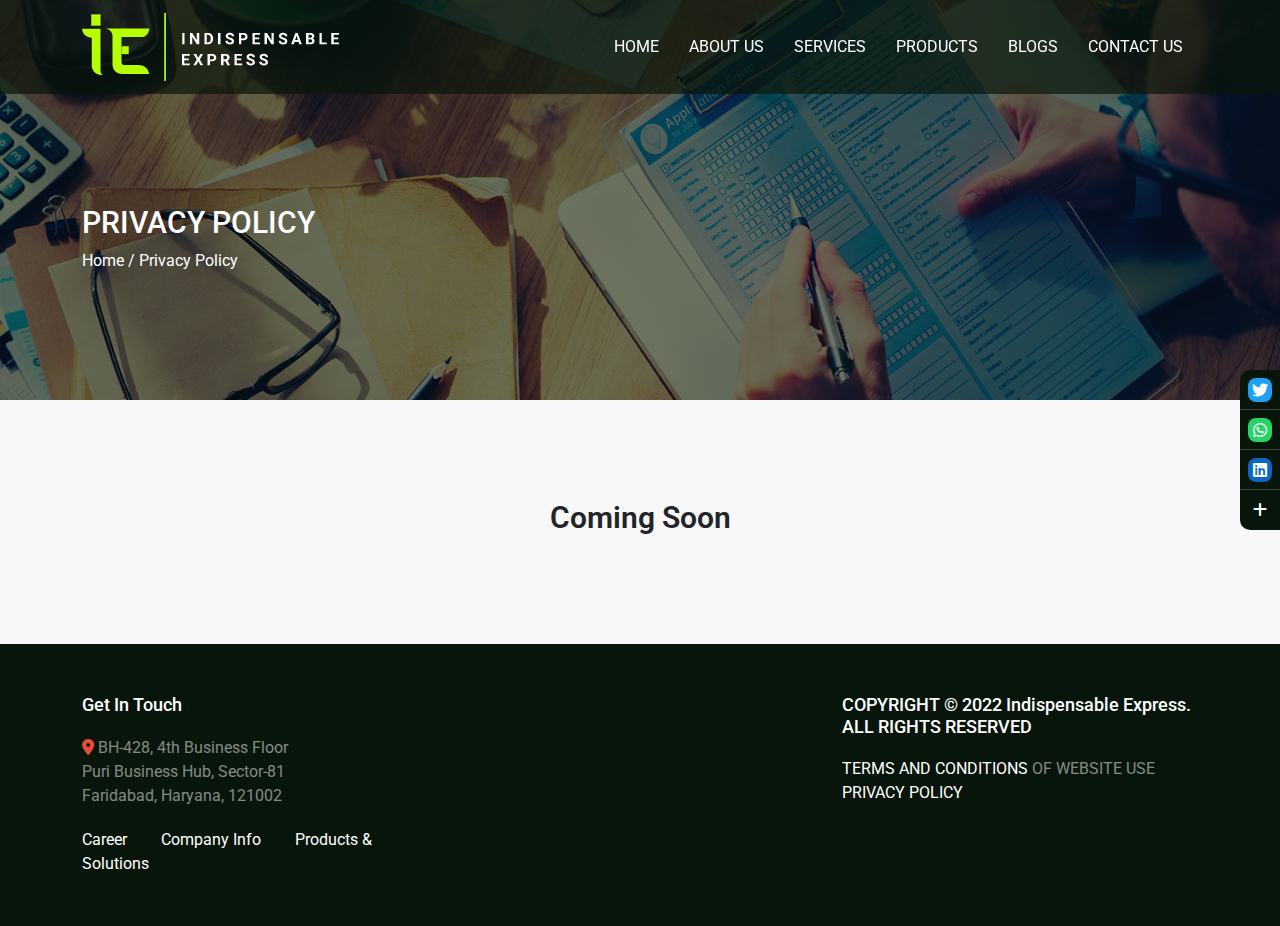
<file: privacy_policy.html>
<!DOCTYPE html>
<html>
<head>
    <meta charset='utf-8'>
    <meta http-equiv='X-UA-Compatible' content='IE=edge'>
    <title>Indispensable Express | Privacy Policy</title>
    <meta name="viewport" content="width=device-width, initial-scale=1, maximum-scale=1, user-scalable=no">
    <link rel="icon" type="image/x-icon" href="assets/images/icon.jpg">
    <link rel='stylesheet' type='text/css' href='assets/css/bootstrap.min.css'>
    <link rel="stylesheet" href="https://cdnjs.cloudflare.com/ajax/libs/font-awesome/6.1.2/css/all.min.css"  />
    <link rel="stylesheet" href="https://cdnjs.cloudflare.com/ajax/libs/OwlCarousel2/2.3.4/assets/owl.carousel.min.css">
    <link rel='stylesheet' type='text/css' href='assets/css/main.css'>
</head>
<body style="background-color: #F8F8F8;">
    <section class="socialLinks">
        <a class="tw" target="_blank" href="https://twitter.com/IEpvtltd"><i class="tw fab fa-twitter"></i></a>
        <a class="wp" target="_blank" href="https://api.whatsapp.com/send?phone=919810761389"><i class="wp fab fa-whatsapp"></i></a>
        <a class="ln" target="_blank" href="https://www.linkedin.com/company/indispensable-express/?viewAsMember=true"><i class="ln fab fa-linkedin"></i></a>
        <span class="more" style="display:none;">
            <!--<a class="ig" target="_blank" href="javascript:void(0)"><i class="ig fab fa-instagram"></i></a> -->
            <!--<a class="fb" target="_blank" href="javascript:void(0)"><i class="fb fab fa-facebook-f"></i></a> -->
            <!-- <a class="sp" target="_blank" href="javascript:void(0)"><i class="sp fab fa-snapchat"></i></a> -->
        </span>
        <a href="javascript:void(0)" class="moreSocial"><i class="fas fa-plus"></i></a>
    </section>
    <nav class="navbar navbar-expand-lg fixed-top customNavbar">
        <div class="container">
          <a class="navbar-brand" href="index.html"><img src="assets/images/logo.png"></a>
          <button class="navbar-toggler" type="button" data-bs-toggle="collapse" data-bs-target="#customNavbar" aria-controls="customNavbar" aria-expanded="false" aria-label="Toggle navigation">
            <i class="fas fa-bars"></i>
          </button>
          <div class="collapse navbar-collapse" id="customNavbar">
            <ul class="navbar-nav ms-auto mb-2 mb-lg-0">
              <li class="nav-item"><a class="nav-link" href="index.html">Home</a></li>
              <li class="nav-item"><a class="nav-link" href="about.html">About Us</a></li>
              <li class="nav-item"><a class="nav-link" href="services.html">Services</a></li>
              <li class="nav-item"><a class="nav-link" href="product.html">Products</a></li>
              <li class="nav-item"><a class="nav-link" href="blog_detail1.html">Blogs</a></li>
              <li class="nav-item"><a class="nav-link" href="contact.html">Contact Us</a></li>
            </ul>
          </div>
        </div>
    </nav>

    <section class="mainBanner small">
        <div class="container bannerCaption">
            <span class="h2">Privacy Policy</span>
            <p class="text"><a href="index.html">Home</a> / Privacy Policy</p>
        </div>
        <img src="assets/images/PivacyPolicyBanner.png">
    </section>

    <div class="container-fluid">
        <div class="row">
            <div class="col-lg-6 offset-lg-3">
                <section class="ourBlogDetail">
                    <span class="h2">Coming Soon</span>
                </section>
            </div>
        </div>
    </div>

    <footer class="mainFooter">
        <div class="container">
            <div class="row">
                <div class="col-lg-4">
                    <span class="h3">Get In Touch</span>
                    <a href="https://goo.gl/maps/MqLNaZSNCMxMQ8M9A" target="_blank"><i class="fa-solid fa-location-dot"></i> BH-428, 4th Business Floor <br> Puri Business Hub, Sector-81 <br> Faridabad, Haryana, 121002</a>
                    <span class="quickLinks">
                        <a href="career.html">Career</a>
                        <a href="about.html">Company Info</a>
                        <a href="product.html">Products & Solutions</a>
                    </span>
                </div>
                <div class="col-lg-4 offset-lg-4">
                    <span class="h3">COPYRIGHT © 2022 Indispensable Express. <br> ALL RIGHTS RESERVED</span>
                    <span><a href="t_c.html">TERMS AND CONDITIONS</a> OF WEBSITE USE <br> <a href="privacy_policy.html">PRIVACY POLICY</a></span>
                </div>
            </div>
        </div>
    </footer>

    <script src='https://code.jquery.com/jquery-3.6.0.min.js'></script>
    <script src='assets/js/bootstrap.min.js'></script>
    <script src="https://cdnjs.cloudflare.com/ajax/libs/OwlCarousel2/2.3.4/owl.carousel.min.js"></script>
    <script src="assets/js/custom.js"></script>
</body>
</html>
</file>
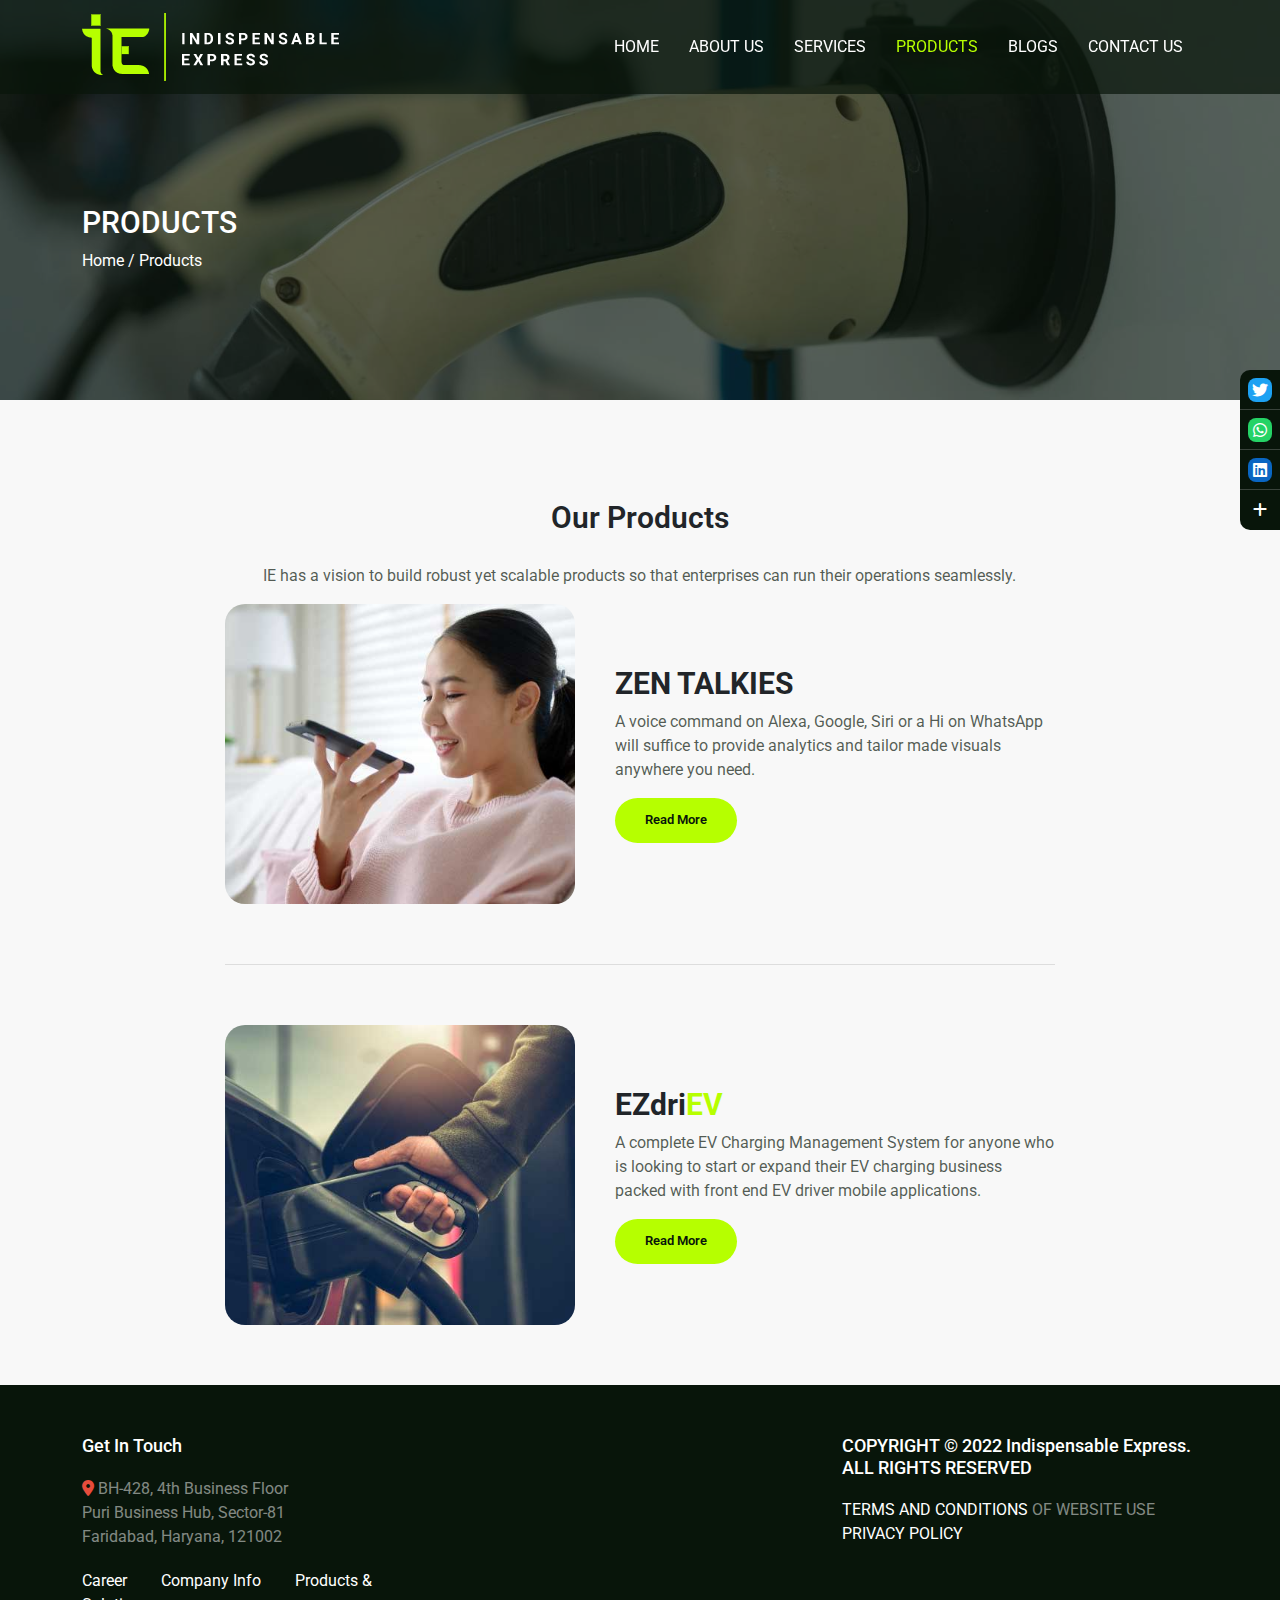
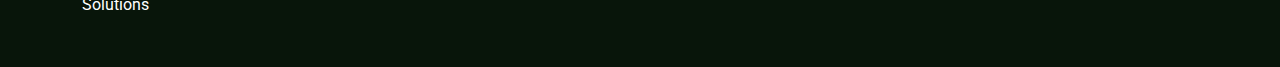
<file: product.html>
<!DOCTYPE html>
<html>
<head>
    <meta charset='utf-8'>
    <meta http-equiv='X-UA-Compatible' content='IE=edge'>
    <title>Indispensable Express | Products</title>
    <meta name="viewport" content="width=device-width, initial-scale=1, maximum-scale=1, user-scalable=no">
    <link rel="icon" type="image/x-icon" href="assets/images/icon.jpg">
    <link rel='stylesheet' type='text/css' href='assets/css/bootstrap.min.css'>
    <link rel="stylesheet" href="https://cdnjs.cloudflare.com/ajax/libs/font-awesome/6.1.2/css/all.min.css"  />
    <link rel="stylesheet" href="https://cdnjs.cloudflare.com/ajax/libs/OwlCarousel2/2.3.4/assets/owl.carousel.min.css">
    <link rel='stylesheet' type='text/css' href='assets/css/main.css'>
</head>
<body style="background-color: #F8F8F8;">
    <section class="socialLinks">
        <a class="tw" target="_blank" href="https://twitter.com/IEpvtltd"><i class="tw fab fa-twitter"></i></a>
        <a class="wp" target="_blank" href="https://api.whatsapp.com/send?phone=919810761389"><i class="wp fab fa-whatsapp"></i></a>
        <a class="ln" target="_blank" href="https://www.linkedin.com/company/indispensable-express/?viewAsMember=true"><i class="ln fab fa-linkedin"></i></a>
        <span class="more" style="display:none;">
            <!--<a class="ig" target="_blank" href="javascript:void(0)"><i class="ig fab fa-instagram"></i></a> -->
            <!--<a class="fb" target="_blank" href="javascript:void(0)"><i class="fb fab fa-facebook-f"></i></a> -->
            <!-- <a class="sp" target="_blank" href="javascript:void(0)"><i class="sp fab fa-snapchat"></i></a> -->
        </span>
        <a href="javascript:void(0)" class="moreSocial"><i class="fas fa-plus"></i></a>
    </section>
    <nav class="navbar navbar-expand-lg fixed-top customNavbar">
        <div class="container">
          <a class="navbar-brand" href="index.html"><img src="assets/images/logo.png"></a>
          <button class="navbar-toggler" type="button" data-bs-toggle="collapse" data-bs-target="#customNavbar" aria-controls="customNavbar" aria-expanded="false" aria-label="Toggle navigation">
            <i class="fas fa-bars"></i>
          </button>
          <div class="collapse navbar-collapse" id="customNavbar">
            <ul class="navbar-nav ms-auto mb-2 mb-lg-0">
              <li class="nav-item"><a class="nav-link" href="index.html">Home</a></li>
              <li class="nav-item"><a class="nav-link" href="about.html">About Us</a></li>
              <li class="nav-item"><a class="nav-link" href="services.html">Services</a></li>
              <li class="nav-item"><a class="nav-link active" href="product.html">Products</a></li>
              <li class="nav-item"><a class="nav-link" href="blog_detail1.html">Blogs</a></li>
              <li class="nav-item"><a class="nav-link" href="contact.html">Contact Us</a></li>
            </ul>
          </div>
        </div>
      </nav>


    <section class="mainBanner small">
        <div class="container bannerCaption">
            <span class="h2">Products</span>
            <p class="text"><a href="index.html">Home</a> / Products</p>
        </div>
        <img src="assets/images/productBanner.jpg">
    </section>

    <div class="container-fluid">
        <div class="row">
            <div class="col-lg-8 offset-lg-2">
                <section class="ourProduct">
                    <span class="h2">Our Products</span>
                    <p class="text">IE has a vision to build robust yet scalable products so that enterprises can run their operations seamlessly.</p>
                    <div class="ourProductList">
                        <div class="thumb"><img src="assets/images/product1.jpg"></div>
                        <div class="info">
                            <span class="h2">ZEN TALKIES</span>
                            <p class="text">A voice command on Alexa, Google, Siri or a Hi on WhatsApp will suffice to provide analytics and tailor made visuals anywhere you need.</p>
                            <a class="btn btn-primary" href="javascript:void(0)">Read More</a>
                        </div>
                    </div>
                    <div class="ourProductList">
                        <div class="thumb"><img src="assets/images/product2.jpg"></div>
                        <div class="info">
                            <span class="h2">EZdri<span>EV</span></span>
                            <p class="text">A complete EV Charging Management System for anyone who is looking to start or expand their EV charging business packed with front end EV driver mobile applications.</p>
                            <a class="btn btn-primary" href="javascript:void(0)">Read More</a>
                        </div>
                    </div>
                </section>
            </div>
        </div>
    </div>

    <footer class="mainFooter">
        <div class="container">
            <div class="row">
                <div class="col-lg-4">
                    <span class="h3">Get In Touch</span>
                    <a href="https://goo.gl/maps/MqLNaZSNCMxMQ8M9A" target="_blank"><i class="fa-solid fa-location-dot"></i> BH-428, 4th Business Floor <br> Puri Business Hub, Sector-81 <br> Faridabad, Haryana, 121002</a>
                    <span class="quickLinks">
                        <a href="career.html">Career</a>
                        <a href="about.html">Company Info</a>
                        <a href="product.html">Products & Solutions</a>
                    </span>
                </div>
                <div class="col-lg-4 offset-lg-4">
                    <span class="h3">COPYRIGHT © 2022 Indispensable Express. <br> ALL RIGHTS RESERVED</span>
                    <span><a href="t_c.html">TERMS AND CONDITIONS</a> OF WEBSITE USE <br> <a href="privacy_policy.html">PRIVACY POLICY</a></span>
                </div>
            </div>
        </div>
    </footer>

    <script src='https://code.jquery.com/jquery-3.6.0.min.js'></script>
    <script src='assets/js/bootstrap.min.js'></script>
    <script src="https://cdnjs.cloudflare.com/ajax/libs/OwlCarousel2/2.3.4/owl.carousel.min.js"></script>
    <script src="assets/js/custom.js"></script>
</body>
</html>
</file>
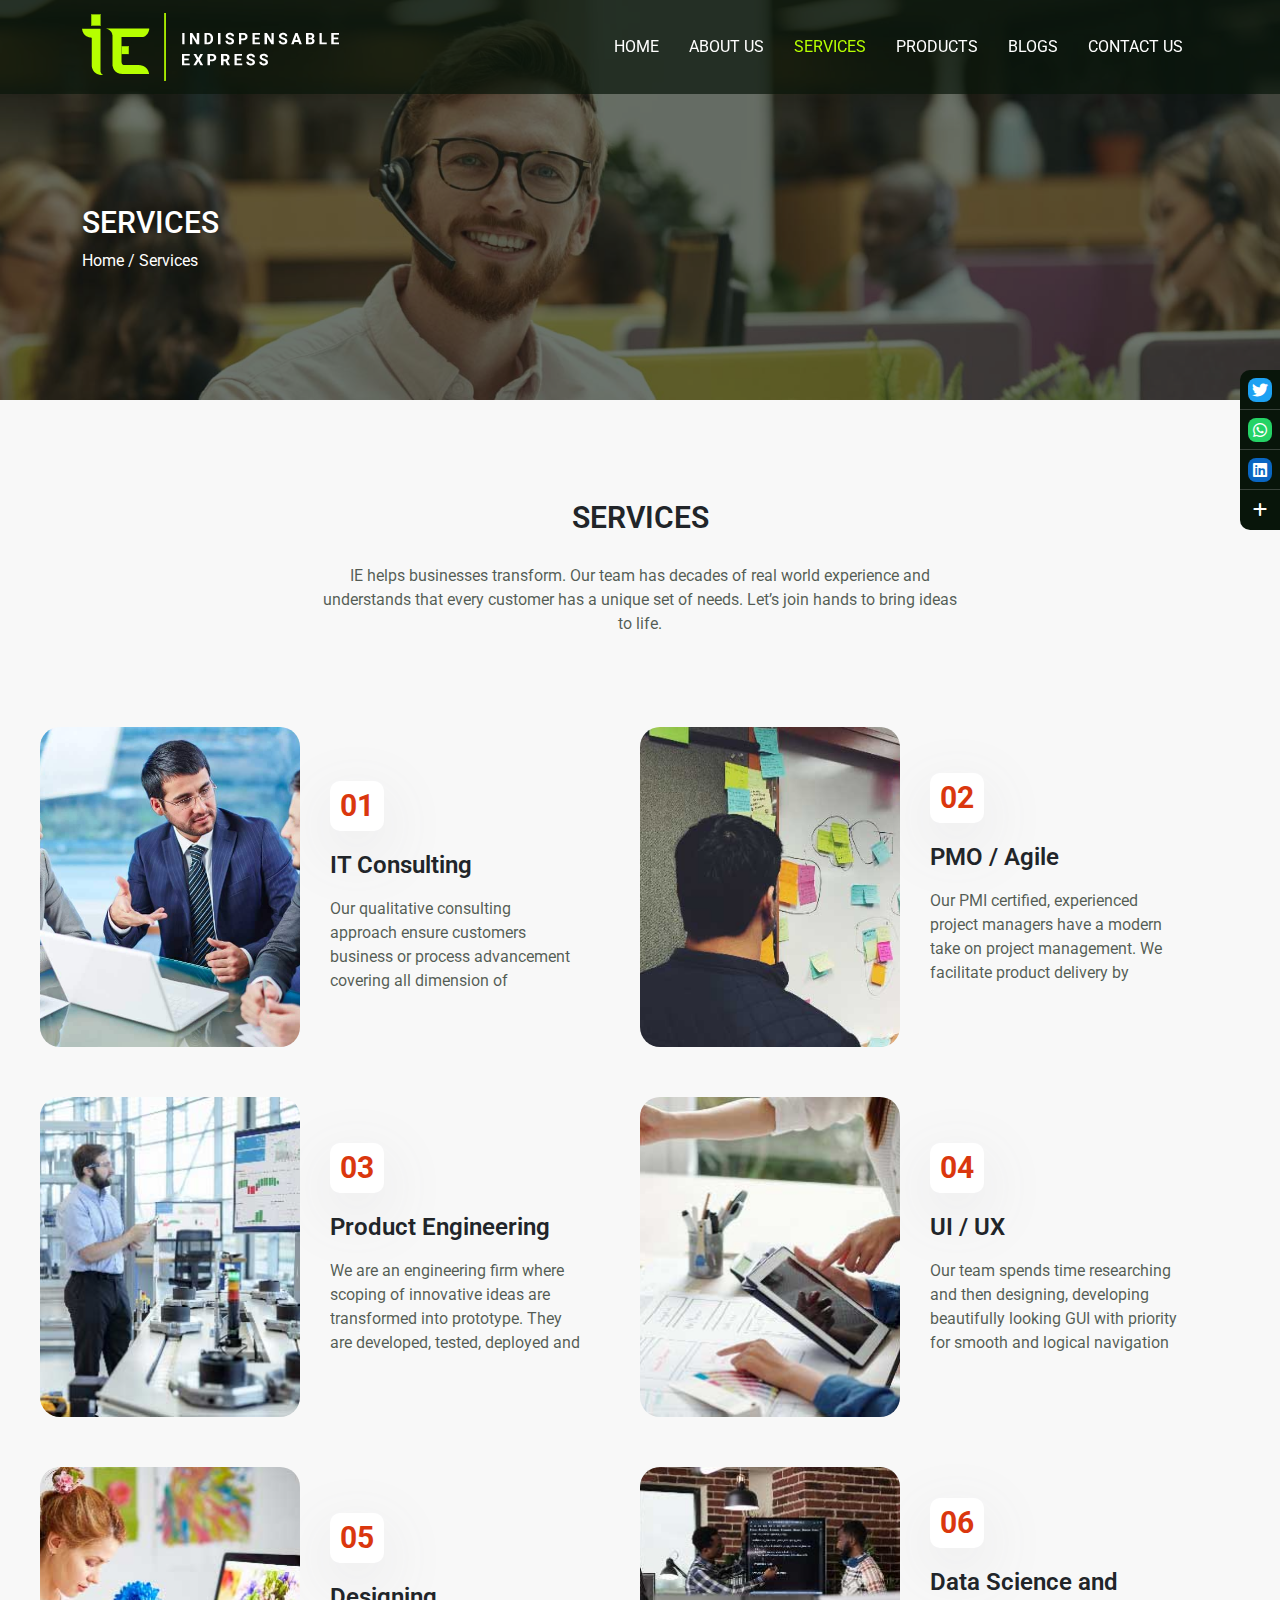
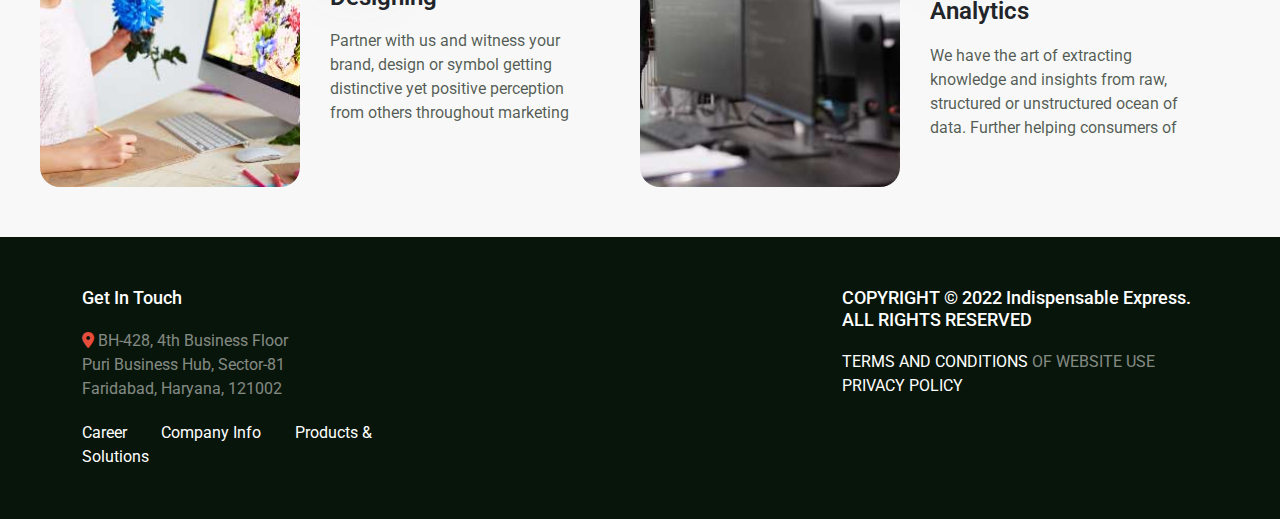
<file: services.html>
<!DOCTYPE html>
<html>
<head>
    <meta charset='utf-8'>
    <meta http-equiv='X-UA-Compatible' content='IE=edge'>
    <title>Indispensable Express | Services</title>
    <meta name="viewport" content="width=device-width, initial-scale=1, maximum-scale=1, user-scalable=no">
    <link rel="icon" type="image/x-icon" href="assets/images/icon.jpg">
    <link rel='stylesheet' type='text/css' href='assets/css/bootstrap.min.css'>
    <link rel="stylesheet" href="https://cdnjs.cloudflare.com/ajax/libs/font-awesome/6.1.2/css/all.min.css"  />
    <link rel="stylesheet" href="https://cdnjs.cloudflare.com/ajax/libs/OwlCarousel2/2.3.4/assets/owl.carousel.min.css">
    <link rel='stylesheet' type='text/css' href='assets/css/main.css'>
</head>
<body>
    <section class="socialLinks">
        <a class="tw" target="_blank" href="https://twitter.com/IEpvtltd"><i class="tw fab fa-twitter"></i></a>
        <a class="wp" target="_blank" href="https://api.whatsapp.com/send?phone=919810761389"><i class="wp fab fa-whatsapp"></i></a>
        <a class="ln" target="_blank" href="https://www.linkedin.com/company/indispensable-express/?viewAsMember=true"><i class="ln fab fa-linkedin"></i></a>
        <span class="more" style="display:none;">
            <!--<a class="ig" target="_blank" href="javascript:void(0)"><i class="ig fab fa-instagram"></i></a> -->
            <!--<a class="fb" target="_blank" href="javascript:void(0)"><i class="fb fab fa-facebook-f"></i></a> -->
            <!-- <a class="sp" target="_blank" href="javascript:void(0)"><i class="sp fab fa-snapchat"></i></a> -->
        </span>
        <a href="javascript:void(0)" class="moreSocial"><i class="fas fa-plus"></i></a>
    </section>
    <nav class="navbar navbar-expand-lg fixed-top customNavbar">
        <div class="container">
          <a class="navbar-brand" href="index.html"><img src="assets/images/logo.png"></a>
          <button class="navbar-toggler" type="button" data-bs-toggle="collapse" data-bs-target="#customNavbar" aria-controls="customNavbar" aria-expanded="false" aria-label="Toggle navigation">
            <i class="fas fa-bars"></i>
          </button>
          <div class="collapse navbar-collapse" id="customNavbar">
            <ul class="navbar-nav ms-auto mb-2 mb-lg-0">
              <li class="nav-item"><a class="nav-link" href="index.html">Home</a></li>
              <li class="nav-item"><a class="nav-link" href="about.html">About Us</a></li>
              <li class="nav-item"><a class="nav-link active" href="services.html">Services</a></li>
              <li class="nav-item"><a class="nav-link" href="product.html">Products</a></li>
              <li class="nav-item"><a class="nav-link" href="blog_detail1.html">Blogs</a></li>
              <li class="nav-item"><a class="nav-link" href="contact.html">Contact Us</a></li>
            </ul>
          </div>
        </div>
      </nav>

    <section class="mainBanner small">
        <div class="container bannerCaption">
            <span class="h2">Services</span>
            <p class="text"><a href="index.html">Home</a> / Services</p>
        </div>
        <img src="assets/images/servicesBanner.jpg">
    </section>

    <section class="servicesPage">
        <span class="h2">Services</span>
        <p class="text">IE helps businesses transform. Our team has decades of real world experience and understands that every customer has a unique set of needs.
            Let’s join hands to bring ideas to life.</p>
        <div class="currentServiceView"></div>
        <div class="servicesPageList">
            <div class="servicesList">
                <div class="thumb"><img src="assets/images/services1.jpg"></div>
                <div class="info">
                    <span class="count">01</span>
                    <span class="h2">IT Consulting</span>
                    <div class="text">Our qualitative consulting approach ensure customers business or process advancement covering all dimension of technology.
                        <ul>
                            <li>Managed Services</li>
                            <li>Enterprise Automation</li>
                        </ul>
                    </div>
                </div>
            </div>
            <div class="servicesList">
                <div class="thumb"><img src="assets/images/services2.jpg"></div>
                <div class="info">
                    <span class="count">02</span>
                    <span class="h2">PMO / Agile</span>
                    <p class="text">Our PMI certified, experienced project managers have a modern take on project management. We facilitate product delivery by becoming bridge between project sponsor, development team and all the project stakeholders.</p>
                </div>
            </div>
            <div class="servicesList">
                <div class="thumb"><img src="assets/images/services3.jpg"></div>
                <div class="info">
                    <span class="count">03</span>
                    <span class="h2">Product Engineering</span>
                    <p class="text">We are an engineering firm where scoping of innovative ideas are transformed into prototype. They are developed, tested, deployed and constantly serviced guaranteeing our customers are ahead of competitors.</p>
                </div>
            </div>
            <div class="servicesList">
                <div class="thumb"><img src="assets/images/services4.jpg"></div>
                <div class="info">
                    <span class="count">04</span>
                    <span class="h2">UI / UX</span>
                    <p class="text">Our team spends time researching and then designing, developing beautifully looking GUI with priority for smooth and logical navigation yet delivering the brand value.</p>
                </div>
            </div>
            <div class="servicesList">
                <div class="thumb"><img src="assets/images/services5.jpg"></div>
                <div class="info">
                    <span class="count">05</span>
                    <span class="h2">Designing</span>
                    <p class="text">Partner with us and witness your brand, design or symbol getting distinctive yet positive perception from others throughout marketing communications, channels.</p>
                </div>
            </div>
            <div class="servicesList">
                <div class="thumb"><img src="assets/images/services6.jpg"></div>
                <div class="info">
                    <span class="count">06</span>
                    <span class="h2">Data Science and Analytics</span>
                    <p class="text">We have the art of extracting knowledge and insights from raw, structured or unstructured ocean of data. Further helping consumers of our analytics to take better business decisions.</p>
                </div>
            </div>
        </div>
    </section>

    <footer class="mainFooter">
        <div class="container">
            <div class="row">
                <div class="col-lg-4">
                    <span class="h3">Get In Touch</span>
                    <a href="https://goo.gl/maps/MqLNaZSNCMxMQ8M9A" target="_blank"><i class="fa-solid fa-location-dot"></i> BH-428, 4th Business Floor <br> Puri Business Hub, Sector-81 <br> Faridabad, Haryana, 121002</a>
                    <span class="quickLinks">
                        <a href="career.html">Career</a>
                        <a href="about.html">Company Info</a>
                        <a href="product.html">Products & Solutions</a>
                    </span>
                </div>
                <div class="col-lg-4 offset-lg-4">
                    <span class="h3">COPYRIGHT © 2022 Indispensable Express. <br> ALL RIGHTS RESERVED</span>
                    <span><a href="t_c.html">TERMS AND CONDITIONS</a> OF WEBSITE USE <br> <a href="privacy_policy.html">PRIVACY POLICY</a></span>
                </div>
            </div>
        </div>
    </footer>

    <script src='https://code.jquery.com/jquery-3.6.0.min.js'></script>
    <script src='assets/js/bootstrap.min.js'></script>
    <script src="https://cdnjs.cloudflare.com/ajax/libs/OwlCarousel2/2.3.4/owl.carousel.min.js"></script>
    <script src="assets/js/custom.js"></script>
    <script>
        $(document).ready(function(){
            var index = localStorage.getItem('service');
            if($(window).width() > 991){
                $(".servicesPageList .servicesList:nth-child("+index+")").trigger("click");
            }else{
                $('html, body').animate({scrollTop: $(".servicesPageList .servicesList:nth-child("+index+")").offset().top - 120});
            }
            var index = localStorage.removeItem('service');
        })
    </script>
</body>
</html>
</file>
<file: assets/css/main.css>
@import url("https://fonts.googleapis.com/css2?family=Roboto:wght@400;500;700&display=swap");@import url("https://fonts.googleapis.com/css2?family=Secular+One&display=swap");*{font-family:'Roboto', sans-serif;-webkit-font-smoothing:antialiased;-moz-osx-font-smoothing:grayscale}*{outline:none !important}@media all and (min-width: 600px){*::-webkit-scrollbar{width:10px;height:10px}*::-webkit-scrollbar-track{background:0 0;background:rgba(8,21,10,0)}*::-webkit-scrollbar-thumb{background:rgba(182,255,0,0.8)}*::-webkit-scrollbar-thumb:hover{background:#B6FF00}}.btn{background-color:#B6FF00;height:45px;padding:0 30px;color:#08150A;display:flex;align-items:center;justify-content:center;text-transform:capitalize;font-size:13px;font-weight:600;border:none !important;-webkit-border-radius:30px;-moz-border-radius:30px;border-radius:30px}.btn:hover{background-color:#08150A;color:#fff}.btn:focus{box-shadow:none !important}.btn-secondary{color:#fff;background-color:#08150A}.btn-secondary:hover{color:#B6FF00}.form-group .form-control{box-shadow:none !important;border:none !important;outline:none !important;height:50px;padding:0 0 0 15px;background-color:#F8F8F8;margin-bottom:20px}.form-group textarea.form-control{height:150px;resize:none;padding:15px}.socialLinks{width:40px;height:auto;background-color:#08150A;-webkit-border-radius:10px 0 0 10px;-moz-border-radius:10px 0 0 10px;border-radius:10px 0 0 10px;position:fixed;z-index:10;right:0;transform:translateY(-50%);top:50%;overflow:hidden}.socialLinks>span{display:flex;flex-direction:column}.socialLinks a{width:100%;height:40px;display:flex;align-items:center;justify-content:center;text-decoration:none !important;color:#fff !important;border-bottom:1px solid rgba(255,255,255,0.2)}.socialLinks a i{transition:0.2s transform linear;transform:rotate(0deg)}.socialLinks a.close i{transform:rotate(-135deg)}.socialLinks a.sp{color:#08150A !important}.socialLinks a:hover.tw{background-color:#1DA1F2}.socialLinks a:hover.wp{background-color:#25D366}.socialLinks a:hover.fb{background-color:#4267B2}.socialLinks a:hover.ig{background-color:#C13584}.socialLinks a:hover.ln{background-color:#0A66C2}.socialLinks a:hover.sp{background-color:#FFFC00}.socialLinks a>i{width:24px;height:24px;display:flex;align-items:center;justify-content:center;-webkit-border-radius:8px;-moz-border-radius:8px;border-radius:8px}.socialLinks a>i.tw{background-color:#1DA1F2}.socialLinks a>i.wp{background-color:#25D366}.socialLinks a>i.fb{background-color:#4267B2}.socialLinks a>i.ig{background-color:#C13584}.socialLinks a>i.ln{background-color:#0A66C2}.socialLinks a>i.sp{background-color:#FFFC00}.socialLinks>a:last-child{border:none !important}.customNavbar{background-color:rgba(8,21,10,0.7)}@media all and (max-width: 600px){.customNavbar .navbar-brand img{width:200px}}.customNavbar .navbar-toggler{border:#fff solid 1px;color:#fff;outline:none !important;box-shadow:none !important}.customNavbar .navbar-nav li a{color:#fff;text-transform:uppercase;font-size:16px;padding:8px 15px !important}.customNavbar .navbar-nav li a.active,.customNavbar .navbar-nav li a:hover{color:#B6FF00}.mainBanner{width:100%;position:relative}.mainBanner:not(.small){min-height:600px;height:100vh}@media all and (min-width: 800px){.mainBanner.small{height:400px}}@media all and (max-width: 800px){.mainBanner.small{height:250px}}.mainBanner.small:after{width:100%;height:100%;background-color:rgba(8,21,10,0.6);position:absolute;content:"";top:0}.mainBanner.small .bannerCaption .h2{text-transform:uppercase}.mainBanner.small .bannerCaption .text{margin-top:0}.mainBanner img{width:100%;height:100%;object-fit:cover;position:absolute;top:0;left:0}.mainBanner .bannerCaption{position:relative;z-index:1;height:100%;display:flex;flex-direction:column;justify-content:center;padding-top:94px}.mainBanner .bannerCaption>*{max-width:400px;color:#fff}.mainBanner .bannerCaption>*.h2{font-size:30px;display:flex}.mainBanner .bannerCaption>*.text{margin-top:20px;font-size:16px}.mainBanner .bannerCaption>*.text a{text-decoration:none !important;color:#fff}.aboutUs{position:relative}@media all and (min-width: 992px){.aboutUs{padding:100px 0 150px}}@media all and (max-width: 992px){.aboutUs{padding:40px 0 90px}}.aboutUs:after{width:100%;max-width:1320px;height:1px;background-color:rgba(8,21,10,0.1);content:"";position:absolute;bottom:0;left:0;right:0;margin:auto}@media all and (max-width: 992px){.aboutUs .aboutImage{margin:auto;margin-top:70px}}.aboutUs .aboutInfo{display:flex;flex-direction:column;align-items:flex-start;justify-content:center}.aboutUs .aboutInfo .h2{font-size:30px;display:flex;text-transform:uppercase;font-weight:600}.aboutUs .aboutInfo .text{margin-top:20px;font-size:16px;color:rgba(8,21,10,0.7)}.aboutUs .aboutInfo .btn{margin-top:20px}.aboutUs .aboutImage{height:480px;margin-left:auto;background-color:#B6FF00}@media all and (min-width: 400px){.aboutUs .aboutImage{width:calc(100% - 50px)}}@media all and (max-width: 400px){.aboutUs .aboutImage{width:calc(100% - 50px)}}.aboutUs .aboutImage img{width:100%;height:100%;object-fit:cover}@media all and (min-width: 600px){.aboutUs .aboutImage img{margin-top:50px;margin-left:-50px}}@media all and (max-width: 600px){.aboutUs .aboutImage img{margin-top:20px;margin-left:-20px}}.services{padding:100px 0 0;display:flex;flex-direction:column;justify-content:center;align-items:center}.services>*.h2{font-size:30px;display:flex;text-transform:uppercase;font-weight:600;text-align:center}.services>*.text{margin:20px 0 40px;font-size:16px;text-align:center;color:rgba(8,21,10,0.7)}@media all and (min-width: 992px){.services>*.text{max-width:50%}}.services .servicesView{display:flex;flex-wrap:wrap}.services .servicesView>.item{display:flex;height:350px;position:relative;align-items:center;justify-content:center}@media all and (min-width: 850px){.services .servicesView>.item{width:calc(100% / 3)}}@media all and (max-width: 850px) and (min-width: 580px){.services .servicesView>.item{width:calc(100% / 2)}}@media all and (max-width: 580px){.services .servicesView>.item{width:100%}}.services .servicesView>.item:after{width:100%;height:100%;position:absolute;background-color:rgba(8,21,10,0.3);content:"";opacity:1;transition:0.2s all linear}.services .servicesView>.item img{width:100%;height:100%;object-fit:cover}.services .servicesView>.item .itemCaption{background-color:rgba(182,255,0,0.9);width:calc(100% - 60px);height:calc(100% - 60px);display:flex;align-items:center;flex-direction:column;justify-content:center;position:absolute;padding:20px;opacity:0;visibility:hidden;transition:0.2s all linear;z-index:1}.services .servicesView>.item .itemCaption .h3{font-size:24px;display:flex;text-transform:uppercase;font-weight:600}.services .servicesView>.item .itemCaption .text{margin-top:0;font-size:16px;text-align:center;color:rgba(8,21,10,0.7)}.services .servicesView>.item .itemCaption .btn{font-weight:normal}.services .servicesView>.item:hover .itemCaption{visibility:visible;opacity:1}.services .servicesView>.item:hover:after{opacity:0}.products{padding:100px 0;display:flex;flex-direction:column;justify-content:center;align-items:center}.products>*.h2{font-size:30px;display:flex;text-transform:uppercase;font-weight:600;text-align:center}.products>*.text{margin:20px 0 40px;font-size:16px;text-align:center;color:rgba(8,21,10,0.7)}@media all and (min-width: 992px){.products>*.text{max-width:50%}}.products .productView{display:flex}@media all and (max-width: 992px){.products .productView{flex-direction:column}}.products .productView>div{padding:60px 10%;display:flex;align-items:flex-start;flex-direction:column}.products .productView>div .h2{font-size:30px;display:flex;font-weight:600;text-align:center}.products .productView>div .h2 span{color:#B6FF00}.products .productView>div .text{margin:20px 0;font-size:16px;color:rgba(8,21,10,0.7)}.products .productView>div:first-child{background-color:#B6FF00}.products .productView>div:last-child{background-color:#08150A}.products .productView>div:last-child .h2,.products .productView>div:last-child .text{color:#fff}.blogs{overflow:hidden;display:flex;align-items:center}@media all and (max-width: 1000px){.blogs{flex-direction:column}.blogs .blogsTitle{padding:30px !important}}.blogs .blogsTitle{min-width:50%;position:relative}@media all and (min-width: 768px){.blogs .blogsTitle{background-color:#08150A}}@media all and (min-width: 1200px){.blogs .blogsTitle{padding:230px 150px}}@media all and (max-width: 1200px){.blogs .blogsTitle{padding:200px 120px 200px 20px}}.blogs .blogsTitle .h2{font-size:30px;display:flex;text-transform:uppercase;font-weight:600;text-align:center}@media all and (min-width: 768px){.blogs .blogsTitle .h2{color:#B6FF00}}@media all and (max-width: 768px){.blogs .blogsTitle .h2{color:#08150A}}.blogs .blogsTitle .text{margin:20px 0;font-size:16px}@media all and (min-width: 768px){.blogs .blogsTitle .text{color:rgba(255,255,255,0.7)}}@media all and (max-width: 768px){.blogs .blogsTitle .text{color:rgba(8,21,10,0.7)}}.blogs .blogsTitle .controls{width:40px;height:40px;display:flex;align-items:center;justify-content:center;text-decoration:none !important;-webkit-border-radius:100%;-moz-border-radius:100%;border-radius:100%;background-color:#B6FF00;color:#08150A;box-shadow:0 0 0 10px rgba(182,255,0,0.2);position:absolute;bottom:25px;margin:auto;right:-140px;z-index:9}.blogs .blogsTitle .controls.left{right:-70px}@media all and (min-width: 1000px){.blogs .blogsSlide{margin-left:-120px;margin-right:-22%}}.blogs .blogsSlide .owl-item{display:flex;padding:10px}.blogs .blogsSlide .owl-item .item{background-color:#fff;box-shadow:0px 0px 4px rgba(8,21,10,0.3);display:flex;flex-direction:column;align-items:flex-start}.blogs .blogsSlide .owl-item .item .h4{padding:20px 20px 10px;display:flex;margin:0;font-size:18px}.blogs .blogsSlide .owl-item .item .btn{margin-left:20px;margin-bottom:20px}.blogs .blogsSlide .owl-item .item .text{padding:0 20px}.blogs .blogsSlide .thumb{width:100%}.blogs .blogsSlide .thumb img{width:100%;width:100%}.testimonial{padding:100px 0 0;display:flex;flex-direction:column;justify-content:center;align-items:center;position:relative}.testimonial>*.h2{font-size:30px;display:flex;text-transform:uppercase;font-weight:600;text-align:center}.testimonial>*.text{margin:10px 0 40px;max-width:50%;text-transform:uppercase;font-size:20px;font-weight:bold;text-align:center;color:rgba(8,21,10,0.7)}.testimonial .controls{width:40px;height:40px;display:flex;align-items:center;justify-content:center;text-decoration:none !important;-webkit-border-radius:100%;-moz-border-radius:100%;border-radius:100%;background-color:#B6FF00;color:#08150A;box-shadow:0 0 0 10px rgba(182,255,0,0.2);position:absolute;top:200px;bottom:0;margin:auto;right:15px;z-index:9}.testimonial .controls.left{right:calc(40% - 15px)}@media all and (max-width: 768px){.testimonial .controls{display:none !important}}.testimonial .testimonialView{display:flex}@media all and (max-width: 768px){.testimonial .testimonialView{flex-direction:column-reverse}}.testimonial .testimonialView>.info{display:flex;flex-direction:column;justify-content:center}@media all and (min-width: 768px){.testimonial .testimonialView>.info{padding-right:100px}}.testimonial .testimonialView>.info .h3{font-weight:bold;color:#08150A;font-size:30px}.testimonial .testimonialView>.info .h4{color:rgba(8,21,10,0.7);font-weight:normal;font-size:24px}.testimonial .testimonialView>.info .text{margin-top:10px;font-size:16px;color:rgba(8,21,10,0.7)}.testimonial .testimonialView>.info .text:before{content:'"';display:flex;font-size:170px;font-family:'Secular One', sans-serif;color:#B6FF00;line-height:150px;height:150px;transform:scale(1, -1)}@media all and (min-width: 768px){.testimonial .testimonialView>.info .text:before{padding-top:50px;height:150px}}@media all and (max-width: 768px){.testimonial .testimonialView>.info .text:before{height:60px}}.testimonial .testimonialView>.img{min-width:40%;max-width:445px;margin-right:1px}@media all and (max-width: 768px){.testimonial .testimonialView>.img{margin:auto;margin-bottom:40px}}.testimonial .testimonialView>.img img{width:100%;height:100%;object-fit:cover}@media all and (min-width: 800px){.ourClient{padding:100px 0 0}}@media all and (max-width: 800px){.ourClient{padding:40px 0 0}}.ourClient .owl-dots{display:none !important}.ourClient .sectionTitle{display:flex;flex-direction:column;align-items:center;position:relative}.ourClient .sectionTitle>.h2{font-size:30px;display:flex;text-transform:uppercase;font-weight:600;text-align:center;width:100%;justify-content:center}.ourClient .sectionTitle>img{max-width:800px;width:100%}.ourClient .controls{width:40px;height:40px;display:flex;align-items:center;justify-content:center;text-decoration:none !important;-webkit-border-radius:100%;-moz-border-radius:100%;border-radius:100%;background-color:#B6FF00;color:#08150A;box-shadow:0 0 0 10px rgba(182,255,0,0.2);position:absolute;top:44px;bottom:0;margin:auto;z-index:9}@media all and (min-width: 992px){.ourClient .controls{right:-40px}}@media all and (max-width: 992px){.ourClient .controls{right:0}}.ourClient .controls.left{right:auto}@media all and (min-width: 992px){.ourClient .controls.left{left:-40px}}@media all and (max-width: 992px){.ourClient .controls.left{left:0}}.contactUs .sectionTitle{display:flex;flex-direction:column;align-items:center}.contactUs .sectionTitle>.h2{font-size:30px;display:flex;text-transform:uppercase;font-weight:600;text-align:center;width:100%;justify-content:center}.contactUs .sectionTitle>img{max-width:800px;width:100%}.contactUs .contactUsForm{position:relative;display:flex;margin-top:40px;flex-direction:column}.contactUs .contactUsForm .contactView{max-width:1000px;width:calc(100% - 35px);position:relative;z-index:9;background-color:#fff;box-shadow:0px 0px 16px rgba(8,21,10,0.4)}@media all and (min-width: 800px){.contactUs .contactUsForm .contactView{margin:100px auto}}@media all and (max-width: 800px){.contactUs .contactUsForm .contactView{margin:18px auto}}.contactUs .contactUsForm .contactView .contactInfo{background-color:#08150A;display:flex}@media all and (min-width: 800px){.contactUs .contactUsForm .contactView .contactInfo{padding:50px 30px}}@media all and (max-width: 800px){.contactUs .contactUsForm .contactView .contactInfo{padding:0 20px 20px;flex-wrap:wrap}}@media all and (max-width: 650px){.contactUs .contactUsForm .contactView .contactInfo{padding:0 20px 20px;flex-direction:column;flex-wrap:wrap}}.contactUs .contactUsForm .contactView .contactInfo>a{display:flex;flex-direction:column;color:rgba(255,255,255,0.7);align-items:center;text-decoration:none !important;padding:0 10px;text-align:center;word-break:break-word}@media all and (min-width: 800px){.contactUs .contactUsForm .contactView .contactInfo>a{width:calc(100% / 4)}}@media all and (max-width: 800px){.contactUs .contactUsForm .contactView .contactInfo>a{width:calc(100% / 2);margin-top:20px}}@media all and (max-width: 650px){.contactUs .contactUsForm .contactView .contactInfo>a{width:100%}}.contactUs .contactUsForm .contactView .contactInfo>a i{color:#fff;font-size:40px;margin-bottom:30px}.contactUs .contactUsForm .contactView .contactInfo>a i.fab{color:#25D366}.contactUs .contactUsForm .contactView .contactForm{padding:60px 30px;display:flex;justify-content:center;align-items:center;flex-direction:column}.contactUs .contactUsForm .contactView .contactForm .h2{font-size:30px;display:flex;text-transform:uppercase;font-weight:600;text-align:center}.contactUs .contactUsForm .contactView .contactForm .text{margin:20px 0 40px;font-size:16px;text-align:center;color:rgba(8,21,10,0.7)}@media all and (min-width: 800px){.contactUs .contactUsForm .contactView .contactForm .text{max-width:80%}}.contactUs .contactUsForm .contactView .contactForm form{min-width:100%}.contactUs .contactUsForm .contactView .contactForm form>button{margin:auto}.contactUs .contactUsForm>iframe{width:100%;position:absolute;height:100%;top:0;filter:grayscale(0.8)}.mainFooter{background-color:#08150A}@media all and (min-width: 992px){.mainFooter{padding:50px 0}}@media all and (max-width: 992px){.mainFooter{padding:0 35px 30px 0}}.mainFooter .col-lg-4{display:flex;flex-direction:column}@media all and (max-width: 992px){.mainFooter .col-lg-4{margin-top:30px}}.mainFooter .col-lg-4 .h3{display:flex;color:#fff;font-size:18px}@media all and (min-width: 992px){.mainFooter .col-lg-4 .h3{margin-bottom:20px}}.mainFooter .col-lg-4>span{color:rgba(255,255,255,0.5)}.mainFooter .col-lg-4>span a{color:#fff}.mainFooter .col-lg-4 a{text-decoration:none !important;color:rgba(255,255,255,0.5)}.mainFooter .col-lg-4 a i{color:#e74c3c}@media all and (min-width: 992px){.mainFooter .col-lg-4 .quickLinks{margin-top:20px}}@media all and (max-width: 992px){.mainFooter .col-lg-4 .quickLinks{margin-top:10px}}.mainFooter .col-lg-4 .quickLinks a{color:#fff}@media all and (min-width: 992px){.mainFooter .col-lg-4 .quickLinks a:not(:last-child){margin-right:30px}}@media all and (max-width: 992px){.mainFooter .col-lg-4 .quickLinks a:not(:last-child){margin-right:15px}}.servicesPage{background-color:#F8F8F8;display:flex;flex-direction:column;justify-content:center;align-items:center}@media all and (min-width: 800px){.servicesPage{padding:100px 0 0}}@media all and (max-width: 800px){.servicesPage{padding:40px 0 0}}.servicesPage>*.h2{font-size:30px;display:flex;text-transform:uppercase;font-weight:600;text-align:center}.servicesPage>*.text{margin:20px 0 40px;font-size:16px;text-align:center;color:rgba(8,21,10,0.7)}@media all and (min-width: 800px){.servicesPage>*.text{max-width:50%}}@media all and (max-width: 800px){.servicesPage>*.text{max-width:calc(100% - 100px);margin-bottom:0}}.servicesPage .currentServiceView{display:flex;flex-wrap:wrap;max-width:1200px;margin:auto;border-bottom:#ddd solid 1px;margin-bottom:50px}.servicesPage .currentServiceView .servicesList{width:100%;display:flex;margin-bottom:50px;cursor:pointer}.servicesPage .currentServiceView .servicesList .thumb{min-width:260px;min-width:40%;height:450px;overflow:hidden;-webkit-border-radius:20px;-moz-border-radius:20px;border-radius:20px}.servicesPage .currentServiceView .servicesList .thumb img{width:100%;height:100%;object-fit:cover;border-radius:0}.servicesPage .currentServiceView .servicesList .info{width:100%;display:flex;justify-content:center;flex-direction:column;padding:0 60px 0 30px;align-items:flex-start}.servicesPage .currentServiceView .servicesList .info .count{background-color:#fff;color:#DA370E;font-size:30px;padding:10px;-webkit-border-radius:10px;-moz-border-radius:10px;border-radius:10px;line-height:30px;font-weight:bold;margin-bottom:20px;box-shadow:0px 19px 66px #6F6D7121}.servicesPage .currentServiceView .servicesList .info .h2{font-size:24px;font-weight:600}.servicesPage .currentServiceView .servicesList .info .text{margin-top:10px;font-size:16px;color:rgba(8,21,10,0.7)}.servicesPage .currentServiceView .servicesList .info .text ul{margin-top:20px}.servicesPage .servicesPageList{display:flex;flex-wrap:wrap;margin:auto}@media all and (min-width: 1100px){.servicesPage .servicesPageList{max-width:1200px}}@media all and (max-width: 1100px){.servicesPage .servicesPageList{max-width:800px;justify-content:center}}.servicesPage .servicesPageList .servicesList{display:flex;margin-bottom:50px;cursor:pointer}@media all and (min-width: 1100px){.servicesPage .servicesPageList .servicesList{width:50%}}@media all and (max-width: 1100px){.servicesPage .servicesPageList .servicesList{width:calc(100% - 100px)}}@media all and (max-width: 800px){.servicesPage .servicesPageList .servicesList{flex-direction:column}}.servicesPage .servicesPageList .servicesList .thumb{min-width:260px;height:320px;overflow:hidden;-webkit-border-radius:20px;-moz-border-radius:20px;border-radius:20px}.servicesPage .servicesPageList .servicesList .thumb img{width:100%;height:100%;object-fit:cover;border-radius:0}.servicesPage .servicesPageList .servicesList .info{width:100%;display:flex;align-items:flex-start}@media all and (min-width: 800px){.servicesPage .servicesPageList .servicesList .info{justify-content:center;flex-direction:column;padding:0 60px 0 30px}}@media all and (max-width: 800px){.servicesPage .servicesPageList .servicesList .info{margin-top:20px;flex-wrap:wrap}}.servicesPage .servicesPageList .servicesList .info .count{background-color:#fff;color:#DA370E;font-size:30px;padding:10px;-webkit-border-radius:10px;-moz-border-radius:10px;border-radius:10px;line-height:30px;font-weight:bold;box-shadow:0px 19px 66px #6F6D7121}@media all and (min-width: 800px){.servicesPage .servicesPageList .servicesList .info .count{margin-bottom:20px}}.servicesPage .servicesPageList .servicesList .info .h2{font-size:24px;font-weight:600}@media all and (max-width: 800px){.servicesPage .servicesPageList .servicesList .info .h2{min-height:50px;display:flex;align-items:center;margin:0;margin-left:10px;width:calc(100% - 70px)}}.servicesPage .servicesPageList .servicesList .info .text{margin-top:10px;font-size:16px;color:rgba(8,21,10,0.7)}@media all and (min-width: 800px){.servicesPage .servicesPageList .servicesList .info .text{max-height:96px;overflow:hidden}}.servicesPage .servicesPageList .servicesList .info .text ul{margin-top:20px}.aboutPage{display:flex;flex-direction:column;justify-content:center;align-items:center}@media all and (min-width: 800px){.aboutPage{padding:100px 0 0}}@media all and (max-width: 800px){.aboutPage{padding:40px 0 0}}.aboutPage>*.h2{font-size:30px;display:flex;text-transform:uppercase;font-weight:600;text-align:center}.aboutPage>*.text{margin:20px 0 40px;font-size:16px;text-align:center;color:rgba(8,21,10,0.7)}@media all and (min-width: 800px){.aboutPage>*.text{max-width:50%}}@media all and (max-width: 800px){.aboutPage>*.text{max-width:calc(100% - 100px)}}.aboutPage .aboutView{display:flex}.aboutPage .aboutView .aboutThumb{min-width:50%;max-width:50%}.aboutPage .aboutView .aboutThumb img{width:100%;height:100%;object-fit:cover}.aboutPage .aboutView .aboutText{min-width:50%;max-width:50%;display:flex;flex-direction:column;justify-content:center}@media all and (min-width: 1200px){.aboutPage .aboutView .aboutText{padding:0 100px}}@media all and (max-width: 1200px){.aboutPage .aboutView .aboutText{padding:0 50px 0 15px}}.aboutPage .aboutView .aboutText .h3{font-size:24px;font-weight:bold}.aboutPage .aboutView .aboutText .h3 i{width:30px}.aboutPage .aboutView .aboutText .text{font-size:16px;color:rgba(8,21,10,0.7);padding-left:40px}@media all and (min-width: 1200px){.aboutPage .aboutView .aboutText .text{width:80%}}@media all and (max-width: 1200px){.aboutPage .aboutView .aboutText .text{width:100%}}.aboutPage .aboutView .aboutText .text:not(:last-child){margin-bottom:60px}@media all and (max-width: 800px){.aboutPage .aboutView{flex-direction:column}.aboutPage .aboutView .aboutThumb,.aboutPage .aboutView .aboutText{min-width:100%;max-width:100%}.aboutPage .aboutView .aboutText{margin-top:20px}}.teamView{display:flex;flex-direction:column;justify-content:center;align-items:center;position:relative}@media all and (min-width: 800px){.teamView{padding:100px 0}}@media all and (max-width: 800px){.teamView{padding:40px 0}}.teamView>*.h2{font-size:30px;display:flex;text-transform:uppercase;font-weight:600;text-align:center}.teamView>*.text{margin:20px 0 40px;font-size:16px;text-align:center;color:rgba(8,21,10,0.7)}.teamView .controls{width:40px;height:40px;display:flex;align-items:center;justify-content:center;text-decoration:none !important;-webkit-border-radius:100%;-moz-border-radius:100%;border-radius:100%;background-color:#B6FF00;color:#08150A;box-shadow:0 0 0 10px rgba(182,255,0,0.2);position:absolute;top:150px;bottom:0;margin:auto;z-index:9}@media all and (min-width: 992px){.teamView .controls{right:-40px}}@media all and (max-width: 992px){.teamView .controls{right:0}}.teamView .controls.left{right:auto}@media all and (min-width: 992px){.teamView .controls.left{left:-40px}}@media all and (max-width: 992px){.teamView .controls.left{left:0}}.teamView .teamSlide .teamList{padding:20px;margin:20px;background-color:#fff;box-shadow:0px 0px 16px rgba(8,21,10,0.2);display:flex;flex-direction:column;justify-content:center;align-items:center}.teamView .teamSlide .teamList .thumb{width:100%;height:230px}.teamView .teamSlide .teamList .thumb img{width:100%;height:100%;object-fit:cover}.teamView .teamSlide .teamList .h3,.teamView .teamSlide .teamList .h4{display:flex;font-size:20px;margin-top:5px;margin-bottom:0}.teamView .teamSlide .teamList .h3{font-weight:600;margin-top:15px}.ourProduct{display:flex;flex-direction:column;justify-content:center;align-items:center}@media all and (min-width: 800px){.ourProduct{padding:100px 0 0}}@media all and (max-width: 800px){.ourProduct{padding:40px 35px 0}}.ourProduct>*.h2{font-size:30px;display:flex;font-weight:600}.ourProduct>*.text{margin-top:20px;font-size:16px;text-align:center;color:rgba(8,21,10,0.7)}.ourProduct .ourProductList{display:flex;margin-bottom:60px}.ourProduct .ourProductList:not(:last-child){padding-bottom:60px;border-bottom:#ddd solid 1px}.ourProduct .ourProductList .thumb{min-width:350px;height:300px;-webkit-border-radius:20px;-moz-border-radius:20px;border-radius:20px;overflow:hidden}.ourProduct .ourProductList .thumb img{width:100%;height:100%;object-fit:cover}.ourProduct .ourProductList .info{width:100%;padding-left:40px;display:flex;flex-direction:column;justify-content:center;align-items:flex-start}.ourProduct .ourProductList .info>*.h2{font-size:30px;display:flex;font-weight:bold}.ourProduct .ourProductList .info>*.h2 span{color:#B6FF00}.ourProduct .ourProductList .info>*.text{font-size:16px;color:rgba(8,21,10,0.7)}@media all and (max-width: 768px){.ourProduct .ourProductList{flex-direction:column}.ourProduct .ourProductList .thumb{width:100%}.ourProduct .ourProductList .info{padding-left:0;margin-top:20px}}.ourBlogDetail{display:flex;flex-direction:column;justify-content:center;align-items:center}@media all and (min-width: 800px){.ourBlogDetail{padding:100px 0}}@media all and (max-width: 800px){.ourBlogDetail{padding:40px 35px}}.ourBlogDetail>*.h2{font-size:30px;display:flex;font-weight:600}.ourBlogDetail>*.text{margin-top:20px;font-size:16px;text-align:center;color:rgba(8,21,10,0.7)}.ourBlogDetail .controls{display:flex;justify-content:space-between;width:100%;margin-top:80px}.ourBlogDetail .controls a{display:flex;text-decoration:none !important;align-items:center;color:rgba(8,21,10,0.7)}.ourBlogDetail .controls a i{width:40px;height:40px;-webkit-border-radius:10px;-moz-border-radius:10px;border-radius:10px;background-color:#B6FF00;color:#08150A;display:flex;align-items:center;justify-content:center;margin:0 10px}.ourBlogDetail .controls a:hover i{background-color:#08150A;color:#fff}.ourBlogDetail .detailText{display:flex;flex-direction:column}.ourBlogDetail .detailText .h1{font-size:26px;display:flex;font-weight:600;margin-top:50px}.ourBlogDetail .detailText .h2{font-size:20px;display:flex;font-weight:600;margin-top:30px;padding-left:40px;border-left:#DA370E solid 5px}.ourBlogDetail .detailText .text{margin-top:20px;margin-bottom:20px;font-size:16px;color:rgba(8,21,10,0.7)}.ourBlogDetail .detailText .text li{margin-top:15px}.ourBlogDetail .detailText .text a{color:rgba(8,21,10,0.7);text-decoration:none}.ourBlogDetail .detailText img{max-width:100%}
/*# sourceMappingURL=main.css.map */
</file>
